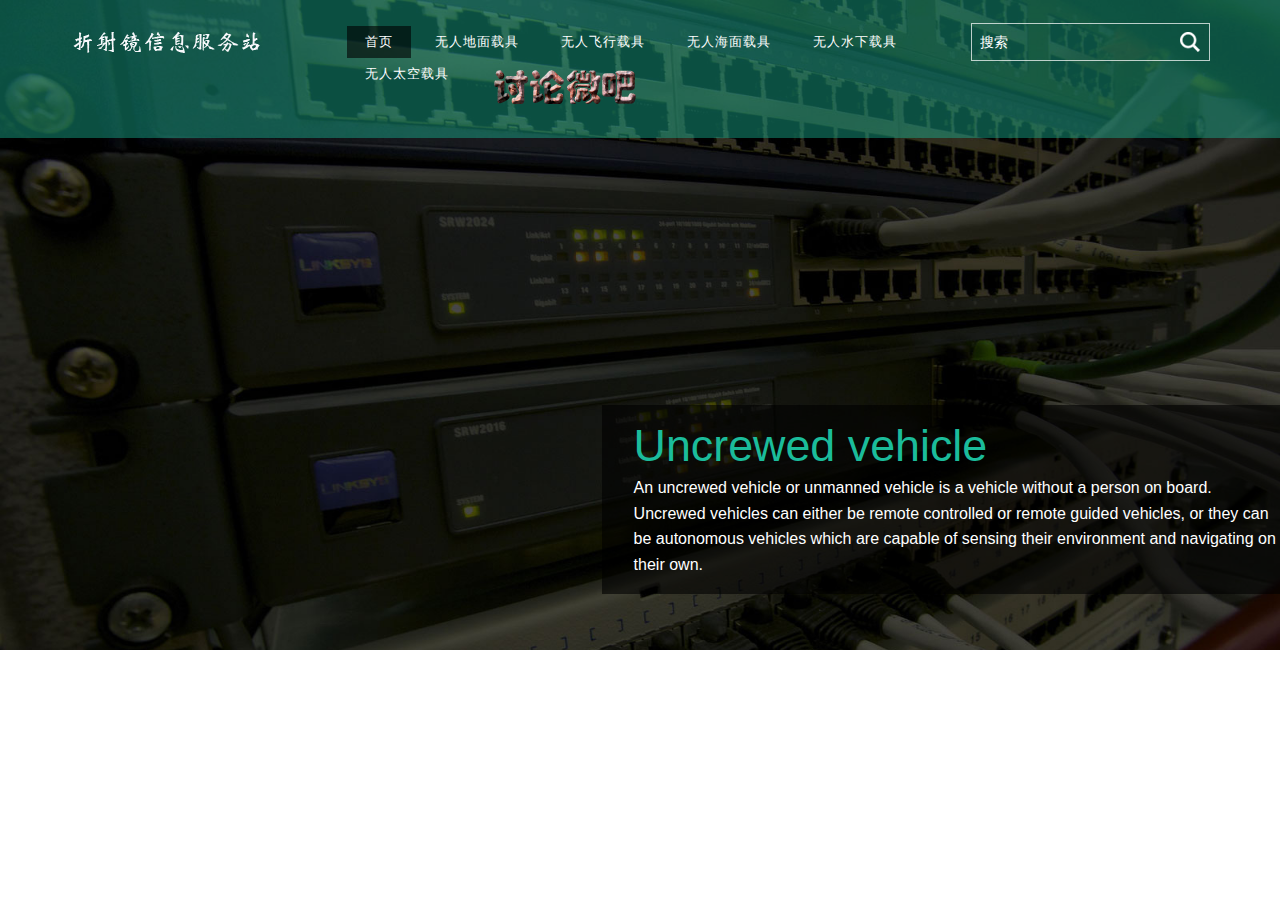
<file: gim/templates/index.html>
<!DOCTYPE HTML>
<html>
<head>
<title>Home</title>
<meta name="viewport" content="width=device-width, initial-scale=1">
<meta http-equiv="Content-Type" content="text/html; charset=utf-8" />
<meta name="keywords" content="Hosting Store Responsive web template, Bootstrap Web Templates, Flat Web Templates, Andriod Compatible web template,
Smartphone Compatible web template, free webdesigns for Nokia, Samsung, LG, SonyErricsson, Motorola web design" />
<script type="application/x-javascript"> addEventListener("load", function() { setTimeout(hideURLbar, 0); }, false); function hideURLbar(){ window.scrollTo(0,1); } </script>
<link href="/static/css/bootstrap.css" rel='stylesheet' type='text/css' />
<!-- jQuery (necessary for Bootstrap's JavaScript plugins) -->
<script src="/static/js/jquery-1.11.1.min.js"></script>
<!-- Custom Theme files -->
<link href="/static/css/style.css" rel='stylesheet' type='text/css' />
<!-- Custom Theme files -->
<!-- webfonts -->
<link href='/static/css/fonts.css' rel='stylesheet' type='text/css'>
<!-- webfonts -->
<!-- dropdown -->
<script src="/static/js/jquery.easydropdown.js"></script>
<link href="/static/css/nav.css" rel="stylesheet" type="text/css" media="all"/>
<!-- start-smoth-scrolling -->
<script type="text/javascript" src="/static/js/move-top.js"></script>
		<script type="text/javascript" src="/static/js/easing.js"></script>
		<script type="text/javascript">
			jQuery(document).ready(function($) {
				$(".scroll").click(function(event){
					event.preventDefault();
					$('html,body').animate({scrollTop:$(this.hash).offset().top},1000);
				});
				$("#submit").click(function(){
					kw = $('#sb').val();
            		window.location.href="/search?s="+kw;
            		alert("查询时间视内容的大小与网速影响不等,请耐心等待");
				});
				$('#sb').bind('keypress',function(event){
            		if(event.keyCode == "13")
            		{
            			kw = $('#sb').val();
            			window.location.href="/search?s="+kw;
            			alert("查询时间视内容的大小与网速影响不等,请耐心等待");
            		}
        		});
			});
		</script>
<!-- end-smoth-scrolling -->
</head>
<body>
<!-- Header Starts Here -->
<div class="banner" >
		<div class="header">
	<div class="container">
		<div class="logo">
			<a href="/"><img src="/static/images/logo.png" alt=""></a>
		</div>
		<div class="search-bar">
			<input type="text"  id="sb" value="搜索" onFocus="this.value = '';" onBlur="if (this.value == '') {this.value = '搜索';}">
			<input type="submit" id="submit" value="" />
	   </div>
		<span class="menu"> Menu</span>

		<div class="banner-top">
								<ul class="nav banner-nav">
										<li><a class="active" href="/">首页</a></li>
										<li class="dropdown1"><a class="down-scroll" href="/ugv">无人地面载具</a>

										</li>
										<li class="dropdown1"><a href="/uav">无人飞行载具</a>
											<ul class="dropdown2">
												<li><a href="/ucav">无人战斗航空载具</a></li>
											</ul>
										</li>

										<li class="dropdown1"><a href="/usv">无人海面载具</a></li>
										<li class="dropdown1"><a class="down-scroll" href="/uuv">无人水下载具</a>
											<ul class="dropdown2">
												<li><a href="/rov">遥控潜水器</a></li>
												<li><a href="/auv">自主水下载具</a></li>
											</ul>
										</li>
										<li class="dropdown1"><a href="/us">无人太空载具</a></li>
										<li class="dropdown1"><a href="http://111.204.232.155/ts/"><img src="/static/images/sns.png" alt=""></a></li>
								</ul>
								<script>
									$("span.menu").click(function(){
										$(" ul.nav").slideToggle("slow" , function(){
										});
									});
								</script>
							</div>
		<div class="clearfix"> </div>

	</div>
	</div>
	<div class="banner-info">
	<h1>Uncrewed vehicle</h1>
	<p>An uncrewed vehicle or unmanned vehicle is a vehicle without a person on board. Uncrewed vehicles can either be remote controlled or remote guided vehicles, or they can be autonomous vehicles which are capable of sensing their environment and navigating on their own.</p>
</div>
</div>







<!-- #Footer -->

		<!-- /#Footer -->
		<!-- here stars scrolling icon -->
	<script type="text/javascript">
									$(document).ready(function() {
										/*
										var defaults = {
								  			containerID: 'toTop', // fading element id
											containerHoverID: 'toTopHover', // fading element hover id
											scrollSpeed: 1200,
											easingType: 'linear'
								 		};
										*/

										$().UItoTop({ easingType: 'easeOutQuart' });

									});
	</script>
	<!-- //here ends scrolling icon -->
</body>
</html>
</file>
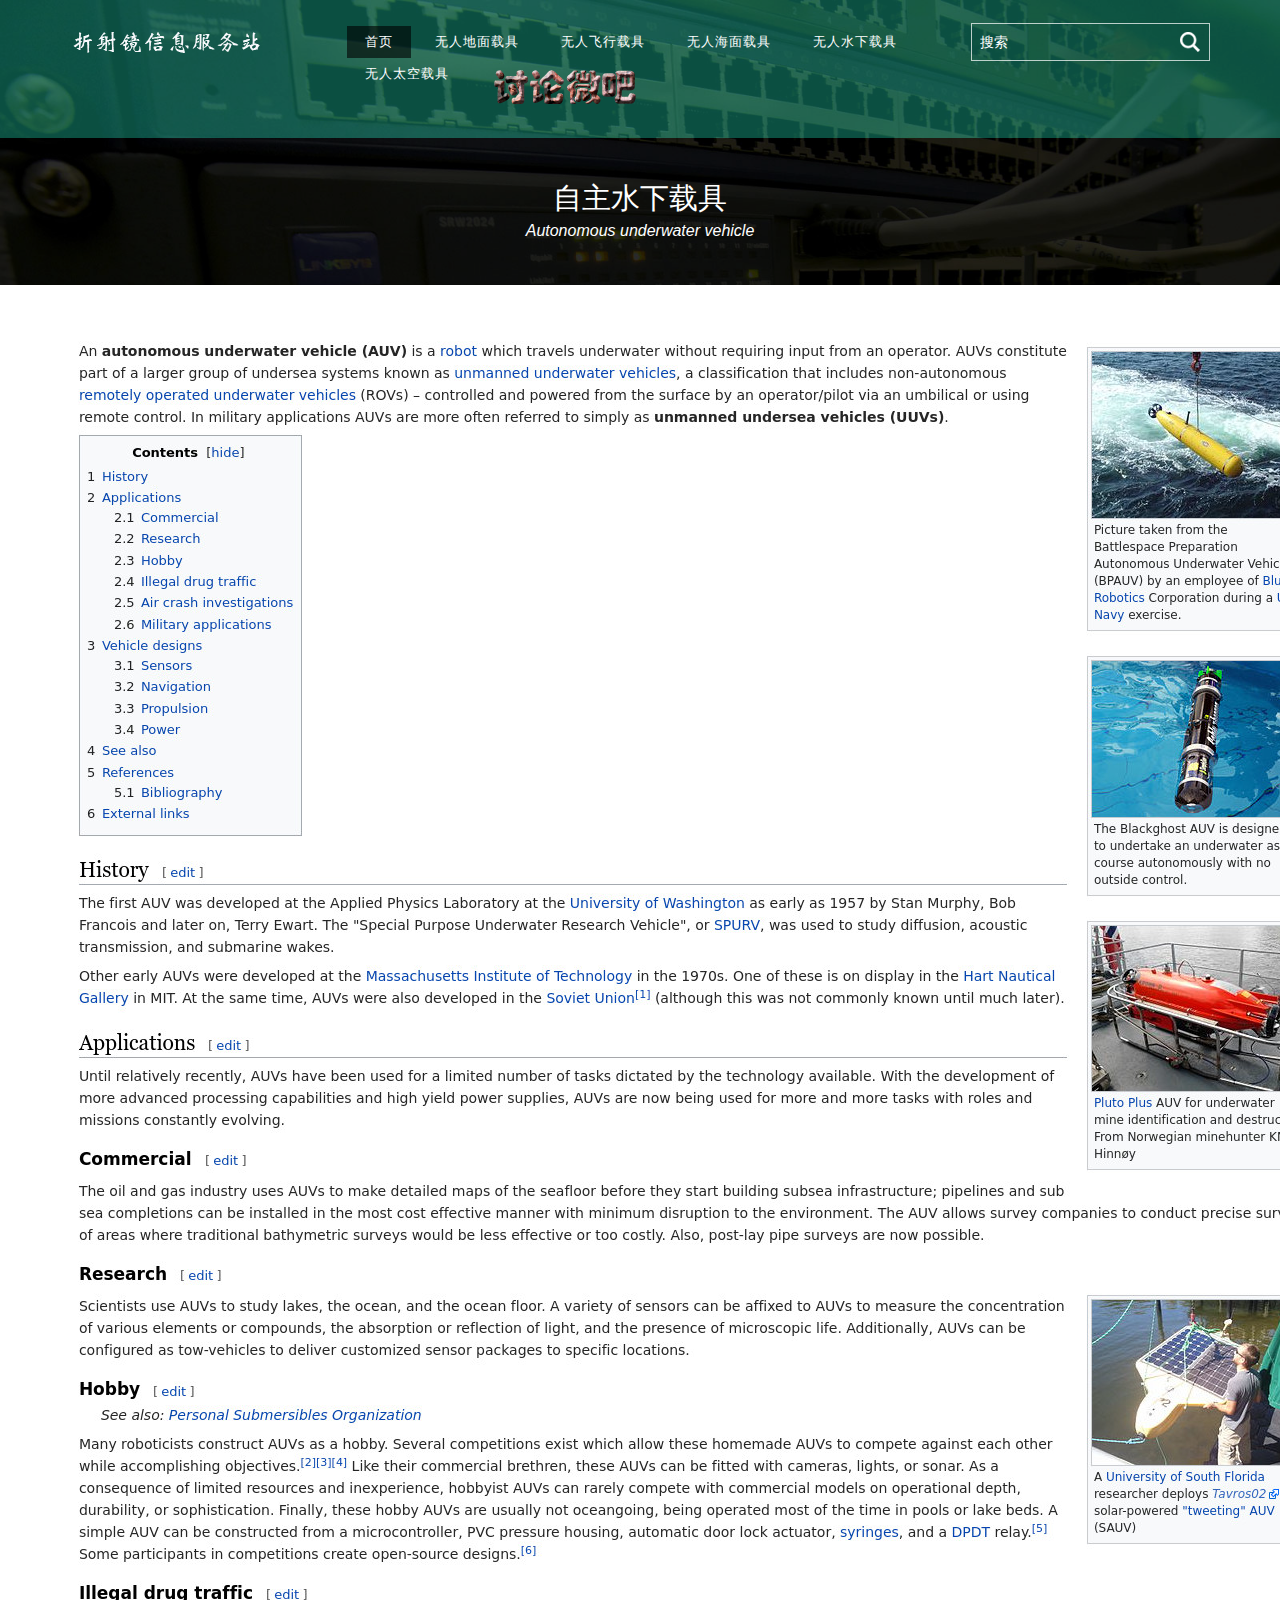
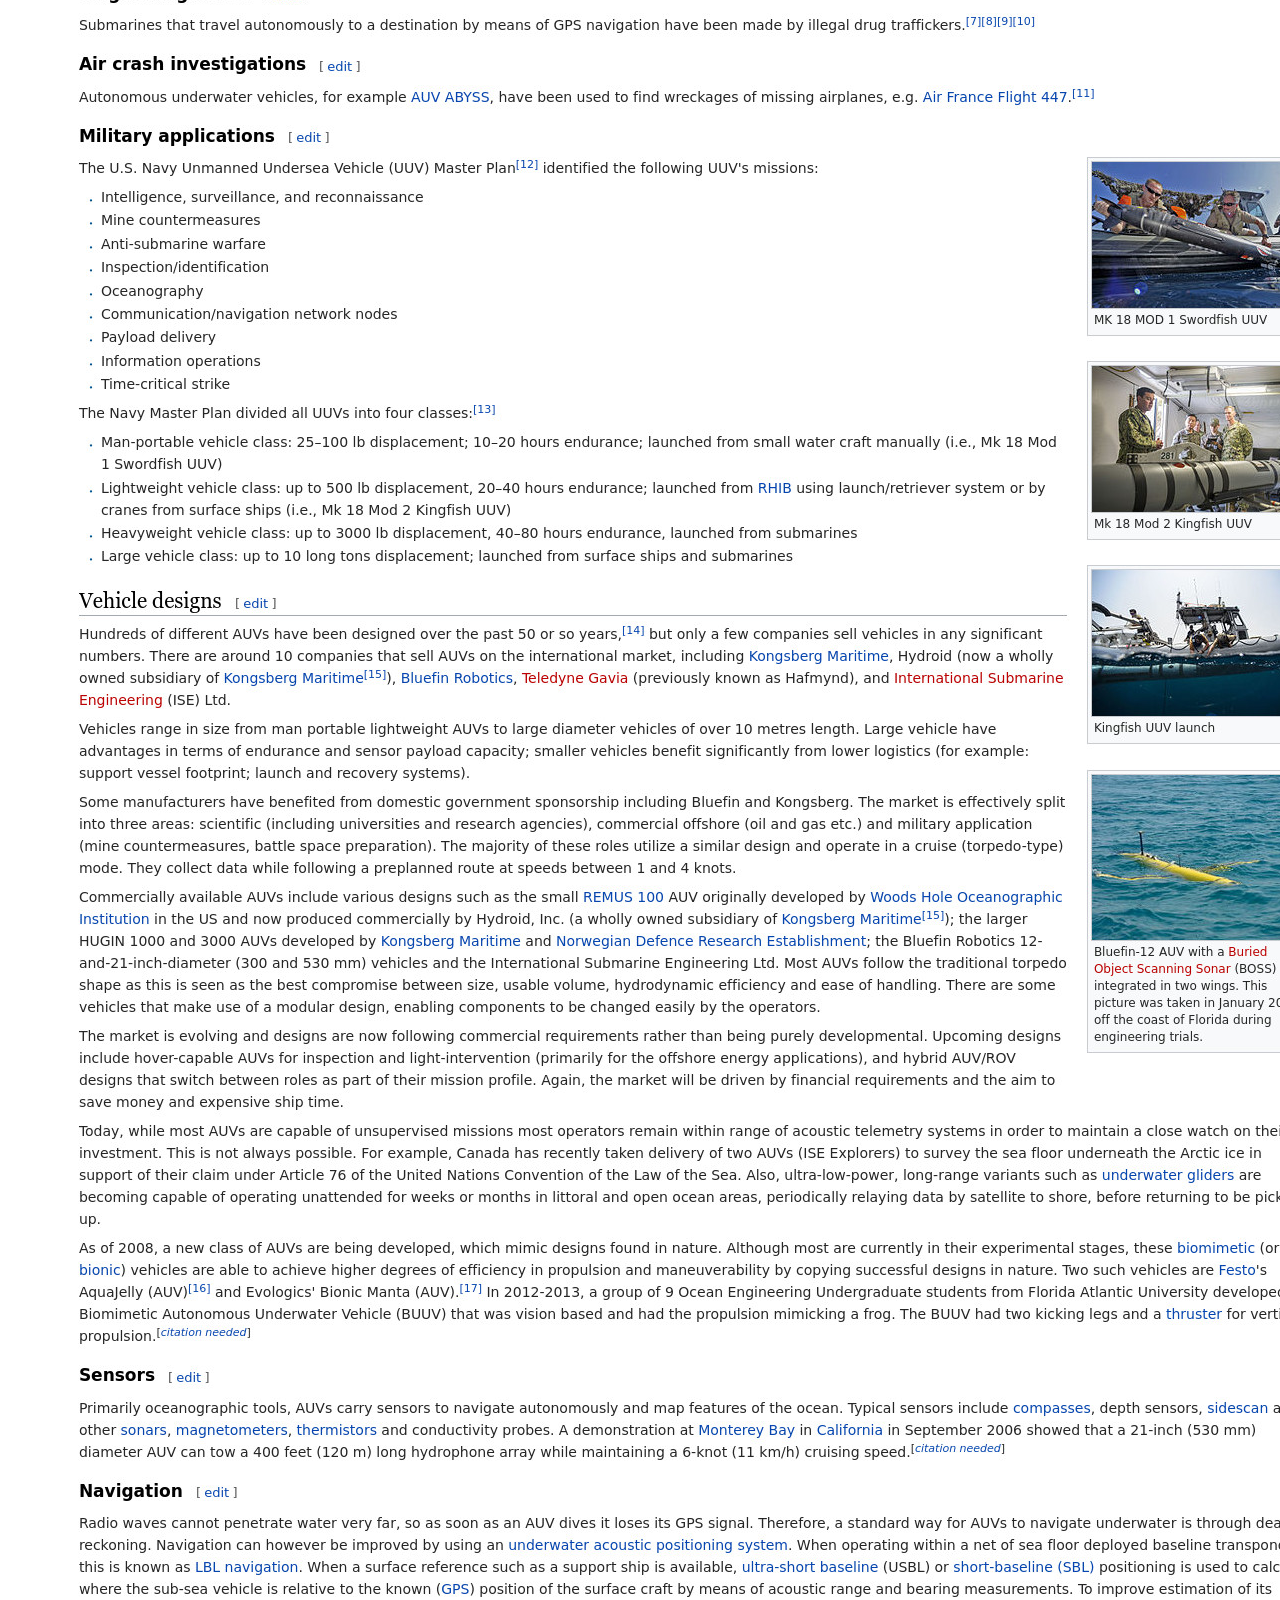
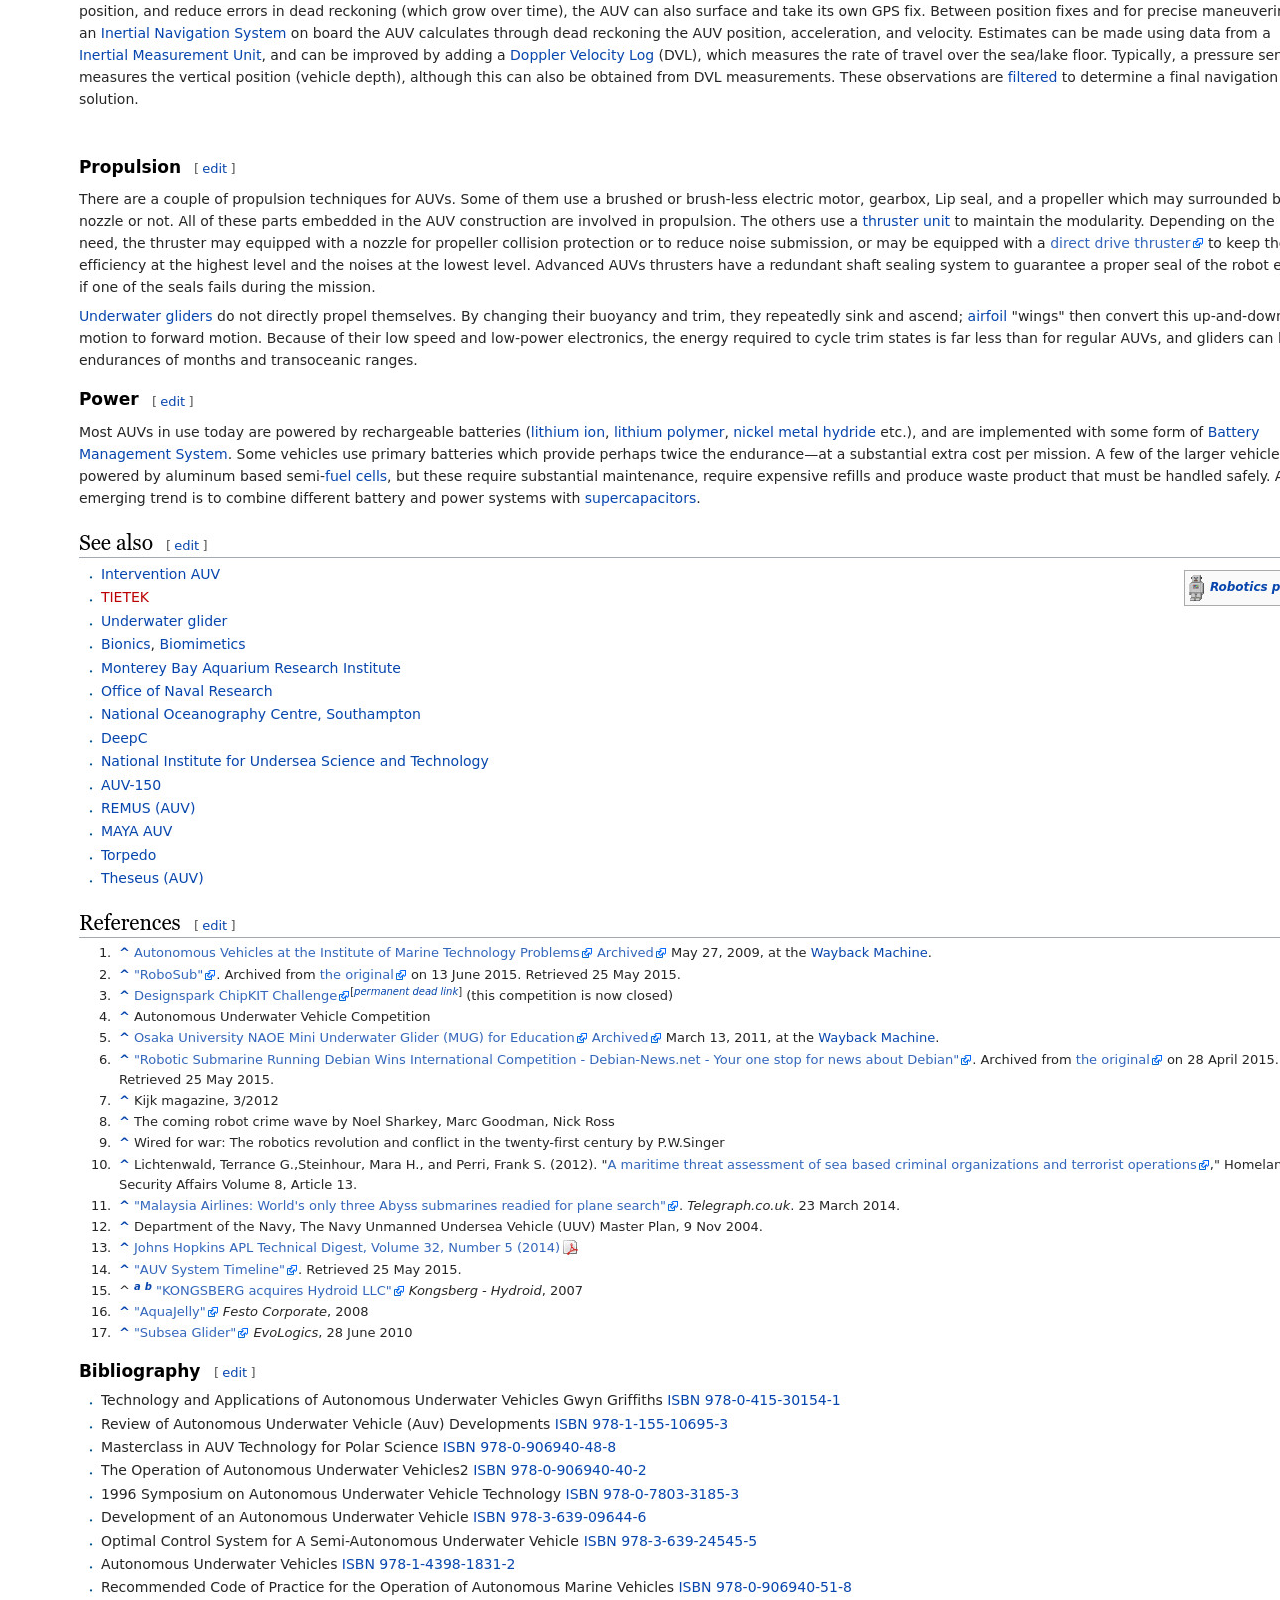
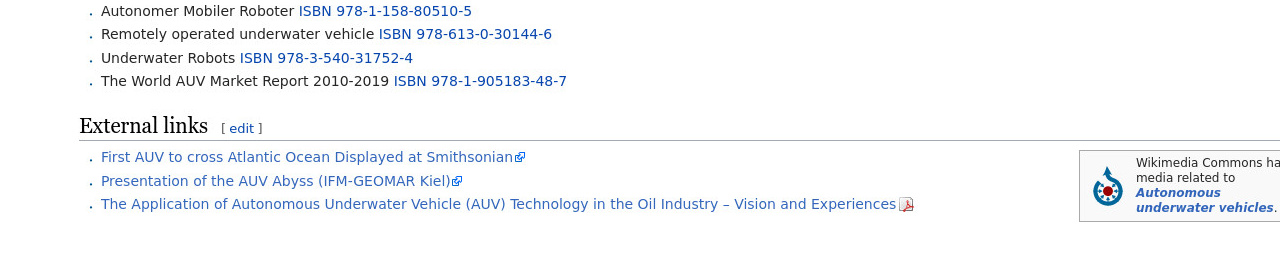
<file: gim/templates/auv.html>
<!DOCTYPE HTML>
<html>
<head>
<title>自主水下载具</title>
<meta name="viewport" content="width=device-width, initial-scale=1">
<meta http-equiv="Content-Type" content="text/html; charset=utf-8" />
<meta name="keywords" content="Hosting Store Responsive web template, Bootstrap Web Templates, Flat Web Templates, Andriod Compatible web template,
Smartphone Compatible web template, free webdesigns for Nokia, Samsung, LG, SonyErricsson, Motorola web design" />
<script type="application/x-javascript"> addEventListener("load", function() { setTimeout(hideURLbar, 0); }, false); function hideURLbar(){ window.scrollTo(0,1); } </script>
<link href="/static/css/bootstrap.css" rel='stylesheet' type='text/css' />
<!-- jQuery (necessary for Bootstrap's JavaScript plugins) -->
<script src="/static/js/jquery-1.11.1.min.js"></script>
<!-- Custom Theme files -->
<link href="/static/css/style.css" rel='stylesheet' type='text/css' />
<!-- Custom Theme files -->
<!-- webfonts -->
<link href='/static/css/fonts.css' rel='stylesheet' type='text/css'>
<!-- webfonts -->
<!-- dropdown -->
<script src="/static/js/jquery.easydropdown.js"></script>
<link href="/static/css/nav.css" rel="stylesheet" type="text/css" media="all"/>
<!-- start-smoth-scrolling -->
<script type="text/javascript" src="/static/js/move-top.js"></script>
		<script type="text/javascript" src="/static/js/easing.js"></script>
		<script type="text/javascript">
			jQuery(document).ready(function($) {
				$(".scroll").click(function(event){
					event.preventDefault();
					$('html,body').animate({scrollTop:$(this.hash).offset().top},1000);
				});
				$("#submit").click(function(){
					kw = $('#sb').val();
            		window.location.href="/search?s="+kw;
            		alert("查询时间视内容的大小与网速影响不等,请耐心等待");
				});
				$('#sb').bind('keypress',function(event){
            		if(event.keyCode == "13")
            		{
            			kw = $('#sb').val();
            			window.location.href="/search?s="+kw;
            			alert("查询时间视内容的大小与网速影响不等,请耐心等待");
            		}
        		});
			});
		</script>
<!-- end-smoth-scrolling -->
</head>
<body>
<!-- Header Starts Here -->
<div class="banner inner-banner" >
		<div class="header">
	<div class="container">
		<div class="logo">
			<a href="/"><img src="/static/images/logo.png" alt=""></a>
		</div>
		<div class="search-bar">
			<input type="text"  id="sb" value="搜索" onFocus="this.value = '';" onBlur="if (this.value == '') {this.value = '搜索';}">
			<input type="submit" id="submit" value="" />
	   </div>
		<span class="menu"> Menu</span>

		<div class="banner-top">
								<ul class="nav banner-nav">
									<li><a class="active" href="/">首页</a></li>
										<li class="dropdown1"><a class="down-scroll" href="/ugv">无人地面载具</a>

										</li>
										<li class="dropdown1"><a href="/uav">无人飞行载具</a>
											<ul class="dropdown2">
												<li><a href="/ucav">无人战斗航空载具</a></li>
											</ul>
										</li>

										<li class="dropdown1"><a href="/usv">无人海面载具</a></li>
										<li class="dropdown1"><a class="down-scroll" href="/uuv">无人水下载具</a>
											<ul class="dropdown2">
												<li><a href="/rov">遥控潜水器</a></li>
												<li><a href="/auv">自主水下载具</a></li>
											</ul>
										</li>
										<li class="dropdown1"><a href="/us">无人太空载具</a></li>
									<li class="dropdown1"><a href="http://111.204.232.155/ts/"><img src="/static/images/sns.png" alt=""></a></li>
								</ul>
								<script>
									$("span.menu").click(function(){
										$(" ul.nav").slideToggle("slow" , function(){
										});
									});
								</script>
							</div>
		<div class="clearfix"> </div>

	</div>
	</div>
<!-- page heading -->
	<div id="breadcrumb_wrapper">
		<div class="container">

			<h3>自主水下载具</h3>
			<h6>Autonomous underwater vehicle</h6>

			<div class="clearfix"></div>
		</div>
	</div>
</div>
<div class="clearfix"> </div>
<!-- Header Ends Here -->
		<div class="container">
			<div class="shared-hosting">

				<figure class="float-center"><img src="/static/images/auv.jpg" alt="Placeholder"></figure>

			</div>
		</div>



<!-- #Footer -->

		<!-- /#Footer -->
		<!-- here stars scrolling icon -->
	<script type="text/javascript">
									$(document).ready(function() {
										/*
										var defaults = {
								  			containerID: 'toTop', // fading element id
											containerHoverID: 'toTopHover', // fading element hover id
											scrollSpeed: 1200,
											easingType: 'linear'
								 		};
										*/

										$().UItoTop({ easingType: 'easeOutQuart' });

									});
	</script>
	<!-- //here ends scrolling icon -->
</body>
</html>
</file>
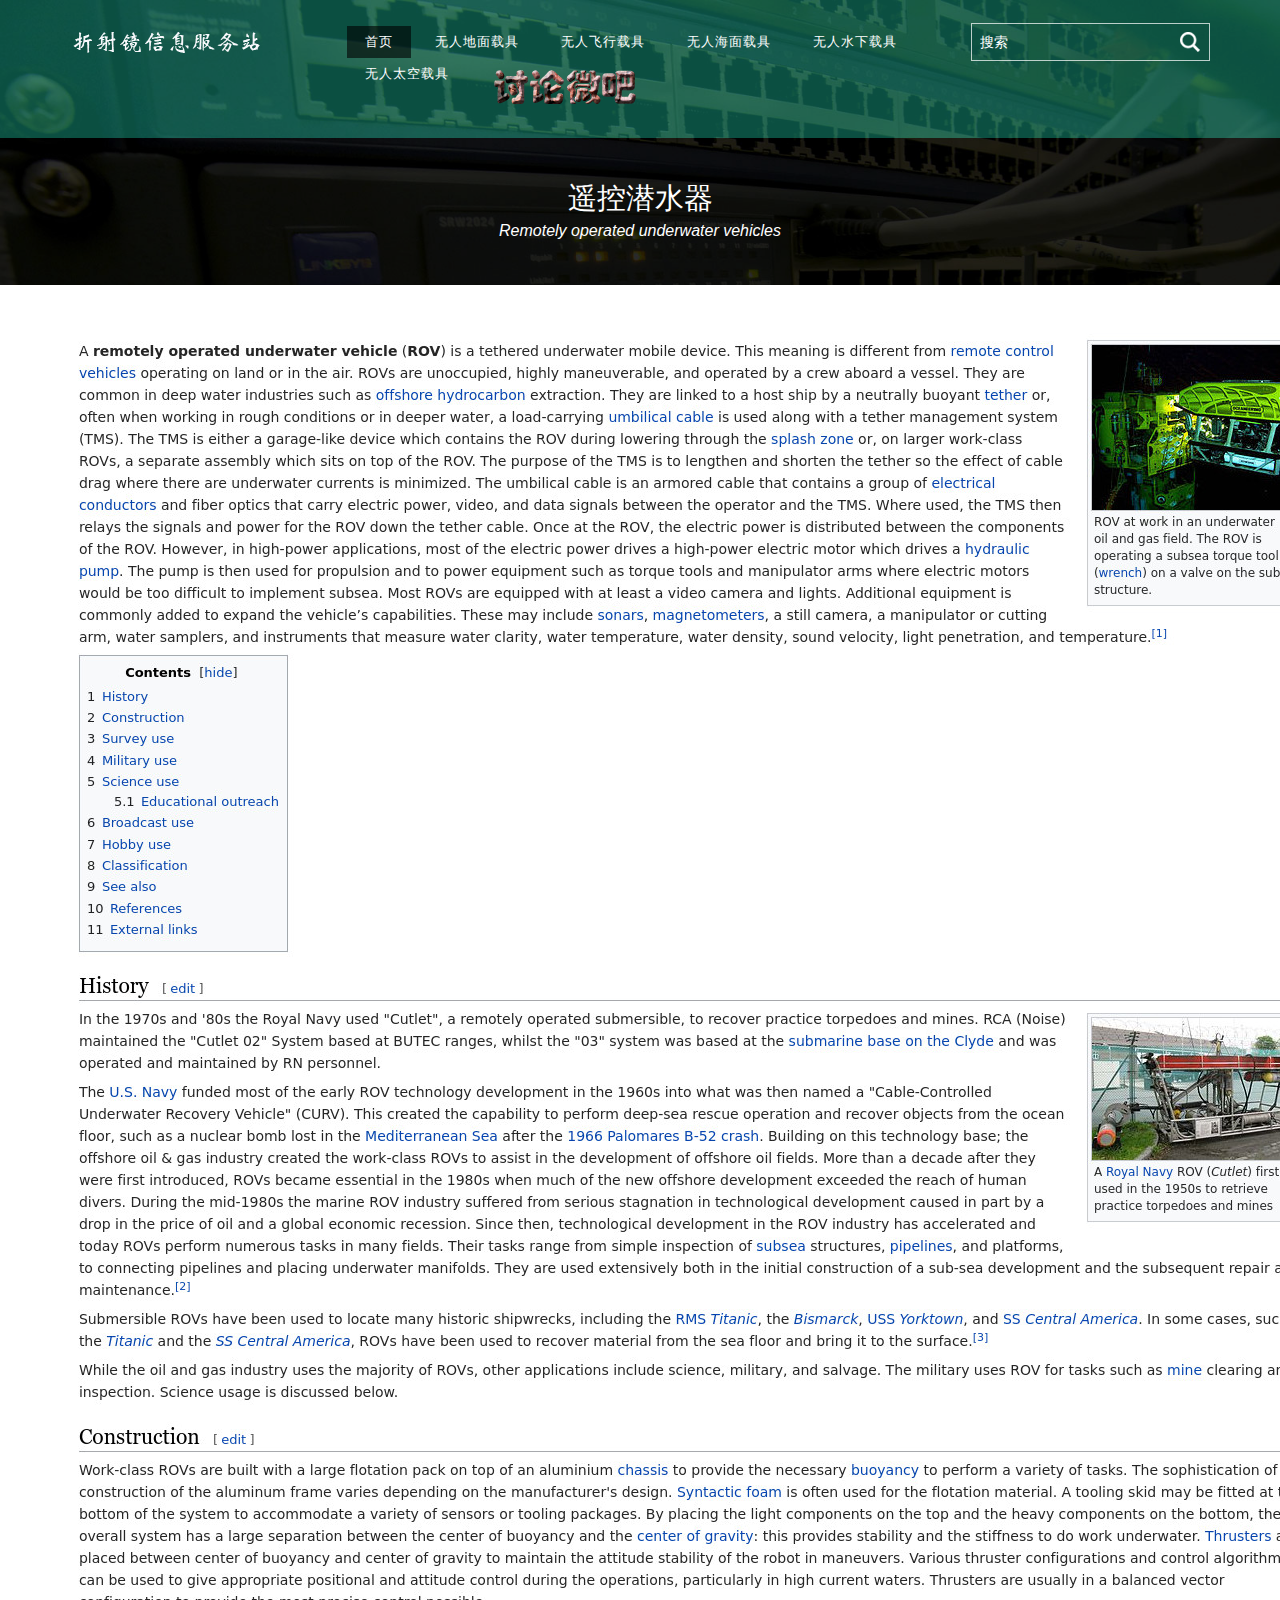
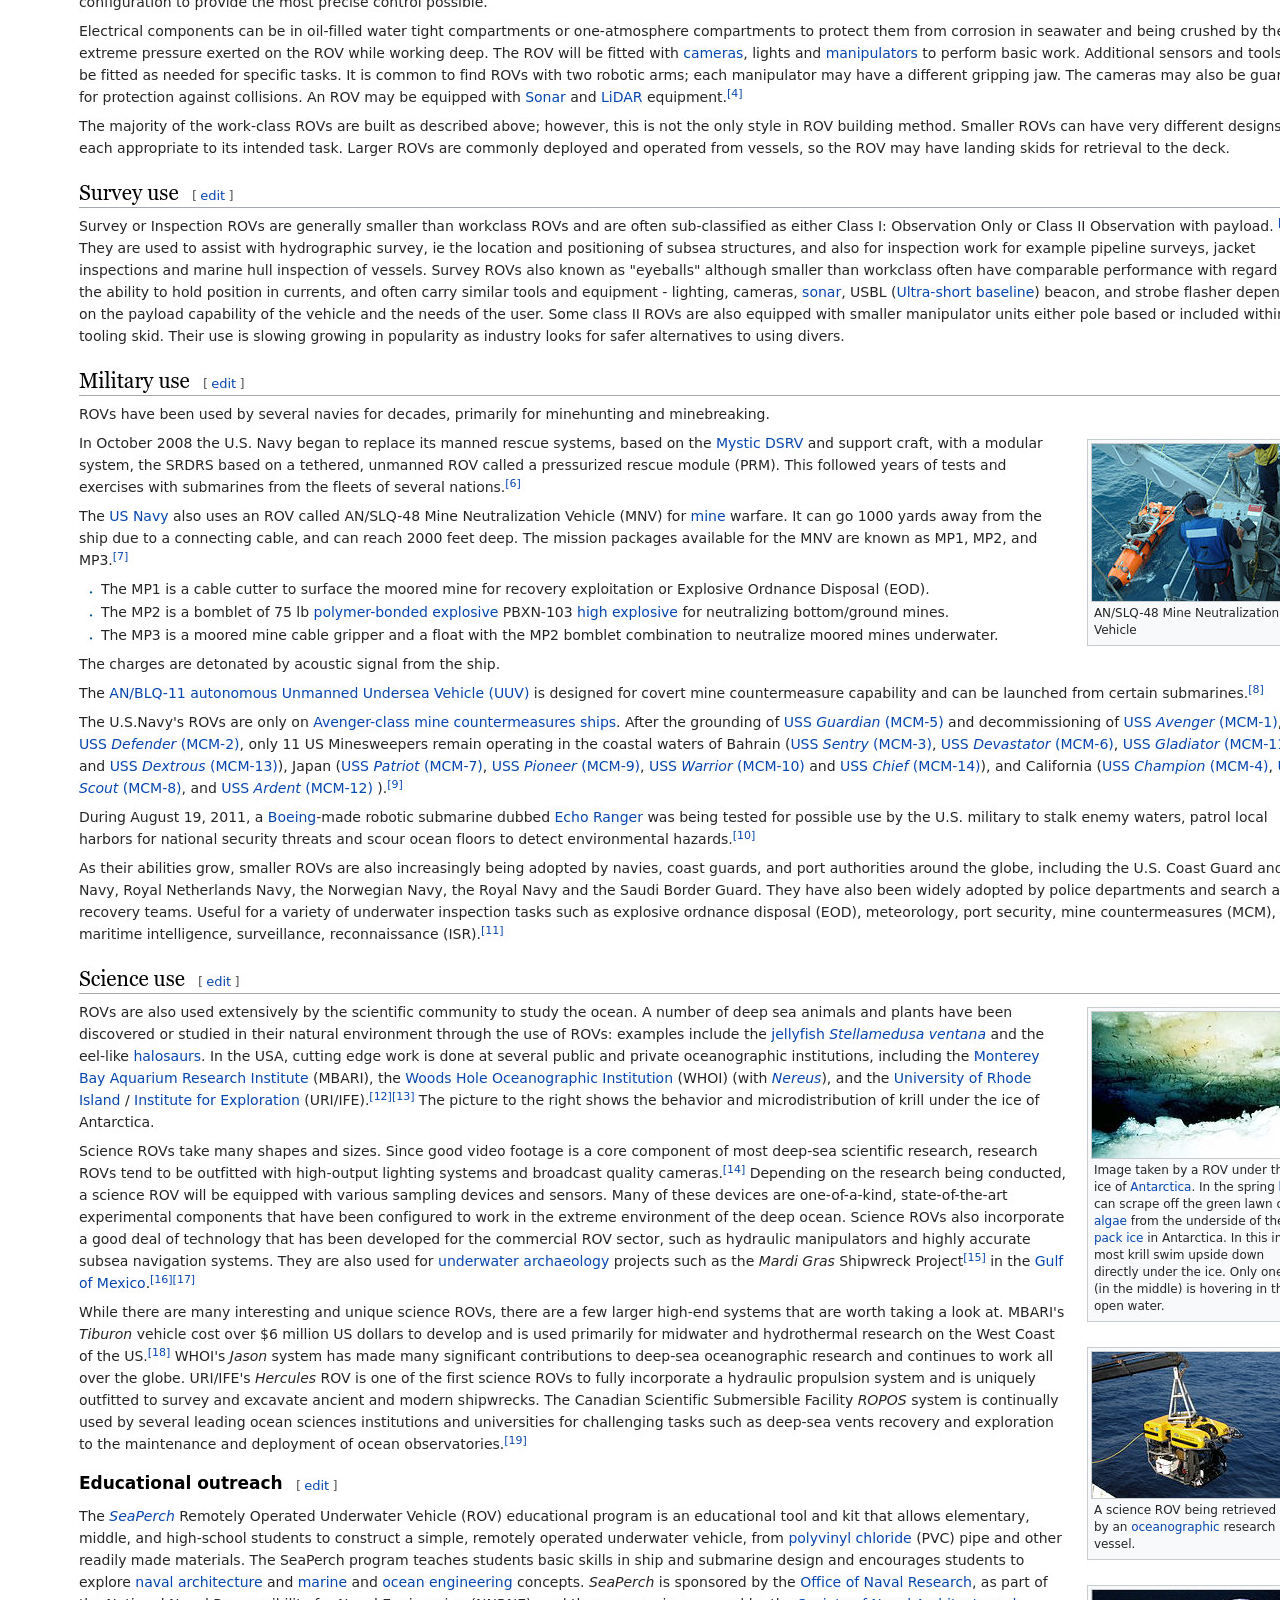
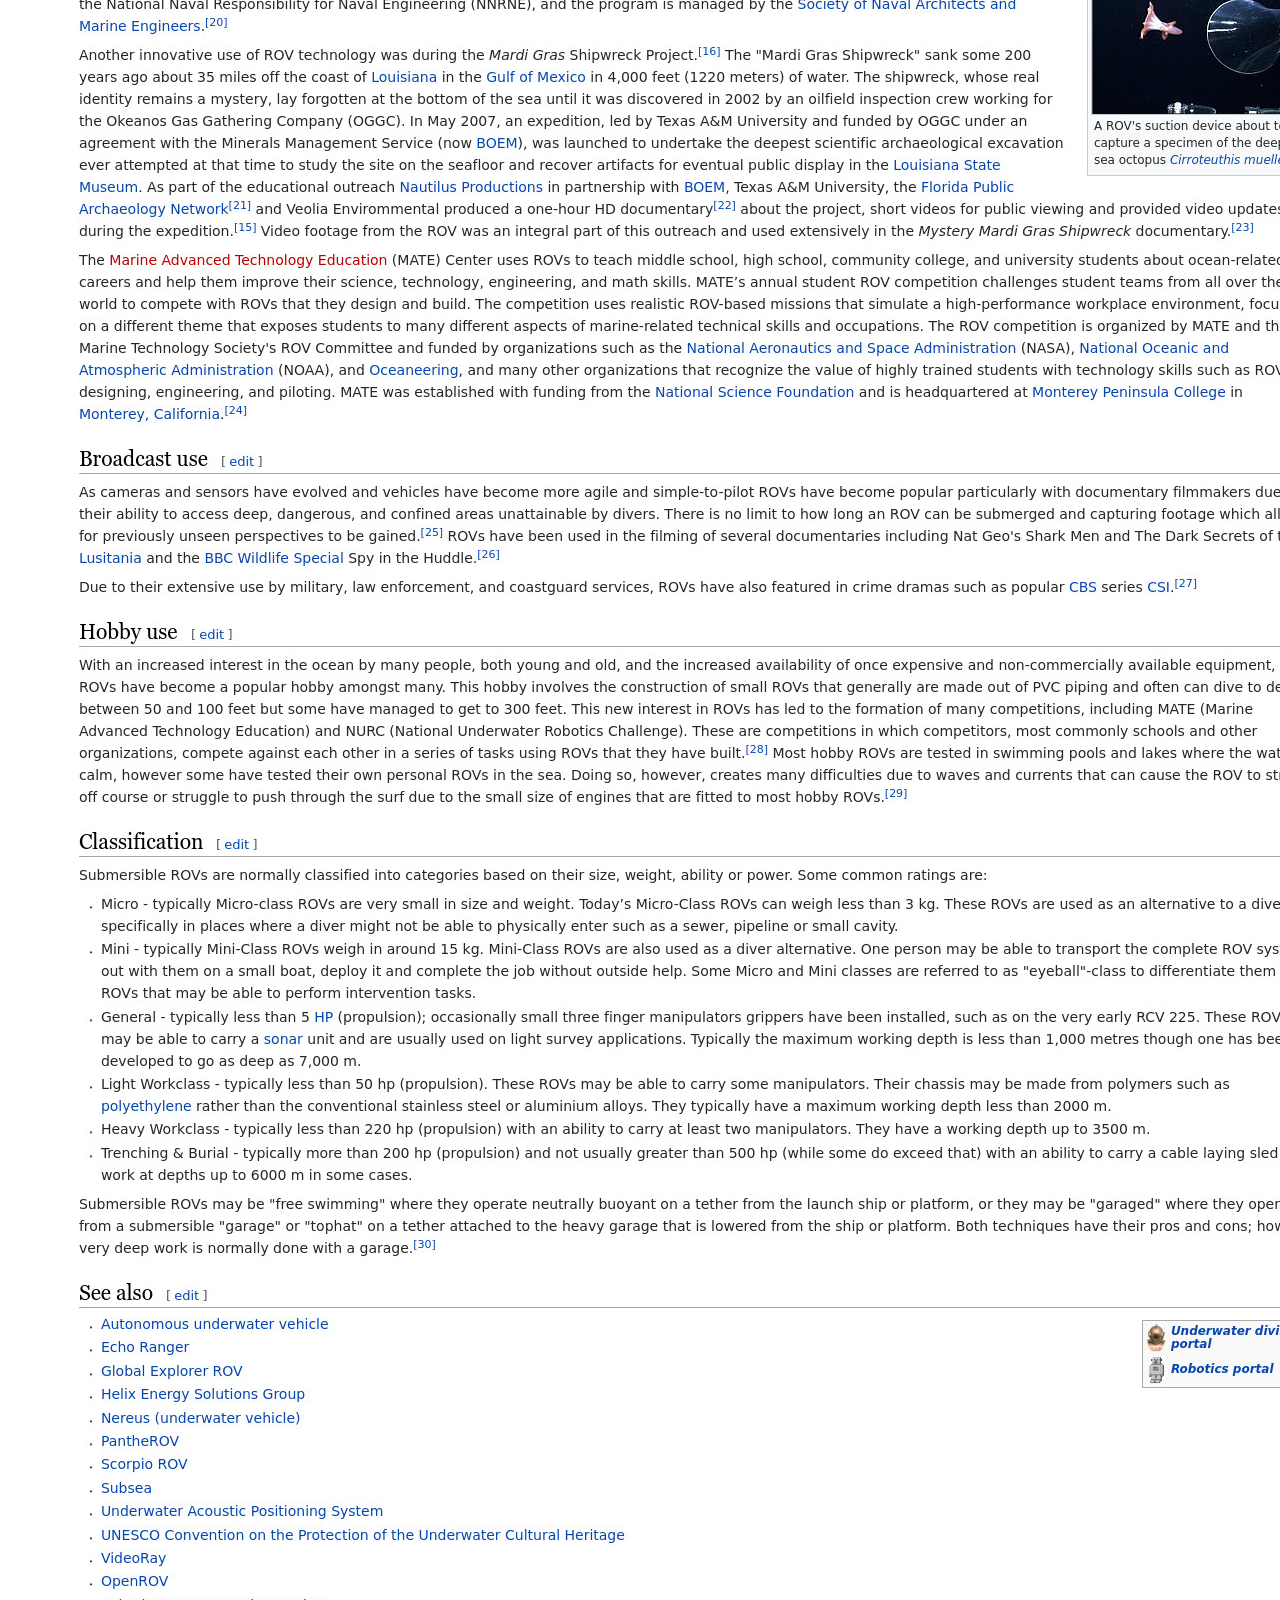
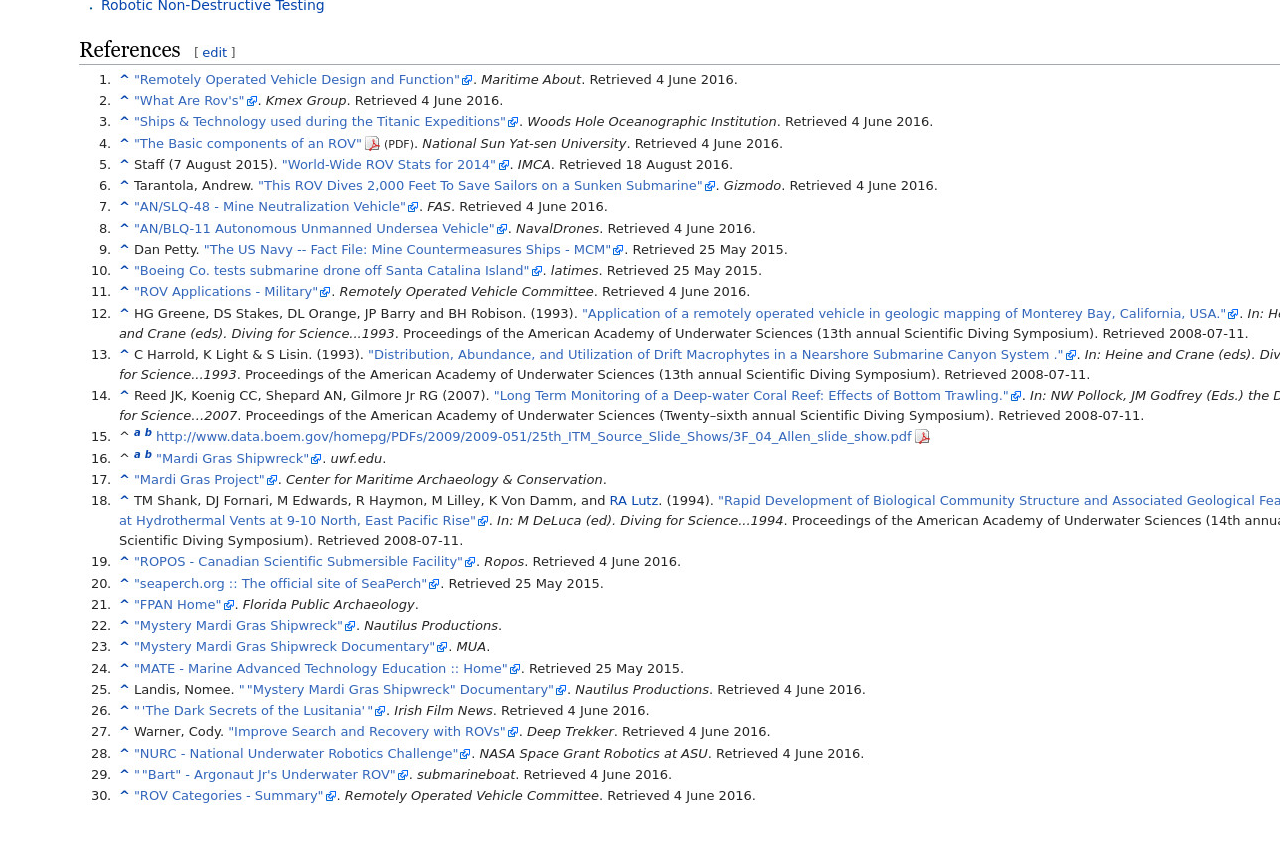
<file: gim/templates/rov.html>
<!DOCTYPE HTML>
<html>
<head>
<title>遥控潜水器</title>
<meta name="viewport" content="width=device-width, initial-scale=1">
<meta http-equiv="Content-Type" content="text/html; charset=utf-8" />
<meta name="keywords" content="Hosting Store Responsive web template, Bootstrap Web Templates, Flat Web Templates, Andriod Compatible web template,
Smartphone Compatible web template, free webdesigns for Nokia, Samsung, LG, SonyErricsson, Motorola web design" />
<script type="application/x-javascript"> addEventListener("load", function() { setTimeout(hideURLbar, 0); }, false); function hideURLbar(){ window.scrollTo(0,1); } </script>
<link href="/static/css/bootstrap.css" rel='stylesheet' type='text/css' />
<!-- jQuery (necessary for Bootstrap's JavaScript plugins) -->
<script src="/static/js/jquery-1.11.1.min.js"></script>
<!-- Custom Theme files -->
<link href="/static/css/style.css" rel='stylesheet' type='text/css' />
<!-- Custom Theme files -->
<!-- webfonts -->
<link href='/static/css/fonts.css' rel='stylesheet' type='text/css'>
<!-- webfonts -->
<!-- dropdown -->
<script src="/static/js/jquery.easydropdown.js"></script>
<link href="/static/css/nav.css" rel="stylesheet" type="text/css" media="all"/>
<!-- start-smoth-scrolling -->
<script type="text/javascript" src="/static/js/move-top.js"></script>
		<script type="text/javascript" src="/static/js/easing.js"></script>
		<script type="text/javascript">
			jQuery(document).ready(function($) {
				$(".scroll").click(function(event){
					event.preventDefault();
					$('html,body').animate({scrollTop:$(this.hash).offset().top},1000);
				});
				$("#submit").click(function(){
					kw = $('#sb').val();
            		window.location.href="/search?s="+kw;
            		alert("查询时间视内容的大小与网速影响不等,请耐心等待");
				});
				$('#sb').bind('keypress',function(event){
            		if(event.keyCode == "13")
            		{
            			kw = $('#sb').val();
            			window.location.href="/search?s="+kw;
            			alert("查询时间视内容的大小与网速影响不等,请耐心等待");
            		}
        		});
			});
		</script>
<!-- end-smoth-scrolling -->
</head>
<body>
<!-- Header Starts Here -->
<div class="banner inner-banner" >
		<div class="header">
	<div class="container">
		<div class="logo">
			<a href="/"><img src="/static/images/logo.png" alt=""></a>
		</div>
		<div class="search-bar">
			<input type="text"  id="sb" value="搜索" onFocus="this.value = '';" onBlur="if (this.value == '') {this.value = '搜索';}">
			<input type="submit" id="submit" value="" />
	   </div>
		<span class="menu"> Menu</span>

		<div class="banner-top">
								<ul class="nav banner-nav">
										<li><a class="active" href="/">首页</a></li>
										<li class="dropdown1"><a class="down-scroll" href="/ugv">无人地面载具</a>

										</li>
										<li class="dropdown1"><a href="/uav">无人飞行载具</a>
											<ul class="dropdown2">
												<li><a href="/ucav">无人战斗航空载具</a></li>
											</ul>
										</li>

										<li class="dropdown1"><a href="/usv">无人海面载具</a></li>
										<li class="dropdown1"><a class="down-scroll" href="/uuv">无人水下载具</a>
											<ul class="dropdown2">
												<li><a href="/rov">遥控潜水器</a></li>
												<li><a href="/auv">自主水下载具</a></li>
											</ul>
										</li>
										<li class="dropdown1"><a href="/us">无人太空载具</a></li>
									<li class="dropdown1"><a href="http://111.204.232.155/ts/"><img src="/static/images/sns.png" alt=""></a></li>
								</ul>
								<script>
									$("span.menu").click(function(){
										$(" ul.nav").slideToggle("slow" , function(){
										});
									});
								</script>
							</div>
		<div class="clearfix"> </div>

	</div>
	</div>
<!-- page heading -->
	<div id="breadcrumb_wrapper">
		<div class="container">

			<h3>遥控潜水器</h3>
			<h6>Remotely operated underwater vehicles</h6>

			<div class="clearfix"></div>
		</div>
	</div>
</div>
<div class="clearfix"> </div>
<!-- Header Ends Here -->
		<div class="container">
			<div class="shared-hosting">

				<figure class="float-center"><img src="/static/images/rov.jpg" alt="Placeholder"></figure>

			</div>
		</div>



<!-- #Footer -->

		<!-- /#Footer -->
		<!-- here stars scrolling icon -->
	<script type="text/javascript">
									$(document).ready(function() {
										/*
										var defaults = {
								  			containerID: 'toTop', // fading element id
											containerHoverID: 'toTopHover', // fading element hover id
											scrollSpeed: 1200,
											easingType: 'linear'
								 		};
										*/

										$().UItoTop({ easingType: 'easeOutQuart' });

									});
	</script>
	<!-- //here ends scrolling icon -->
</body>
</html>
</file>
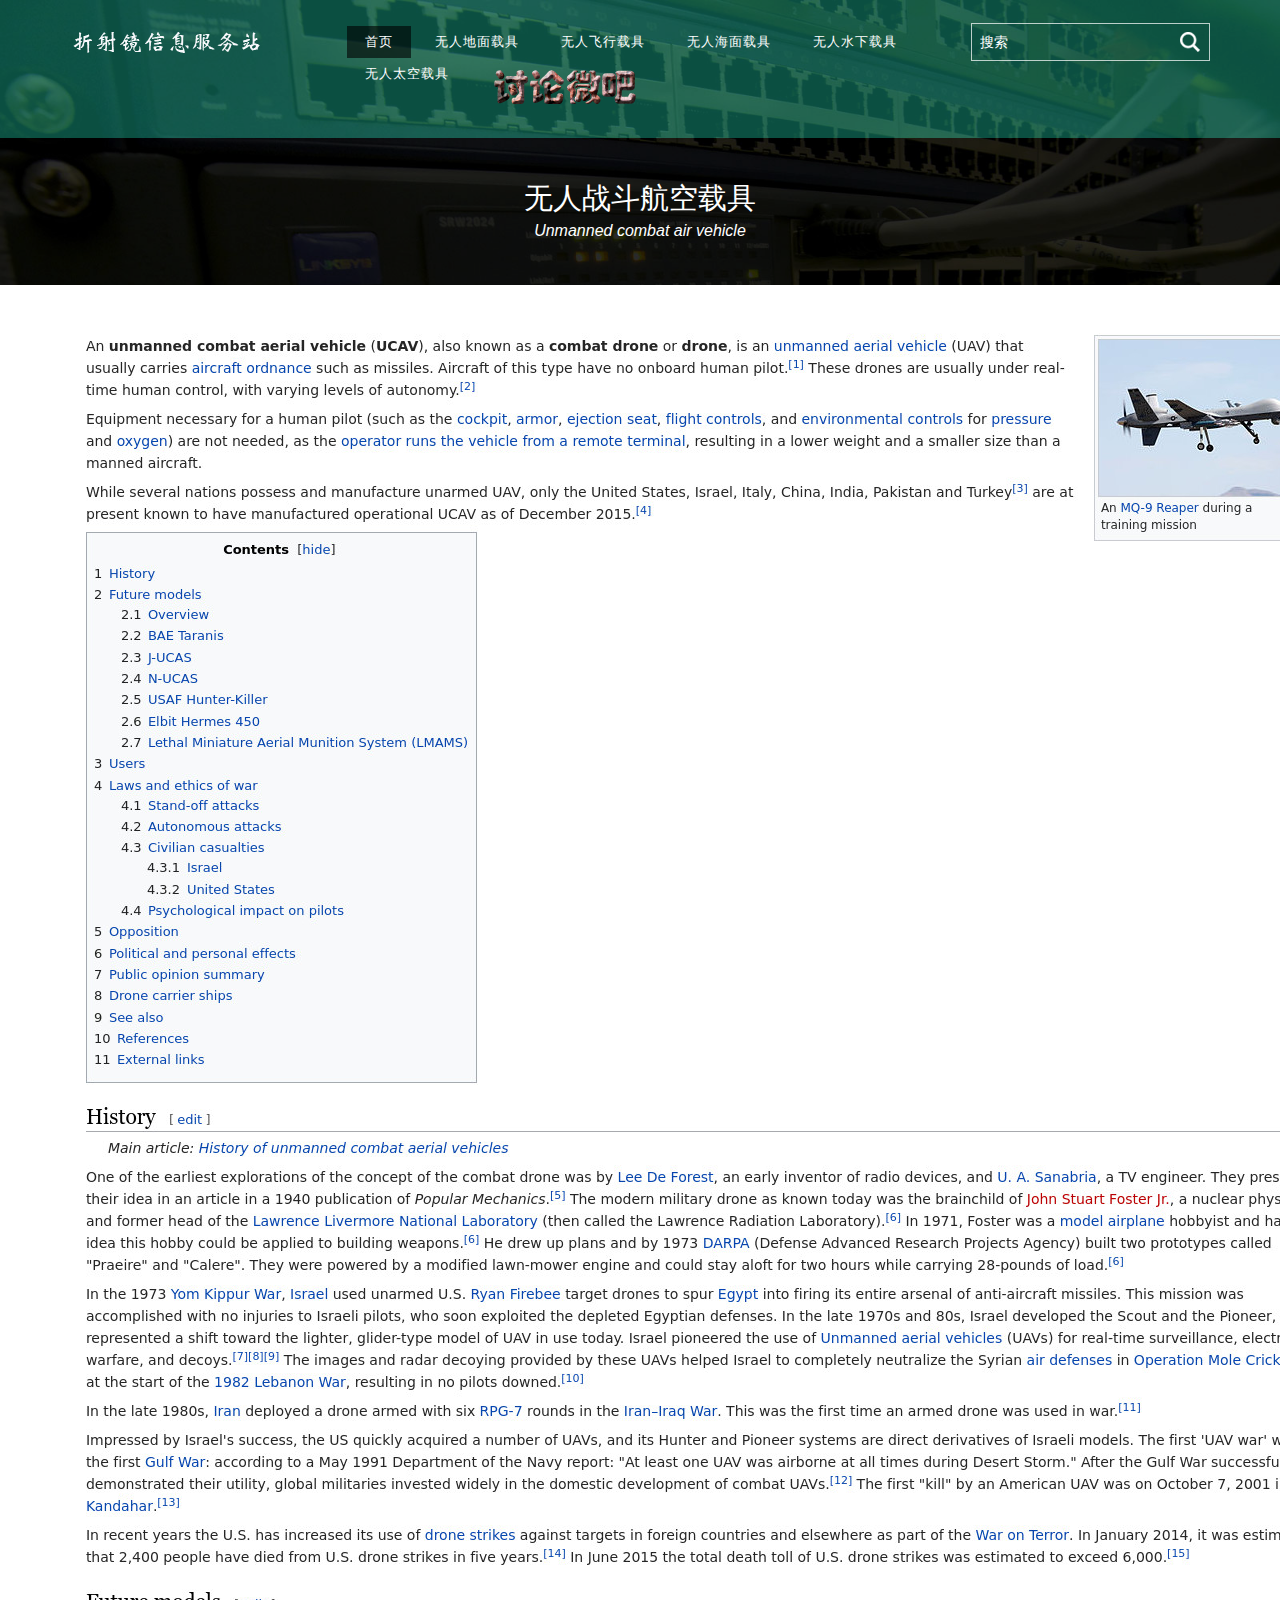
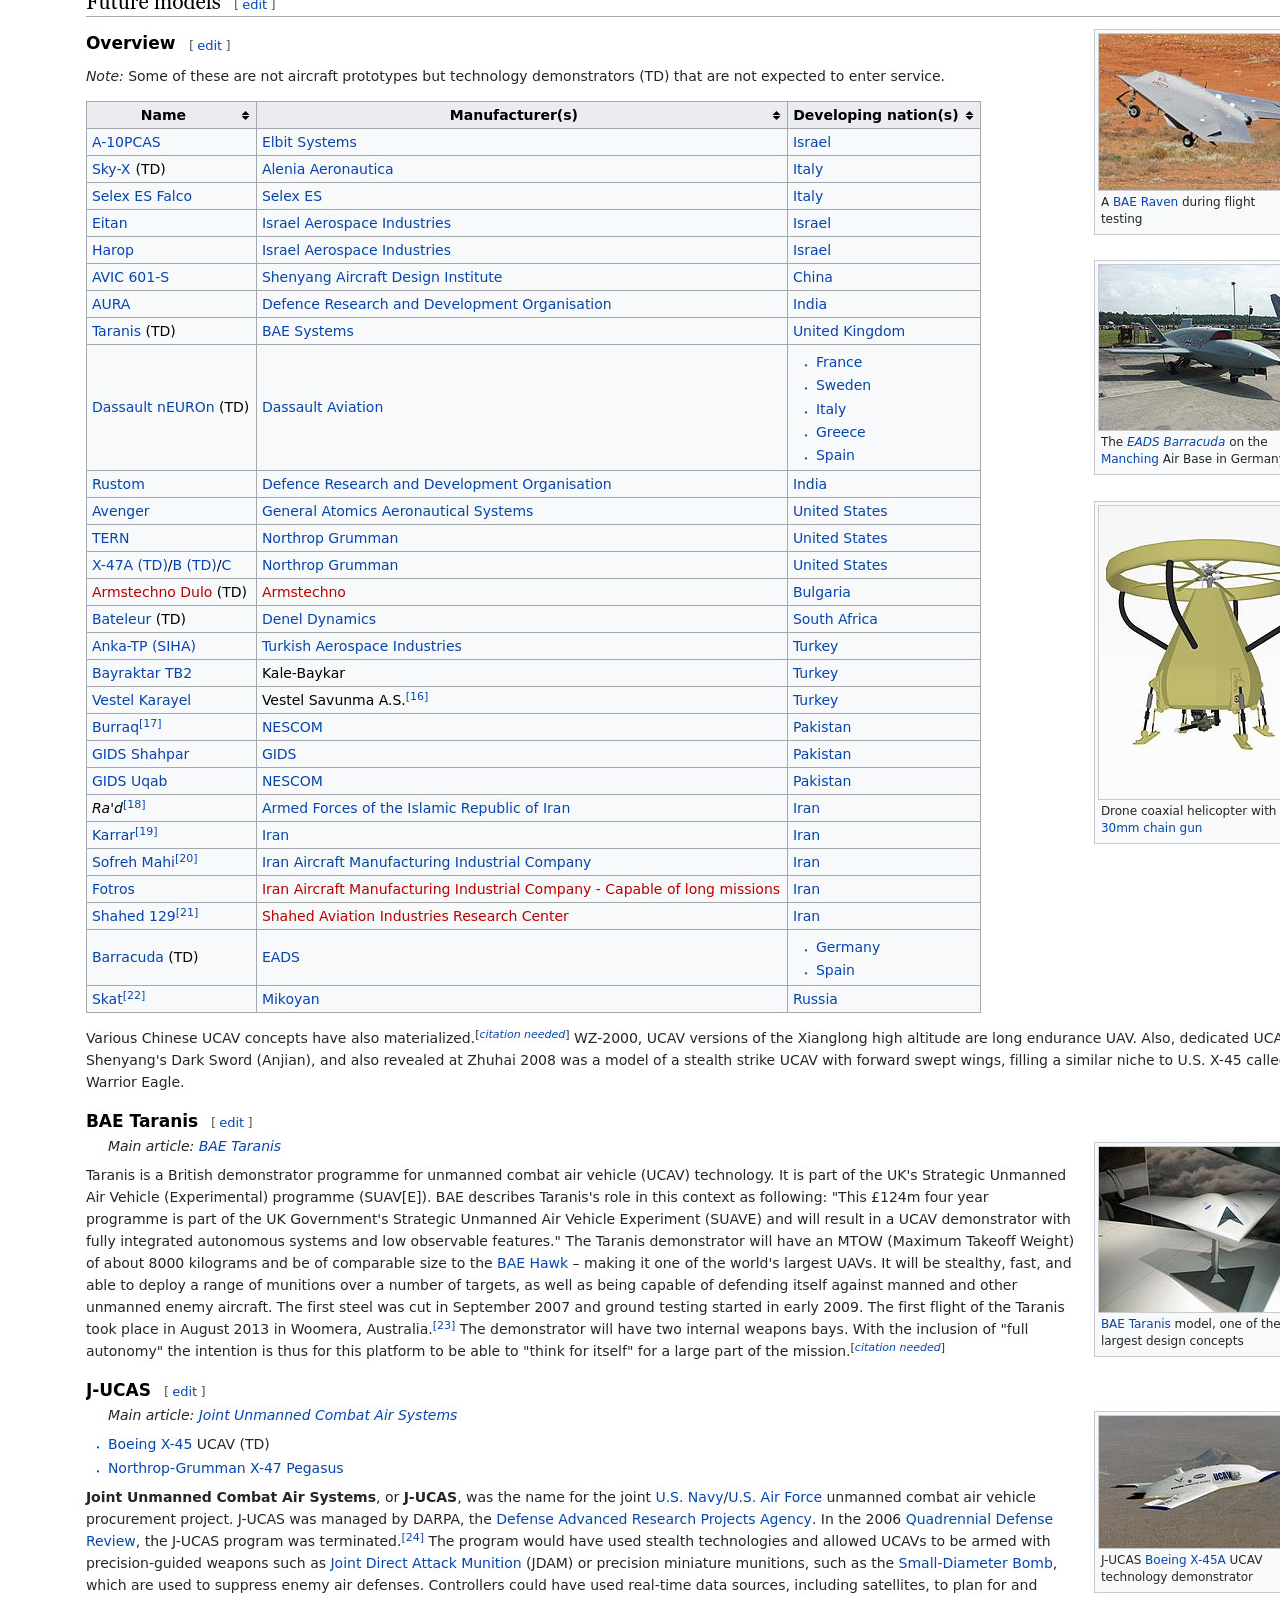
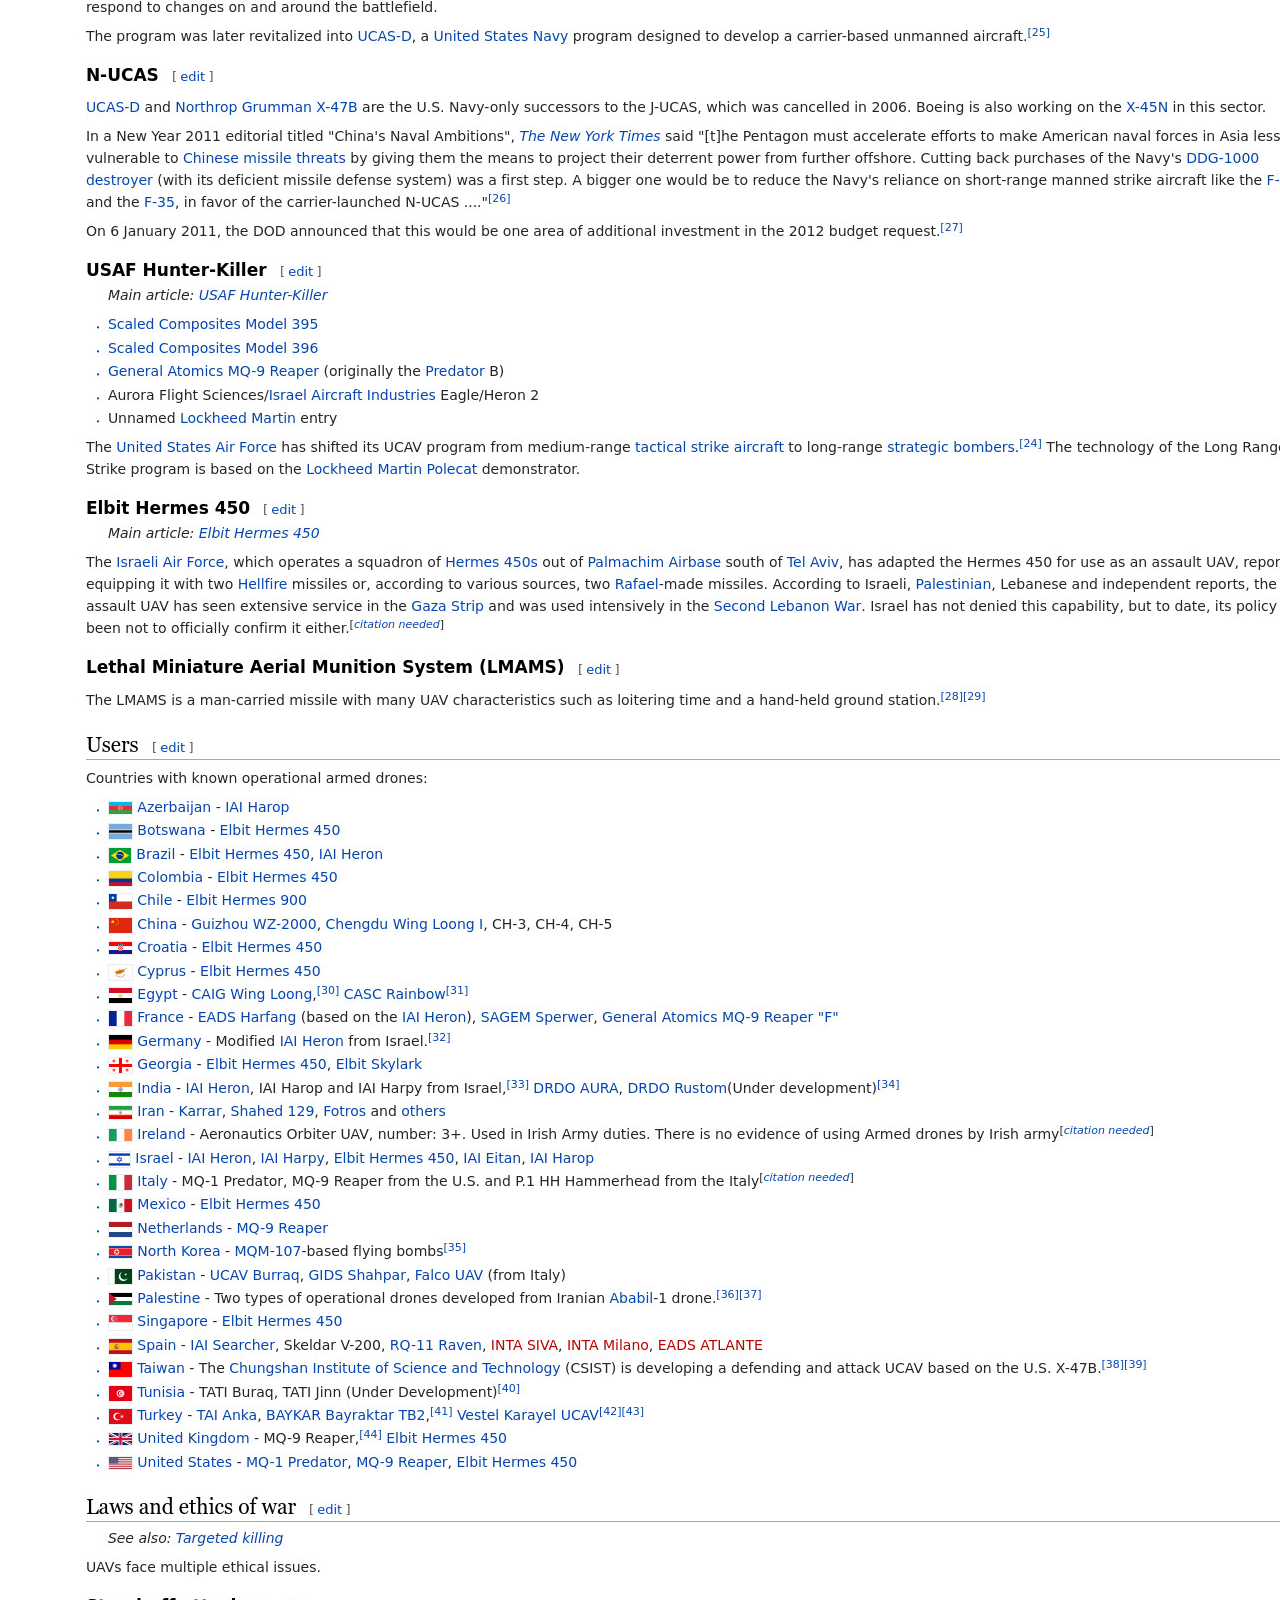
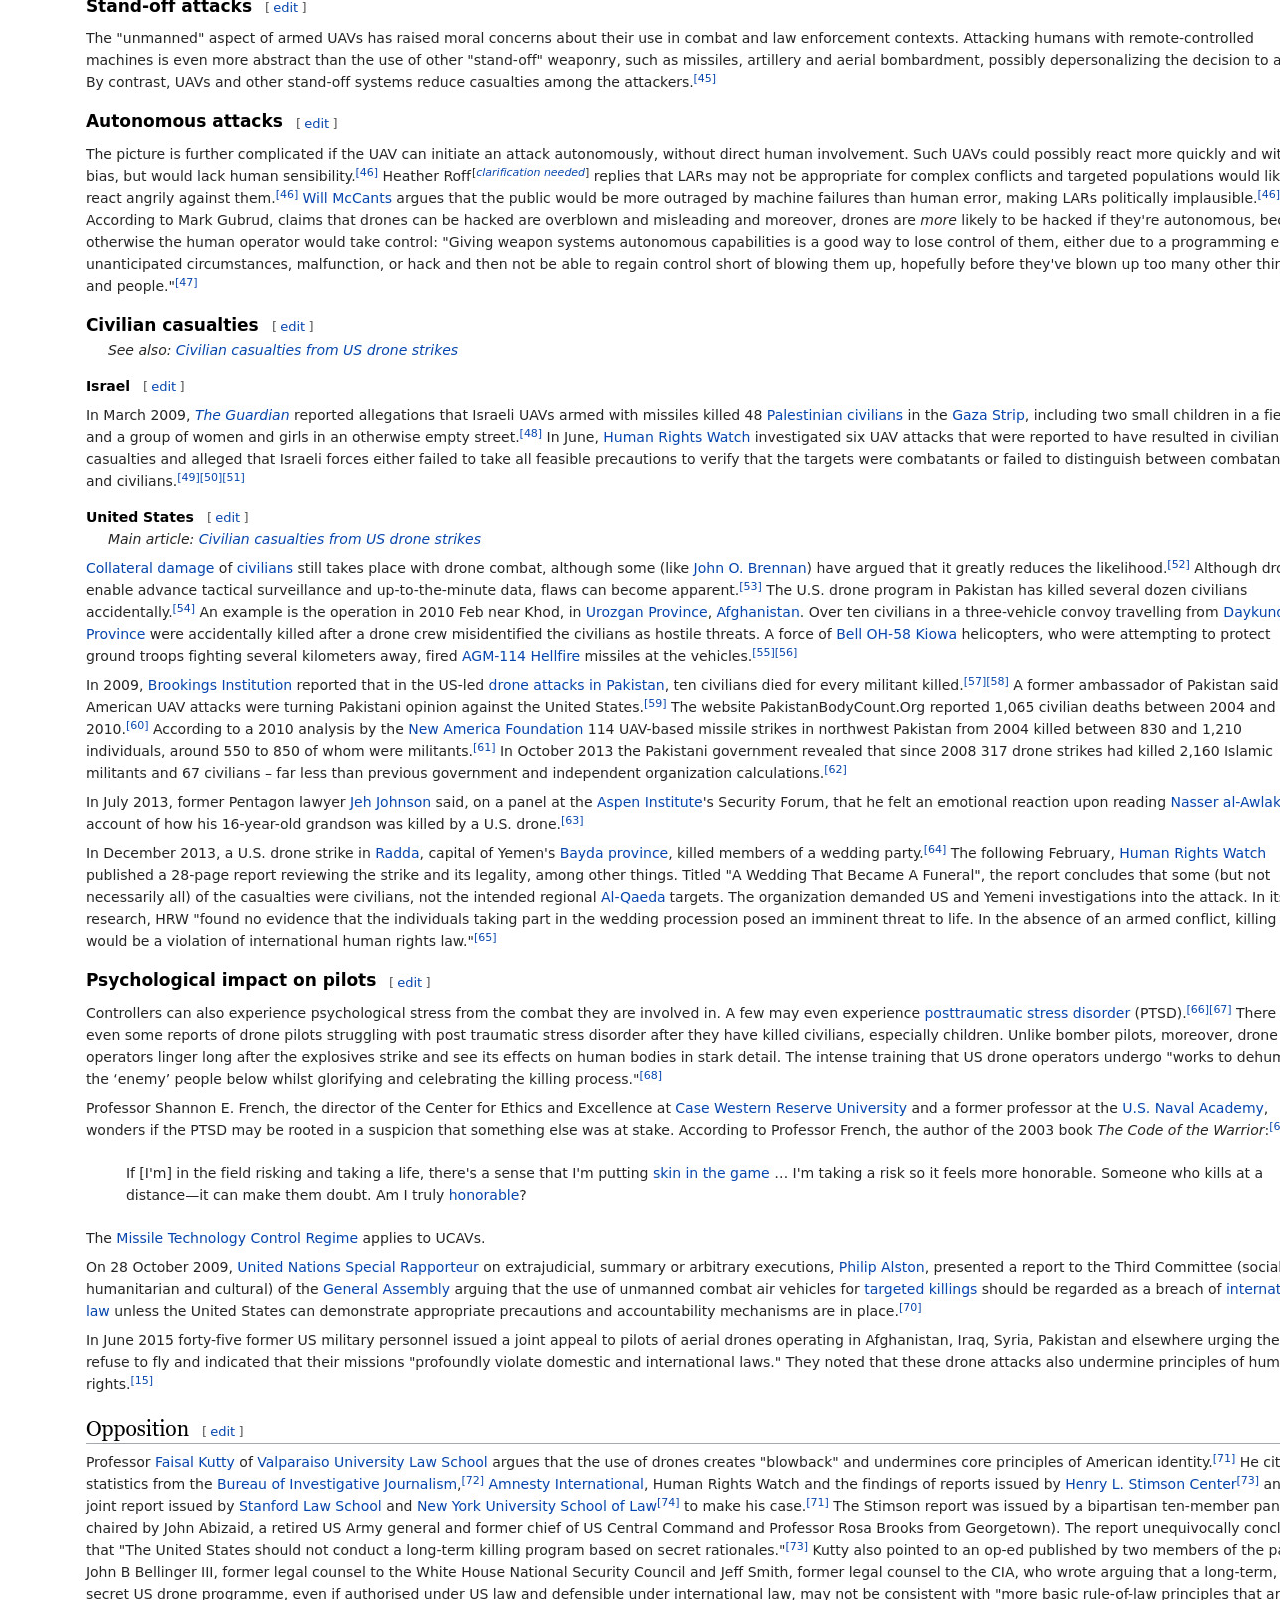
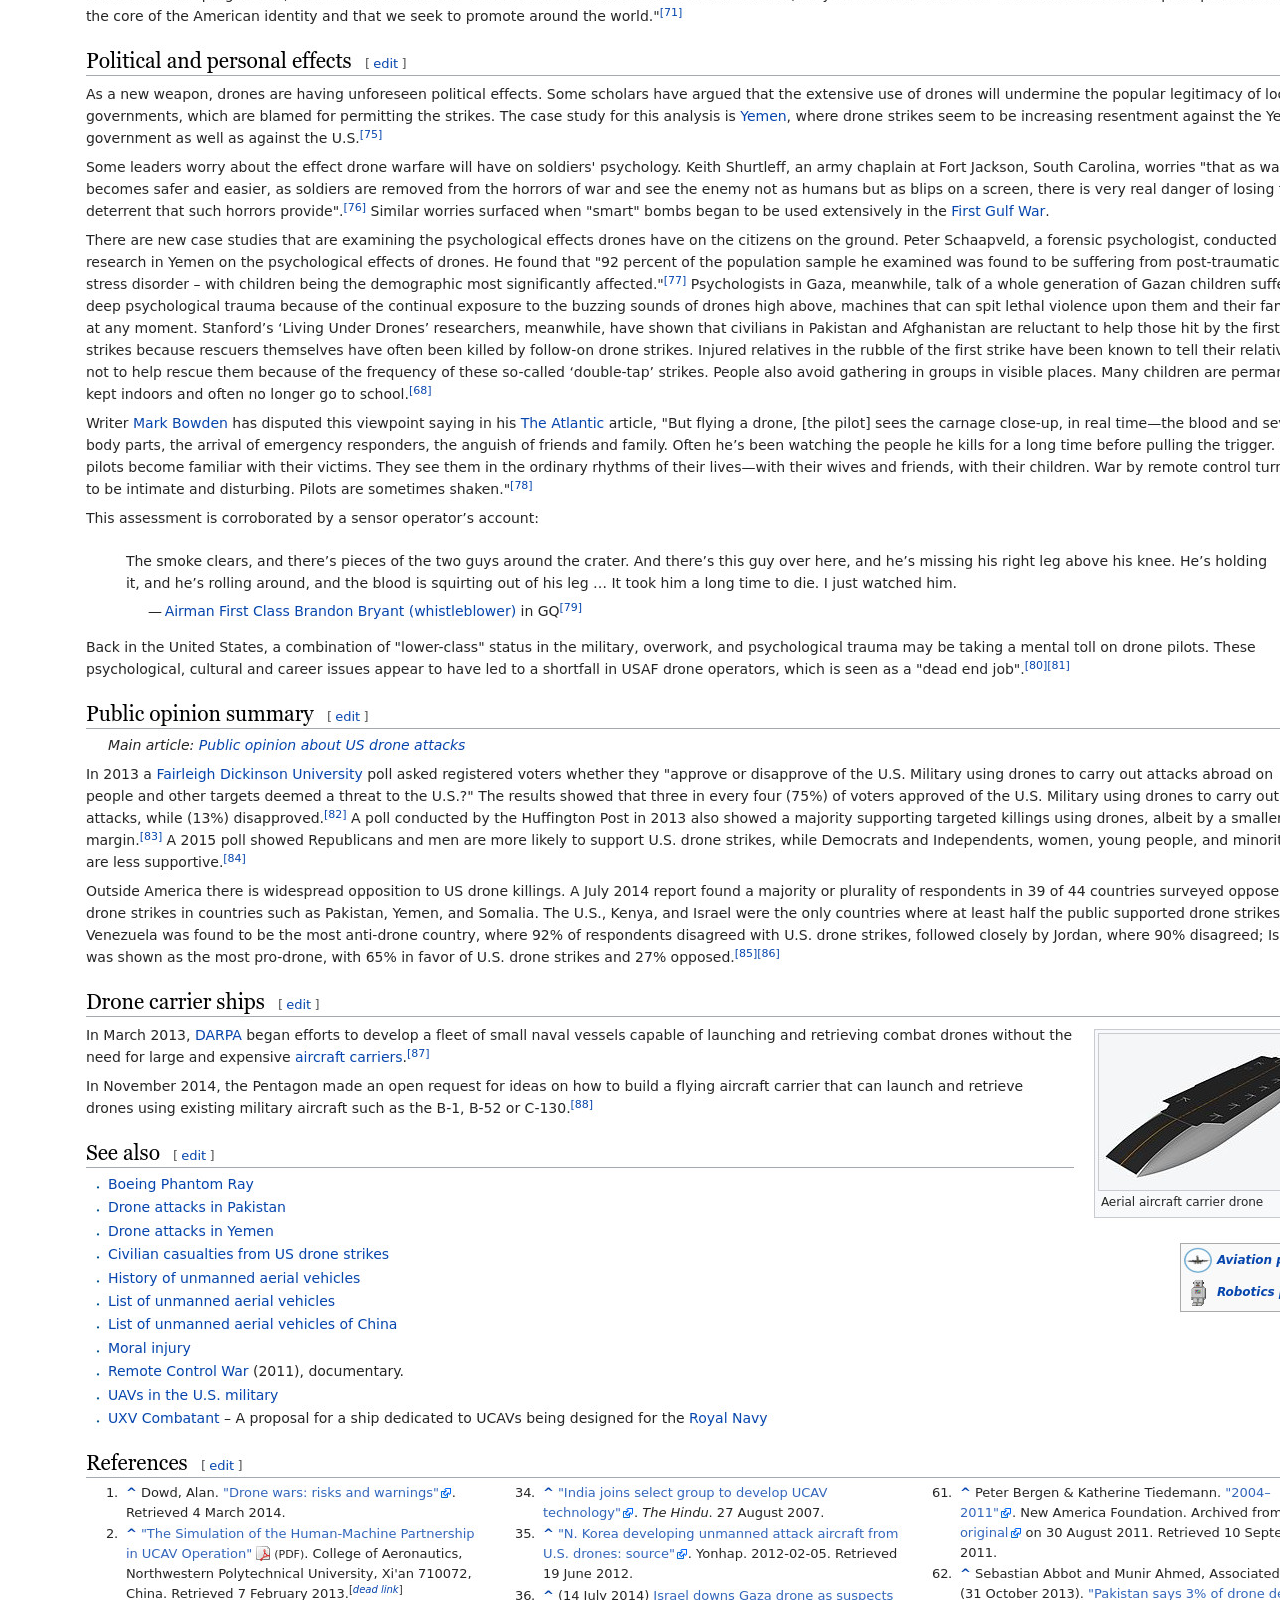
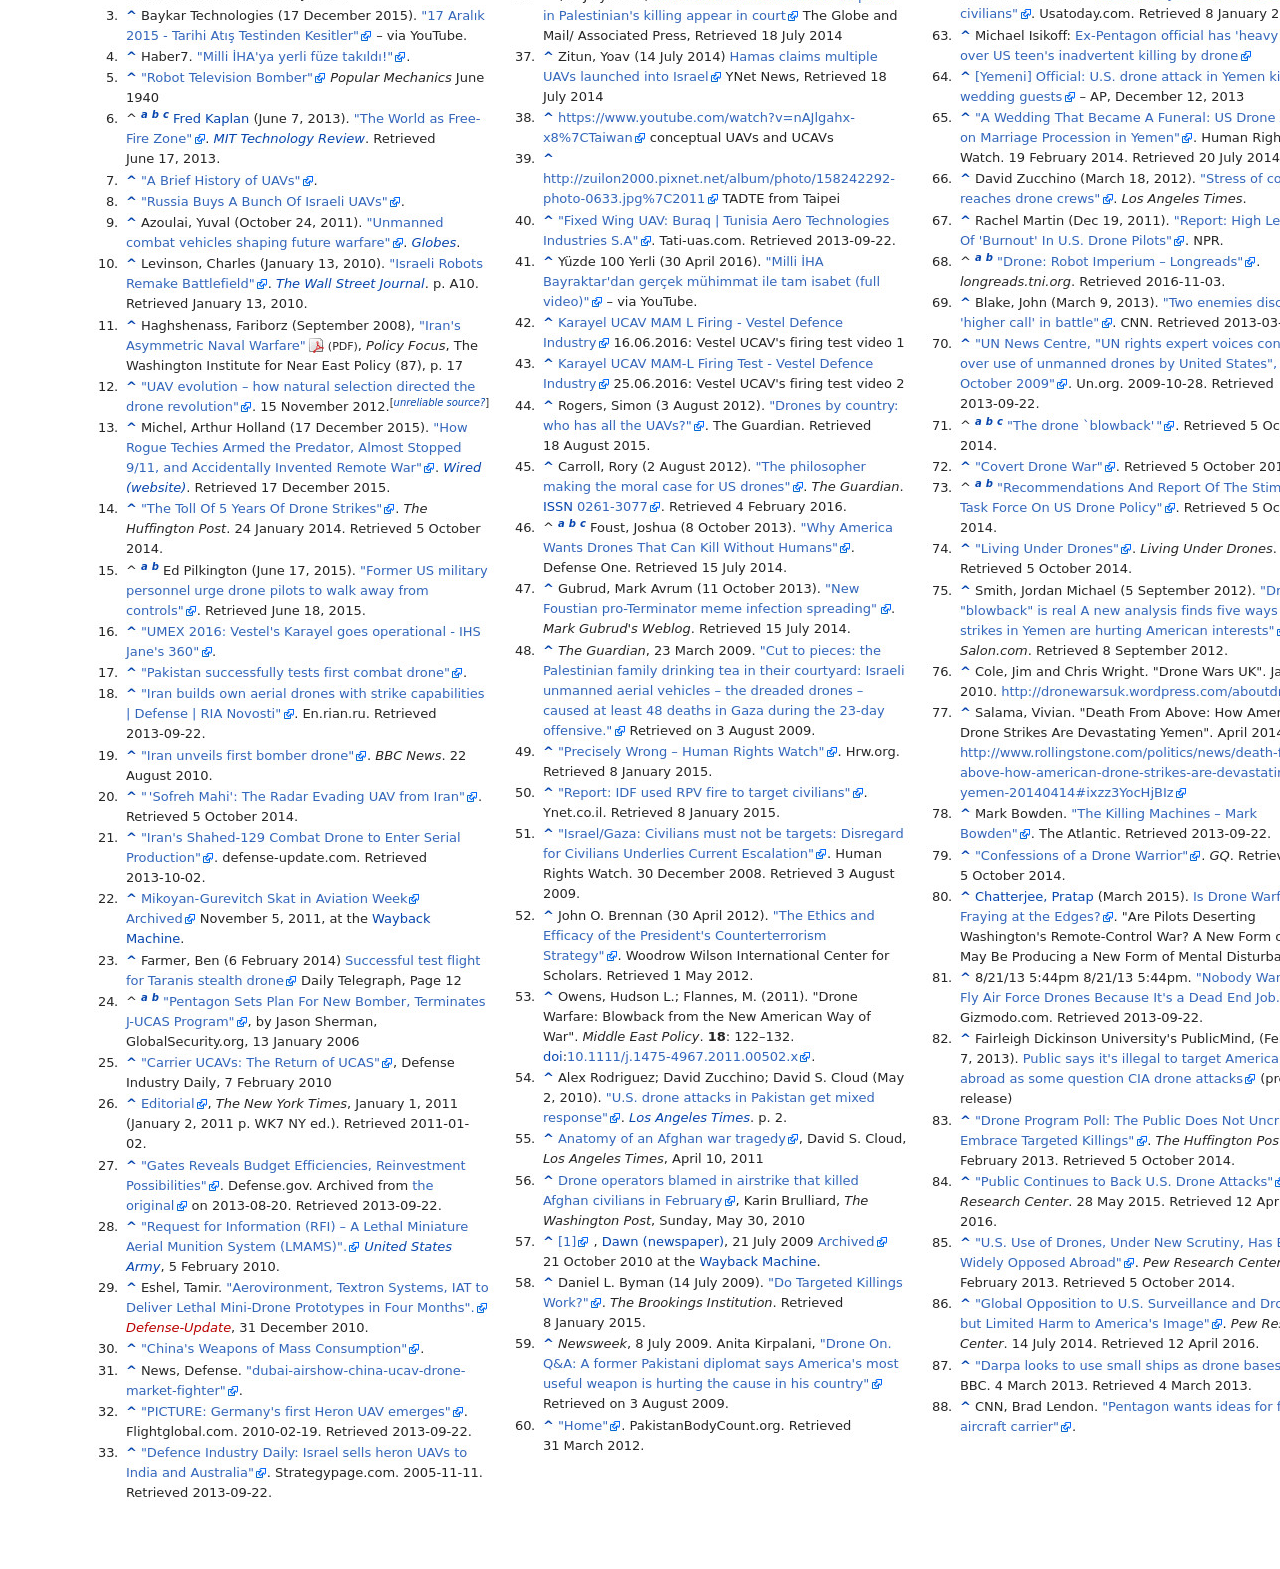
<file: gim/templates/ucav.html>
<!DOCTYPE HTML>
<html>
<head>
<title>无人战斗航空载具</title>
<meta name="viewport" content="width=device-width, initial-scale=1">
<meta http-equiv="Content-Type" content="text/html; charset=utf-8" />
<meta name="keywords" content="Hosting Store Responsive web template, Bootstrap Web Templates, Flat Web Templates, Andriod Compatible web template,
Smartphone Compatible web template, free webdesigns for Nokia, Samsung, LG, SonyErricsson, Motorola web design" />
<script type="application/x-javascript"> addEventListener("load", function() { setTimeout(hideURLbar, 0); }, false); function hideURLbar(){ window.scrollTo(0,1); } </script>
<link href="/static/css/bootstrap.css" rel='stylesheet' type='text/css' />
<!-- jQuery (necessary for Bootstrap's JavaScript plugins) -->
<script src="/static/js/jquery-1.11.1.min.js"></script>
<!-- Custom Theme files -->
<link href="/static/css/style.css" rel='stylesheet' type='text/css' />
<!-- Custom Theme files -->
<!-- webfonts -->
<link href='/static/css/fonts.css' rel='stylesheet' type='text/css'>
<!-- webfonts -->
<!-- dropdown -->
<script src="/static/js/jquery.easydropdown.js"></script>
<link href="/static/css/nav.css" rel="stylesheet" type="text/css" media="all"/>
<!-- start-smoth-scrolling -->
<script type="text/javascript" src="/static/js/move-top.js"></script>
		<script type="text/javascript" src="/static/js/easing.js"></script>
		<script type="text/javascript">
			jQuery(document).ready(function($) {
				$(".scroll").click(function(event){
					event.preventDefault();
					$('html,body').animate({scrollTop:$(this.hash).offset().top},1000);
				});
				$("#submit").click(function(){
					kw = $('#sb').val();
            		window.location.href="/search?s="+kw;
            		alert("查询时间视内容的大小与网速影响不等,请耐心等待");
				});
				$('#sb').bind('keypress',function(event){
            		if(event.keyCode == "13")
            		{
            			kw = $('#sb').val();
            			window.location.href="/search?s="+kw;
            			alert("查询时间视内容的大小与网速影响不等,请耐心等待");
            		}
        		});
			});
		</script>
<!-- end-smoth-scrolling -->
</head>
<body>
<!-- Header Starts Here -->
<div class="banner inner-banner" >
		<div class="header">
	<div class="container">
		<div class="logo">
			<a href="/"><img src="/static/images/logo.png" alt=""></a>
		</div>
		<div class="search-bar">
			<input type="text"  id="sb" value="搜索" onFocus="this.value = '';" onBlur="if (this.value == '') {this.value = '搜索';}">
			<input type="submit" id="submit" value="" />
	   </div>
		<span class="menu"> Menu</span>

		<div class="banner-top">
								<ul class="nav banner-nav">
										<li><a class="active" href="/">首页</a></li>
										<li class="dropdown1"><a class="down-scroll" href="/ugv">无人地面载具</a>

										</li>
										<li class="dropdown1"><a href="/uav">无人飞行载具</a>
											<ul class="dropdown2">
												<li><a href="/ucav">无人战斗航空载具</a></li>
											</ul>
										</li>

										<li class="dropdown1"><a href="/usv">无人海面载具</a></li>
										<li class="dropdown1"><a class="down-scroll" href="/uuv">无人水下载具</a>
											<ul class="dropdown2">
												<li><a href="/rov">遥控潜水器</a></li>
												<li><a href="/auv">自主水下载具</a></li>
											</ul>
										</li>
										<li class="dropdown1"><a href="/us">无人太空载具</a></li>
									<li class="dropdown1"><a href="http://111.204.232.155/ts/"><img src="/static/images/sns.png" alt=""></a></li>
								</ul>
								<script>
									$("span.menu").click(function(){
										$(" ul.nav").slideToggle("slow" , function(){
										});
									});
								</script>
							</div>
		<div class="clearfix"> </div>

	</div>
	</div>
<!-- page heading -->
	<div id="breadcrumb_wrapper">
		<div class="container">

			<h3>无人战斗航空载具</h3>
			<h6>Unmanned combat air vehicle</h6>

			<div class="clearfix"></div>
		</div>
	</div>
</div>
<div class="clearfix"> </div>
<!-- Header Ends Here -->
		<div class="container">
			<div class="shared-hosting">

				<figure class="float-center"><img src="/static/images/ucav.jpg" alt="Placeholder"></figure>

			</div>
		</div>



<!-- #Footer -->

		<!-- /#Footer -->
		<!-- here stars scrolling icon -->
	<script type="text/javascript">
									$(document).ready(function() {
										/*
										var defaults = {
								  			containerID: 'toTop', // fading element id
											containerHoverID: 'toTopHover', // fading element hover id
											scrollSpeed: 1200,
											easingType: 'linear'
								 		};
										*/

										$().UItoTop({ easingType: 'easeOutQuart' });

									});
	</script>
	<!-- //here ends scrolling icon -->
</body>
</html>
</file>
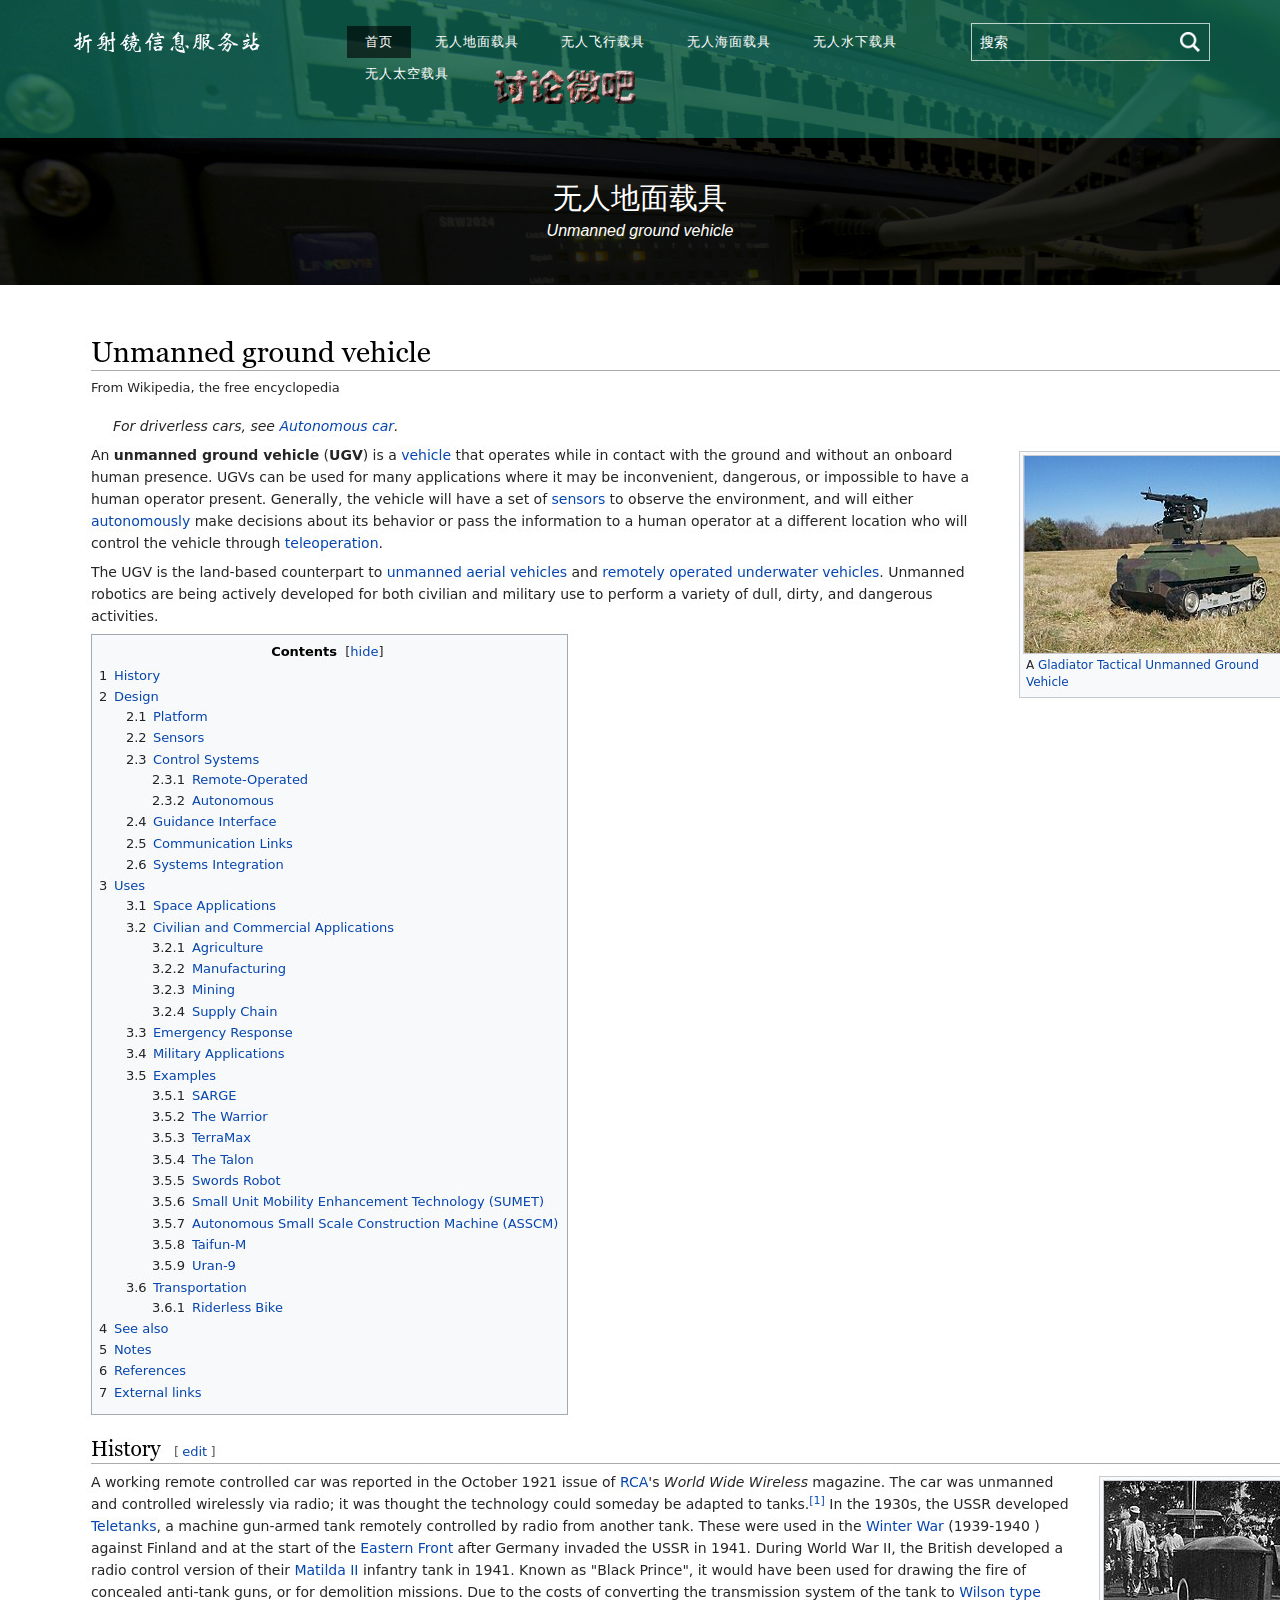
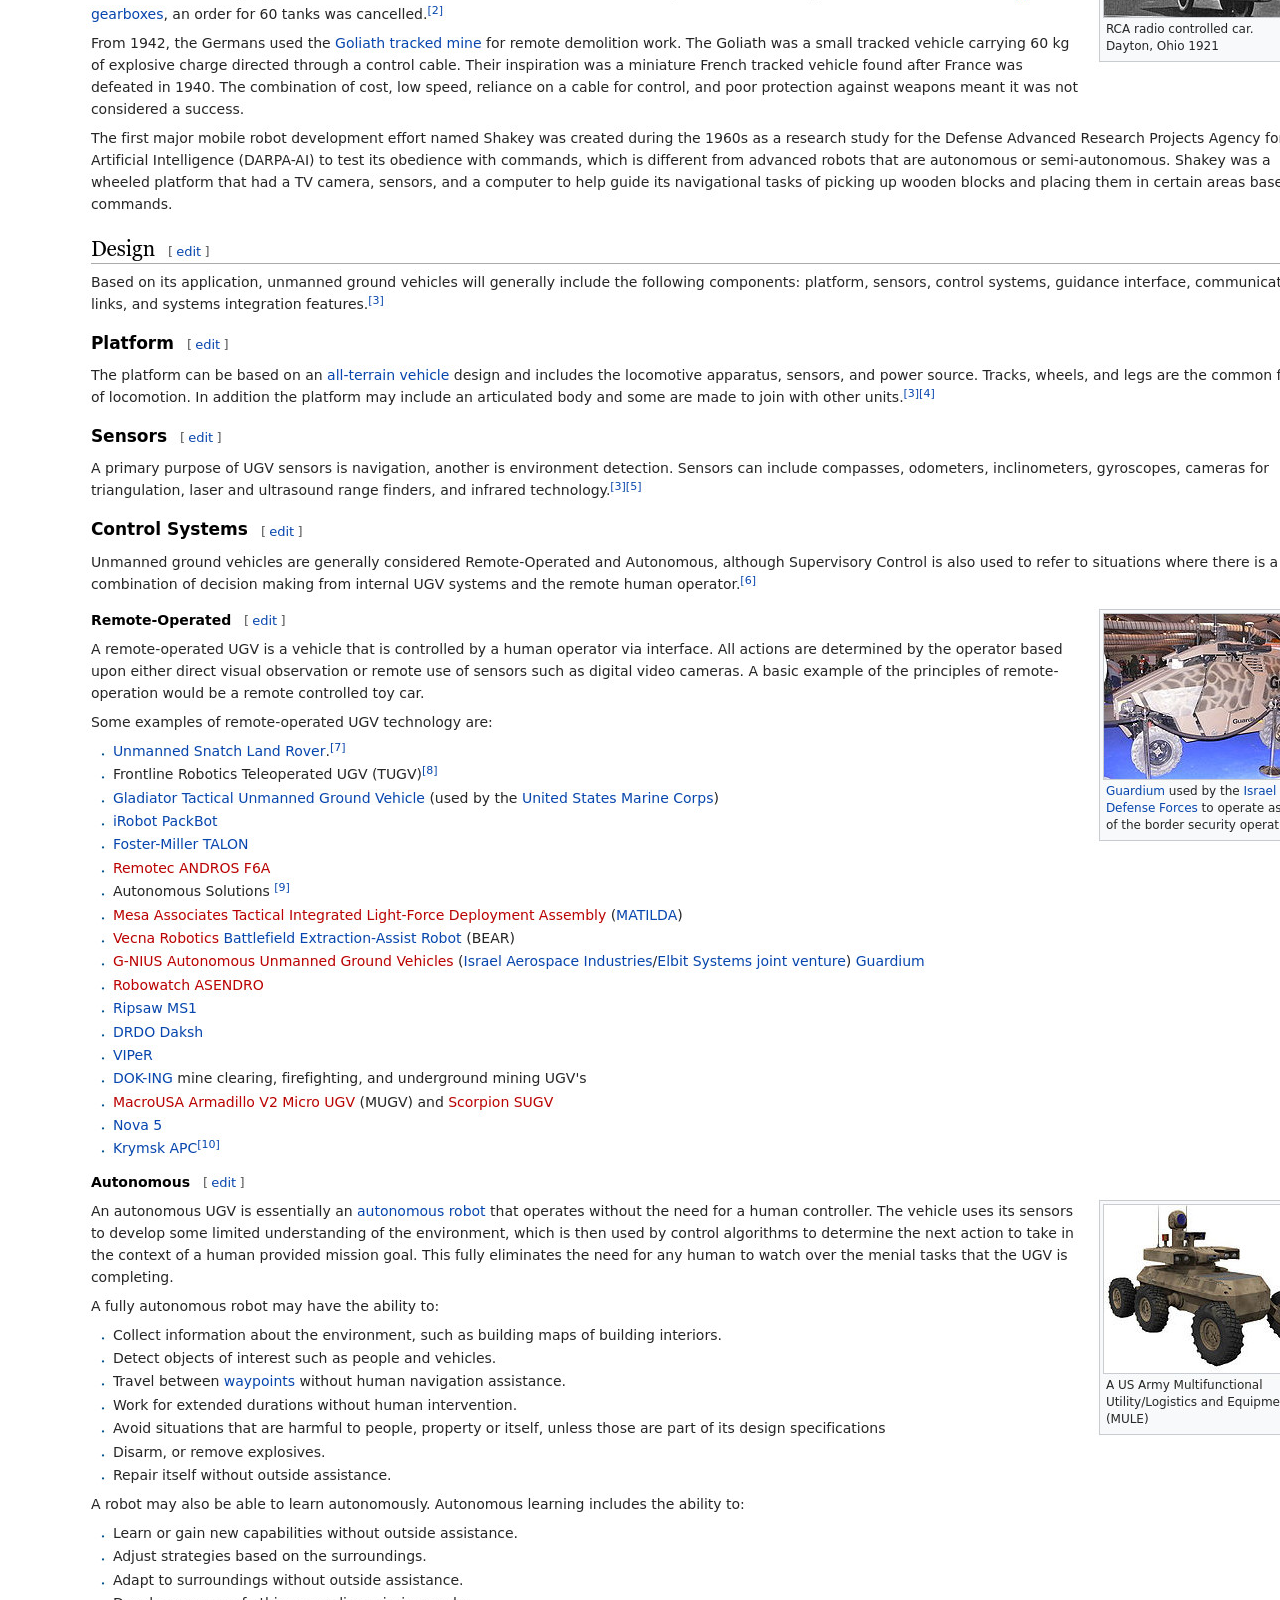
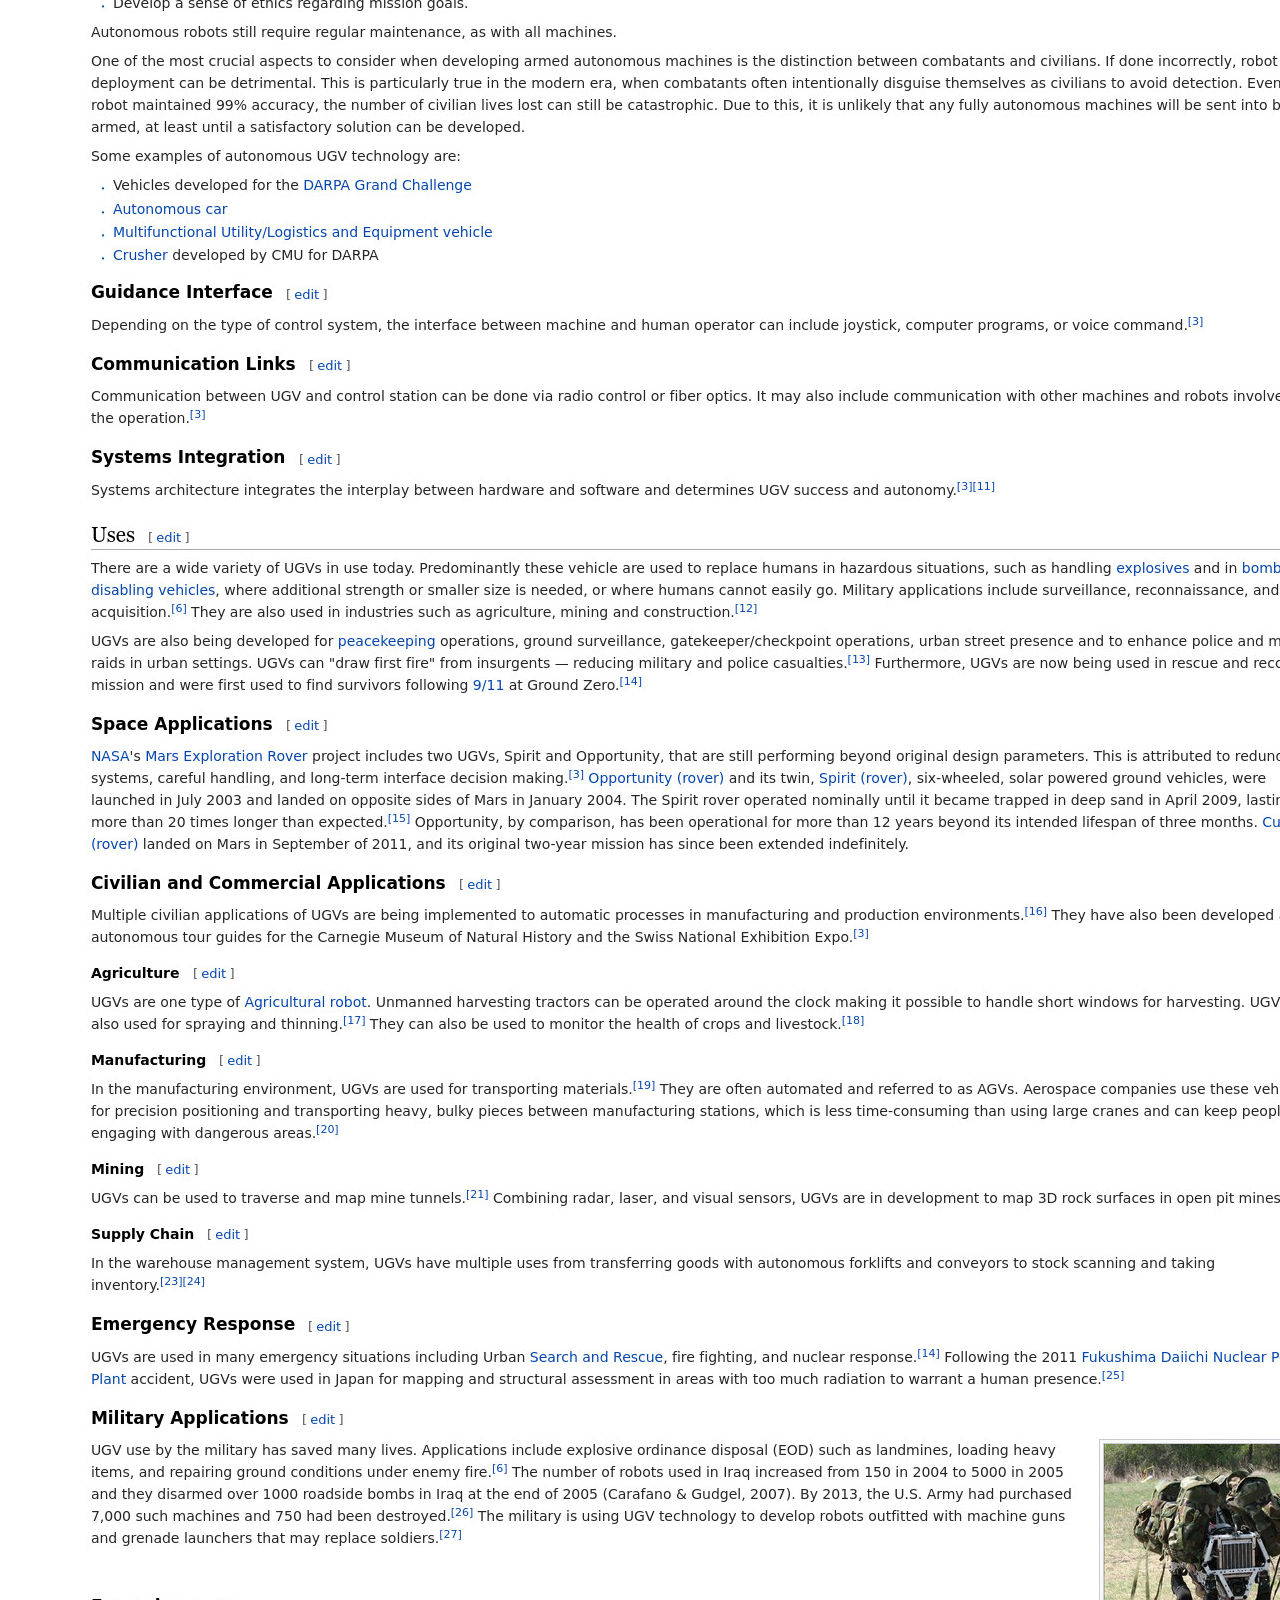
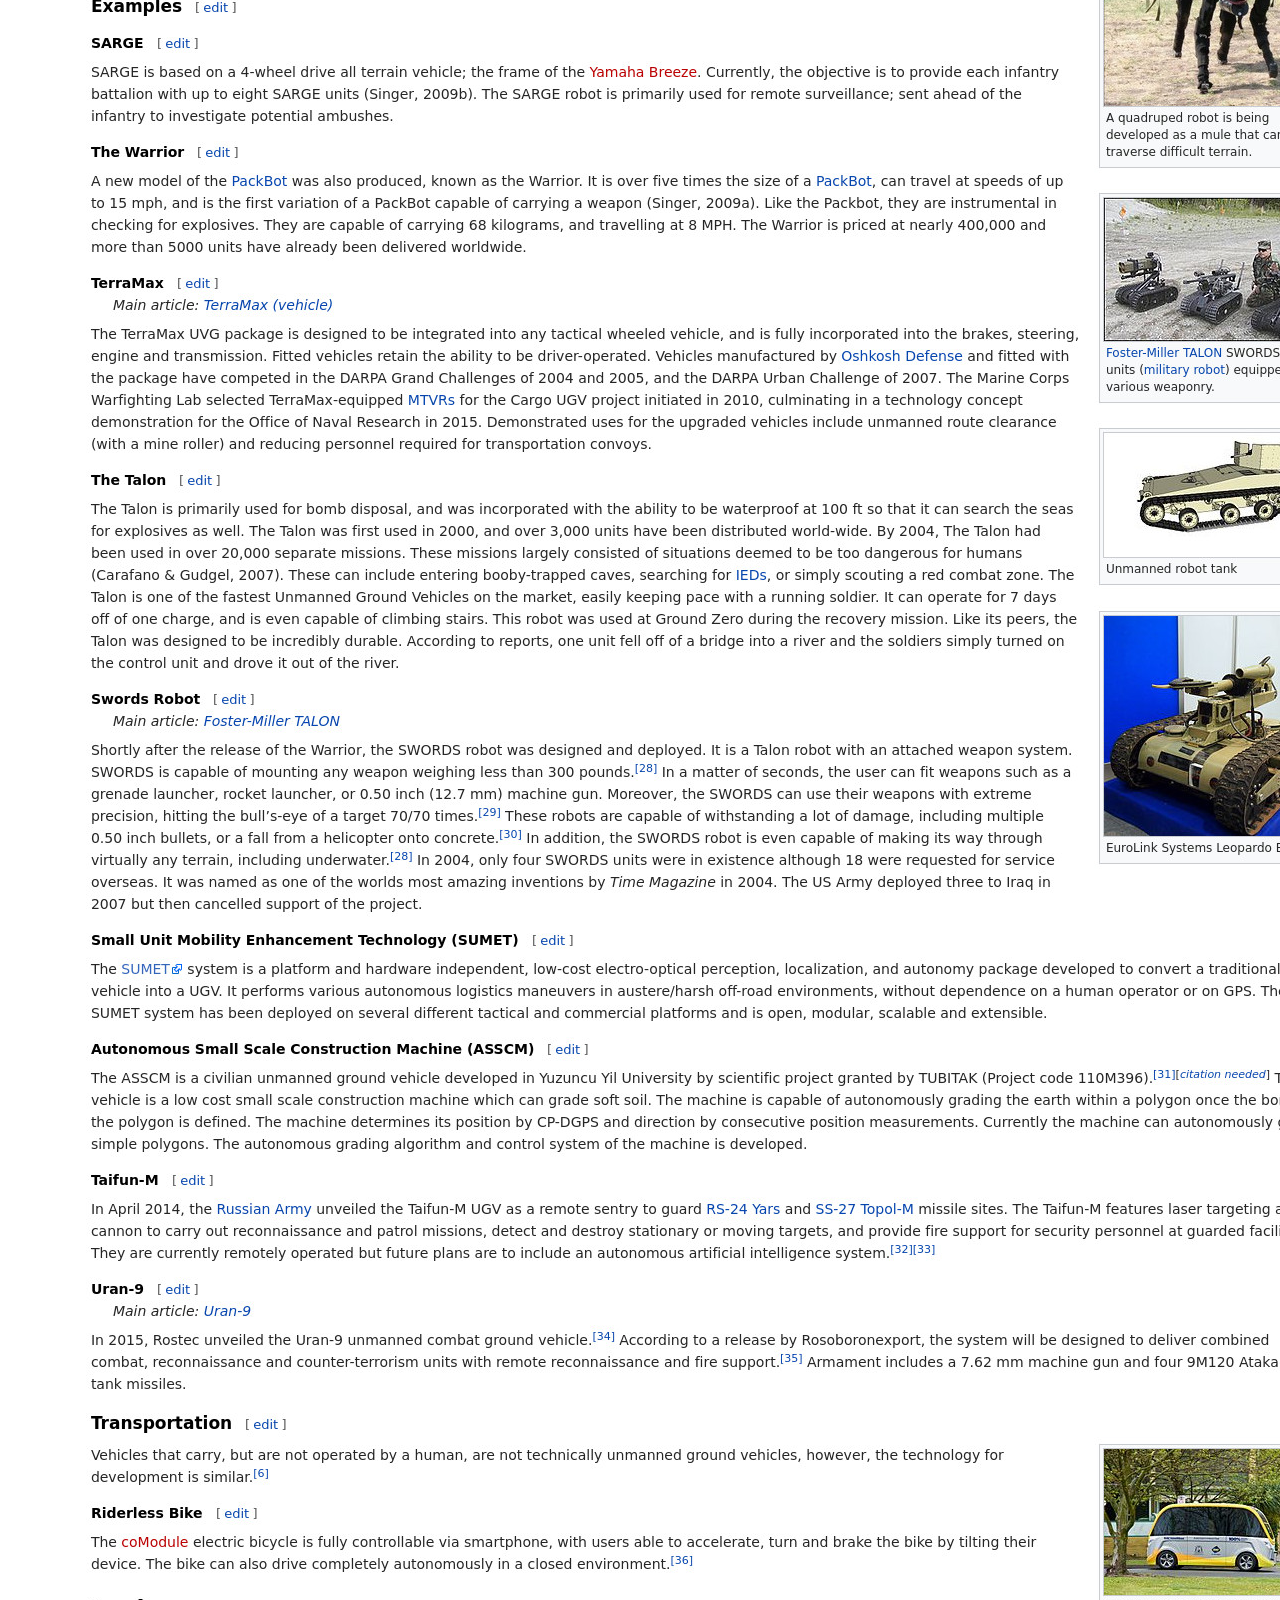
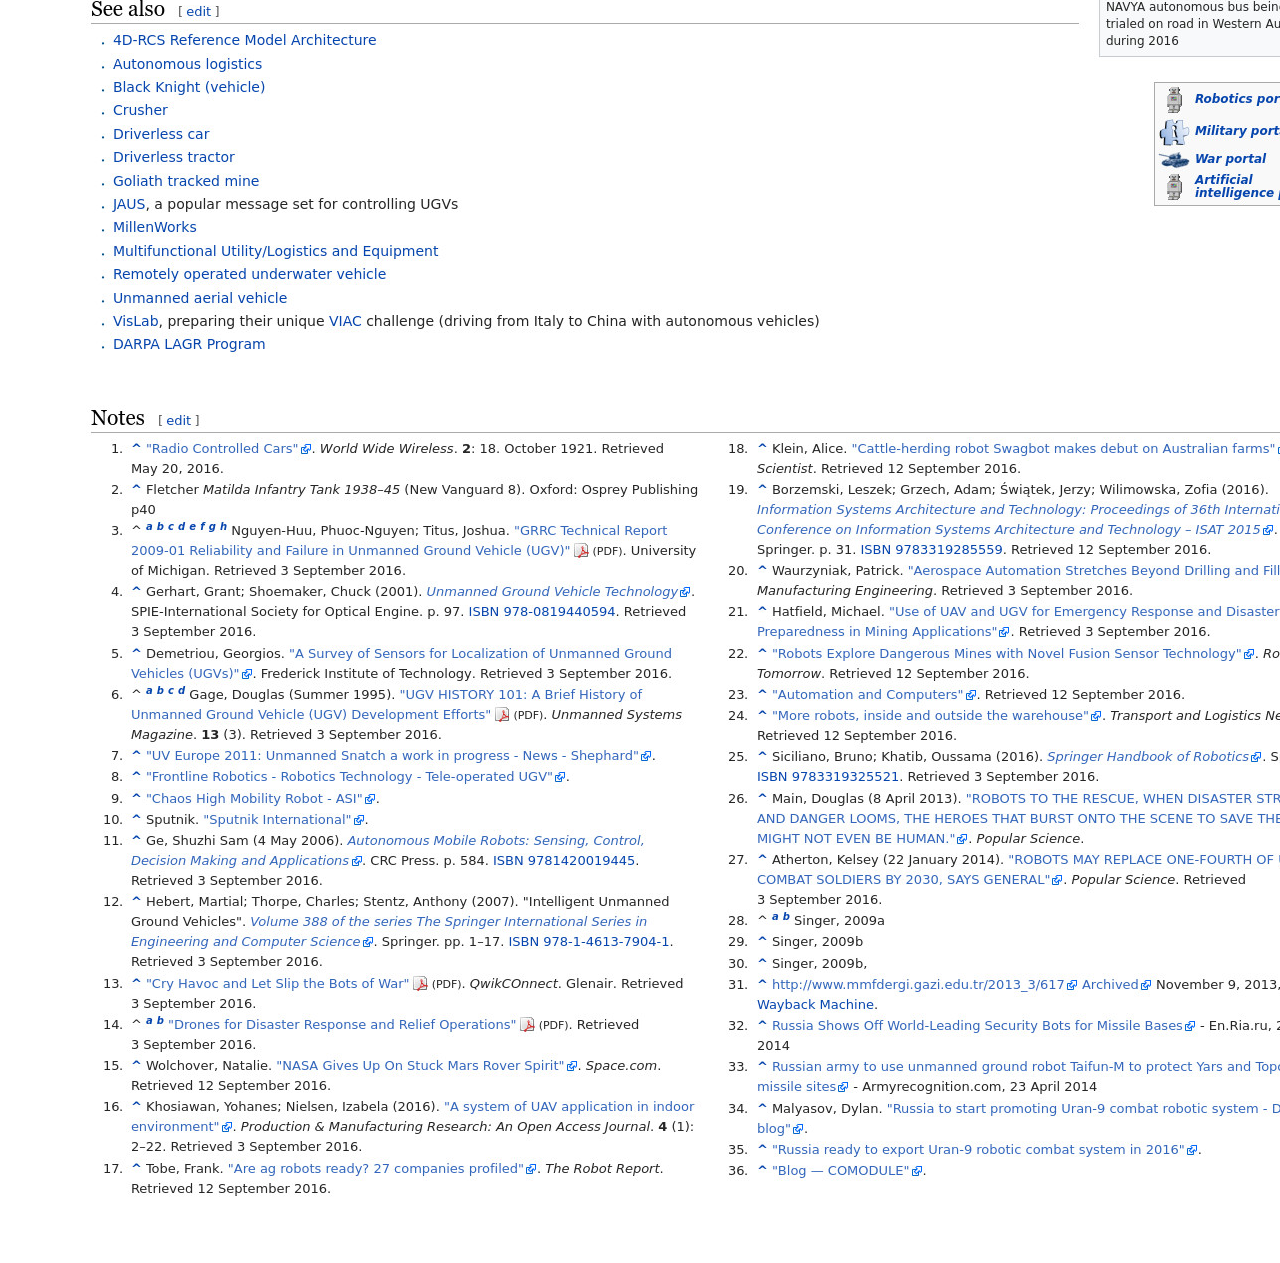
<file: gim/templates/ugv.html>
<!DOCTYPE HTML>
<html>
<head>
<title>无人地面载具</title>
<meta name="viewport" content="width=device-width, initial-scale=1">
<meta http-equiv="Content-Type" content="text/html; charset=utf-8" />
<meta name="keywords" content="Hosting Store Responsive web template, Bootstrap Web Templates, Flat Web Templates, Andriod Compatible web template,
Smartphone Compatible web template, free webdesigns for Nokia, Samsung, LG, SonyErricsson, Motorola web design" />
<script type="application/x-javascript"> addEventListener("load", function() { setTimeout(hideURLbar, 0); }, false); function hideURLbar(){ window.scrollTo(0,1); } </script>
<link href="/static/css/bootstrap.css" rel='stylesheet' type='text/css' />
<!-- jQuery (necessary for Bootstrap's JavaScript plugins) -->
<script src="/static/js/jquery-1.11.1.min.js"></script>
<!-- Custom Theme files -->
<link href="/static/css/style.css" rel='stylesheet' type='text/css' />
<!-- Custom Theme files -->
<!-- webfonts -->
<link href='/static/css/fonts.css' rel='stylesheet' type='text/css'>
<!-- webfonts -->
<!-- dropdown -->
<script src="/static/js/jquery.easydropdown.js"></script>
<link href="/static/css/nav.css" rel="stylesheet" type="text/css" media="all"/>
<!-- start-smoth-scrolling -->
<script type="text/javascript" src="/static/js/move-top.js"></script>
		<script type="text/javascript" src="/static/js/easing.js"></script>
		<script type="text/javascript">
			jQuery(document).ready(function($) {
				$(".scroll").click(function(event){
					event.preventDefault();
					$('html,body').animate({scrollTop:$(this.hash).offset().top},1000);
				});
				$("#submit").click(function(){
					kw = $('#sb').val();
            		window.location.href="/search?s="+kw;
            		alert("查询时间视内容的大小与网速影响不等,请耐心等待");
				});
				$('#sb').bind('keypress',function(event){
            		if(event.keyCode == "13")
            		{
            			kw = $('#sb').val();
            			window.location.href="/search?s="+kw;
            			alert("查询时间视内容的大小与网速影响不等,请耐心等待");
            		}
        		});
			});
		</script>
<!-- end-smoth-scrolling -->
</head>
<body>
<!-- Header Starts Here -->
<div class="banner inner-banner" >
		<div class="header">
	<div class="container">
		<div class="logo">
			<a href="/"><img src="/static/images/logo.png" alt=""></a>
		</div>
		<div class="search-bar">
			<input type="text"  id="sb" value="搜索" onFocus="this.value = '';" onBlur="if (this.value == '') {this.value = '搜索';}">
			<input type="submit" id="submit" value="" />
	   </div>
		<span class="menu"> Menu</span>

		<div class="banner-top">
								<ul class="nav banner-nav">
										<li><a class="active" href="/">首页</a></li>
										<li class="dropdown1"><a class="down-scroll" href="/ugv">无人地面载具</a>

										</li>
										<li class="dropdown1"><a href="/uav">无人飞行载具</a>
											<ul class="dropdown2">
												<li><a href="/ucav">无人战斗航空载具</a></li>
											</ul>
										</li>

										<li class="dropdown1"><a href="/usv">无人海面载具</a></li>
										<li class="dropdown1"><a class="down-scroll" href="/uuv">无人水下载具</a>
											<ul class="dropdown2">
												<li><a href="/rov">遥控潜水器</a></li>
												<li><a href="/auv">自主水下载具</a></li>
											</ul>
										</li>
										<li class="dropdown1"><a href="/us">无人太空载具</a></li>
									<li class="dropdown1"><a href="http://111.204.232.155/ts/"><img src="/static/images/sns.png" alt=""></a></li>
								</ul>
								<script>
									$("span.menu").click(function(){
										$(" ul.nav").slideToggle("slow" , function(){
										});
									});
								</script>
							</div>
		<div class="clearfix"> </div>

	</div>
	</div>
<!-- page heading -->
	<div id="breadcrumb_wrapper">
		<div class="container">

			<h3>无人地面载具</h3>
			<h6>Unmanned ground vehicle</h6>

			<div class="clearfix"></div>
		</div>
	</div>
</div>
<div class="clearfix"> </div>
<!-- Header Ends Here -->
		<div class="container">
			<div class="shared-hosting">

				<figure class="float-center"><img src="/static/images/ugv.jpg" alt="Placeholder"></figure>

			</div>
		</div>



<!-- #Footer -->

		<!-- /#Footer -->
		<!-- here stars scrolling icon -->
	<script type="text/javascript">
									$(document).ready(function() {
										/*
										var defaults = {
								  			containerID: 'toTop', // fading element id
											containerHoverID: 'toTopHover', // fading element hover id
											scrollSpeed: 1200,
											easingType: 'linear'
								 		};
										*/

										$().UItoTop({ easingType: 'easeOutQuart' });

									});
	</script>
	<!-- //here ends scrolling icon -->
</body>
</html>
</file>
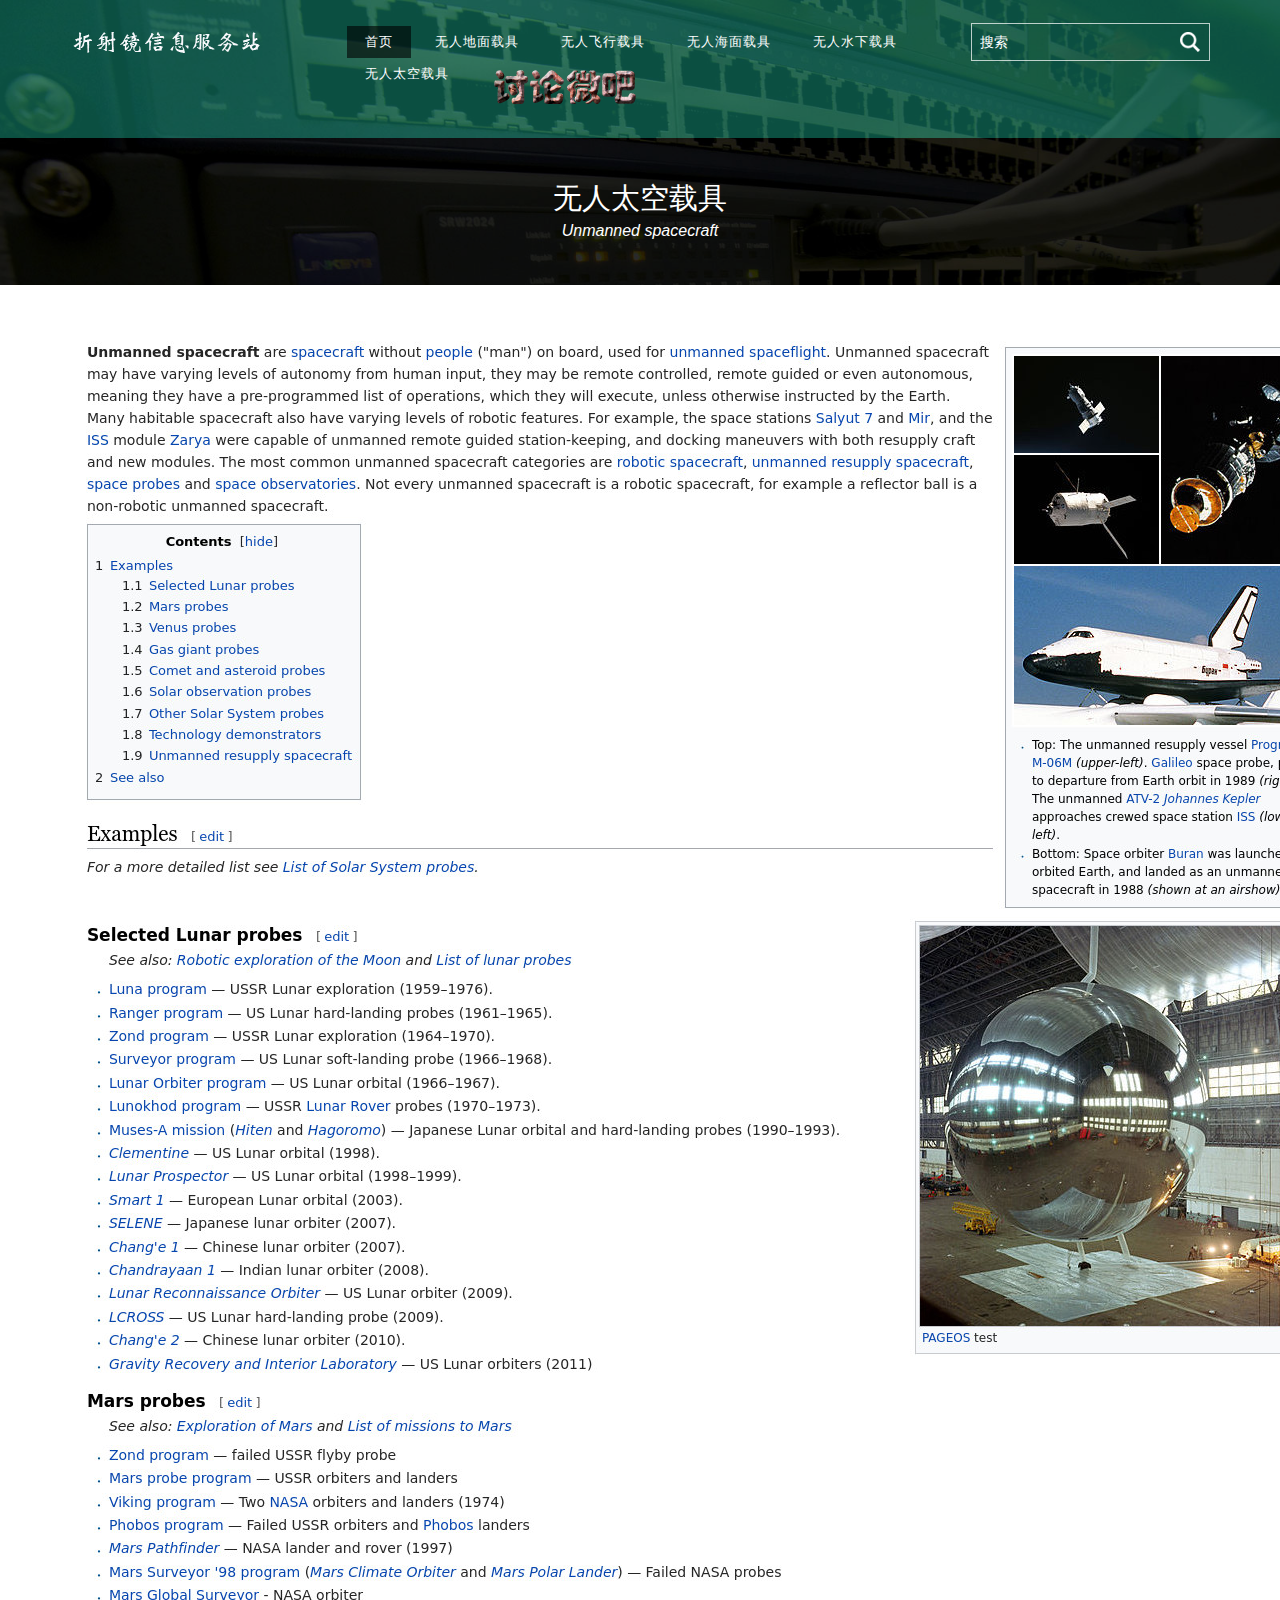
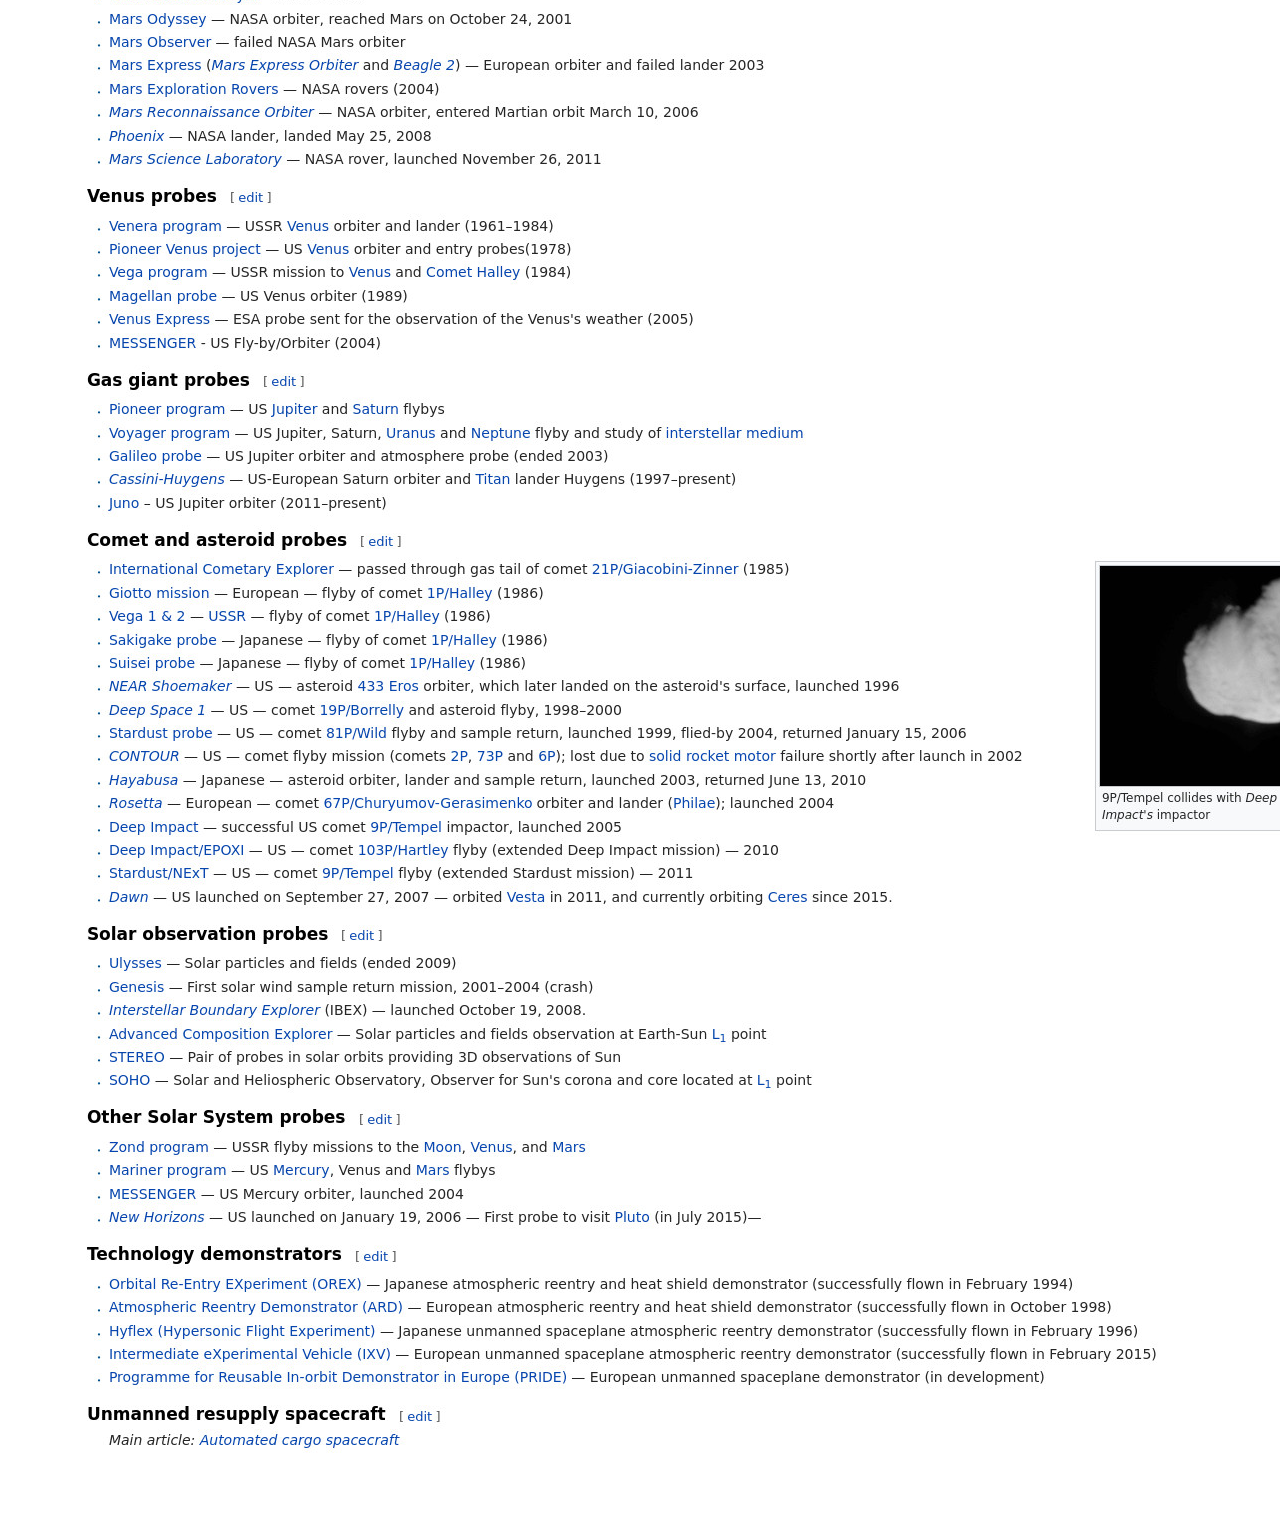
<file: gim/templates/us.html>
<!DOCTYPE HTML>
<html>
<head>
<title>无人太空载具</title>
<meta name="viewport" content="width=device-width, initial-scale=1">
<meta http-equiv="Content-Type" content="text/html; charset=utf-8" />
<meta name="keywords" content="Hosting Store Responsive web template, Bootstrap Web Templates, Flat Web Templates, Andriod Compatible web template,
Smartphone Compatible web template, free webdesigns for Nokia, Samsung, LG, SonyErricsson, Motorola web design" />
<script type="application/x-javascript"> addEventListener("load", function() { setTimeout(hideURLbar, 0); }, false); function hideURLbar(){ window.scrollTo(0,1); } </script>
<link href="/static/css/bootstrap.css" rel='stylesheet' type='text/css' />
<!-- jQuery (necessary for Bootstrap's JavaScript plugins) -->
<script src="/static/js/jquery-1.11.1.min.js"></script>
<!-- Custom Theme files -->
<link href="/static/css/style.css" rel='stylesheet' type='text/css' />
<!-- Custom Theme files -->
<!-- webfonts -->
<link href='/static/css/fonts.css' rel='stylesheet' type='text/css'>
<!-- webfonts -->
<!-- dropdown -->
<script src="/static/js/jquery.easydropdown.js"></script>
<link href="/static/css/nav.css" rel="stylesheet" type="text/css" media="all"/>
<!-- start-smoth-scrolling -->
<script type="text/javascript" src="/static/js/move-top.js"></script>
		<script type="text/javascript" src="/static/js/easing.js"></script>
		<script type="text/javascript">
			jQuery(document).ready(function($) {
				$(".scroll").click(function(event){
					event.preventDefault();
					$('html,body').animate({scrollTop:$(this.hash).offset().top},1000);
				});
				$("#submit").click(function(){
					kw = $('#sb').val();
            		window.location.href="/search?s="+kw;
            		alert("查询时间视内容的大小与网速影响不等,请耐心等待");
				});
				$('#sb').bind('keypress',function(event){
            		if(event.keyCode == "13")
            		{
            			kw = $('#sb').val();
            			window.location.href="/search?s="+kw;
            			alert("查询时间视内容的大小与网速影响不等,请耐心等待");
            		}
        		});
			});
		</script>
<!-- end-smoth-scrolling -->
</head>
<body>
<!-- Header Starts Here -->
<div class="banner inner-banner" >
		<div class="header">
	<div class="container">
		<div class="logo">
			<a href="/"><img src="/static/images/logo.png" alt=""></a>
		</div>
		<div class="search-bar">
			<input type="text"  id="sb" value="搜索" onFocus="this.value = '';" onBlur="if (this.value == '') {this.value = '搜索';}">
			<input type="submit" id="submit" value="" />
	   </div>
		<span class="menu"> Menu</span>

		<div class="banner-top">
								<ul class="nav banner-nav">
										<li><a class="active" href="/">首页</a></li>
										<li class="dropdown1"><a class="down-scroll" href="/ugv">无人地面载具</a>

										</li>
										<li class="dropdown1"><a href="/uav">无人飞行载具</a>
											<ul class="dropdown2">
												<li><a href="/ucav">无人战斗航空载具</a></li>
											</ul>
										</li>

										<li class="dropdown1"><a href="/usv">无人海面载具</a></li>
										<li class="dropdown1"><a class="down-scroll" href="/uuv">无人水下载具</a>
											<ul class="dropdown2">
												<li><a href="/rov">遥控潜水器</a></li>
												<li><a href="/auv">自主水下载具</a></li>
											</ul>
										</li>
										<li class="dropdown1"><a href="/us">无人太空载具</a></li>
									<li class="dropdown1"><a href="http://111.204.232.155/ts/"><img src="/static/images/sns.png" alt=""></a></li>
								</ul>
								<script>
									$("span.menu").click(function(){
										$(" ul.nav").slideToggle("slow" , function(){
										});
									});
								</script>
							</div>
		<div class="clearfix"> </div>

	</div>
	</div>
<!-- page heading -->
	<div id="breadcrumb_wrapper">
		<div class="container">

			<h3>无人太空载具</h3>
			<h6>Unmanned spacecraft</h6>

			<div class="clearfix"></div>
		</div>
	</div>
</div>
<div class="clearfix"> </div>
<!-- Header Ends Here -->
		<div class="container">
			<div class="shared-hosting">

				<figure class="float-center"><img src="/static/images/us.jpg" alt="Placeholder"></figure>

			</div>
		</div>



<!-- #Footer -->

		<!-- /#Footer -->
		<!-- here stars scrolling icon -->
	<script type="text/javascript">
									$(document).ready(function() {
										/*
										var defaults = {
								  			containerID: 'toTop', // fading element id
											containerHoverID: 'toTopHover', // fading element hover id
											scrollSpeed: 1200,
											easingType: 'linear'
								 		};
										*/

										$().UItoTop({ easingType: 'easeOutQuart' });

									});
	</script>
	<!-- //here ends scrolling icon -->
</body>
</html>
</file>
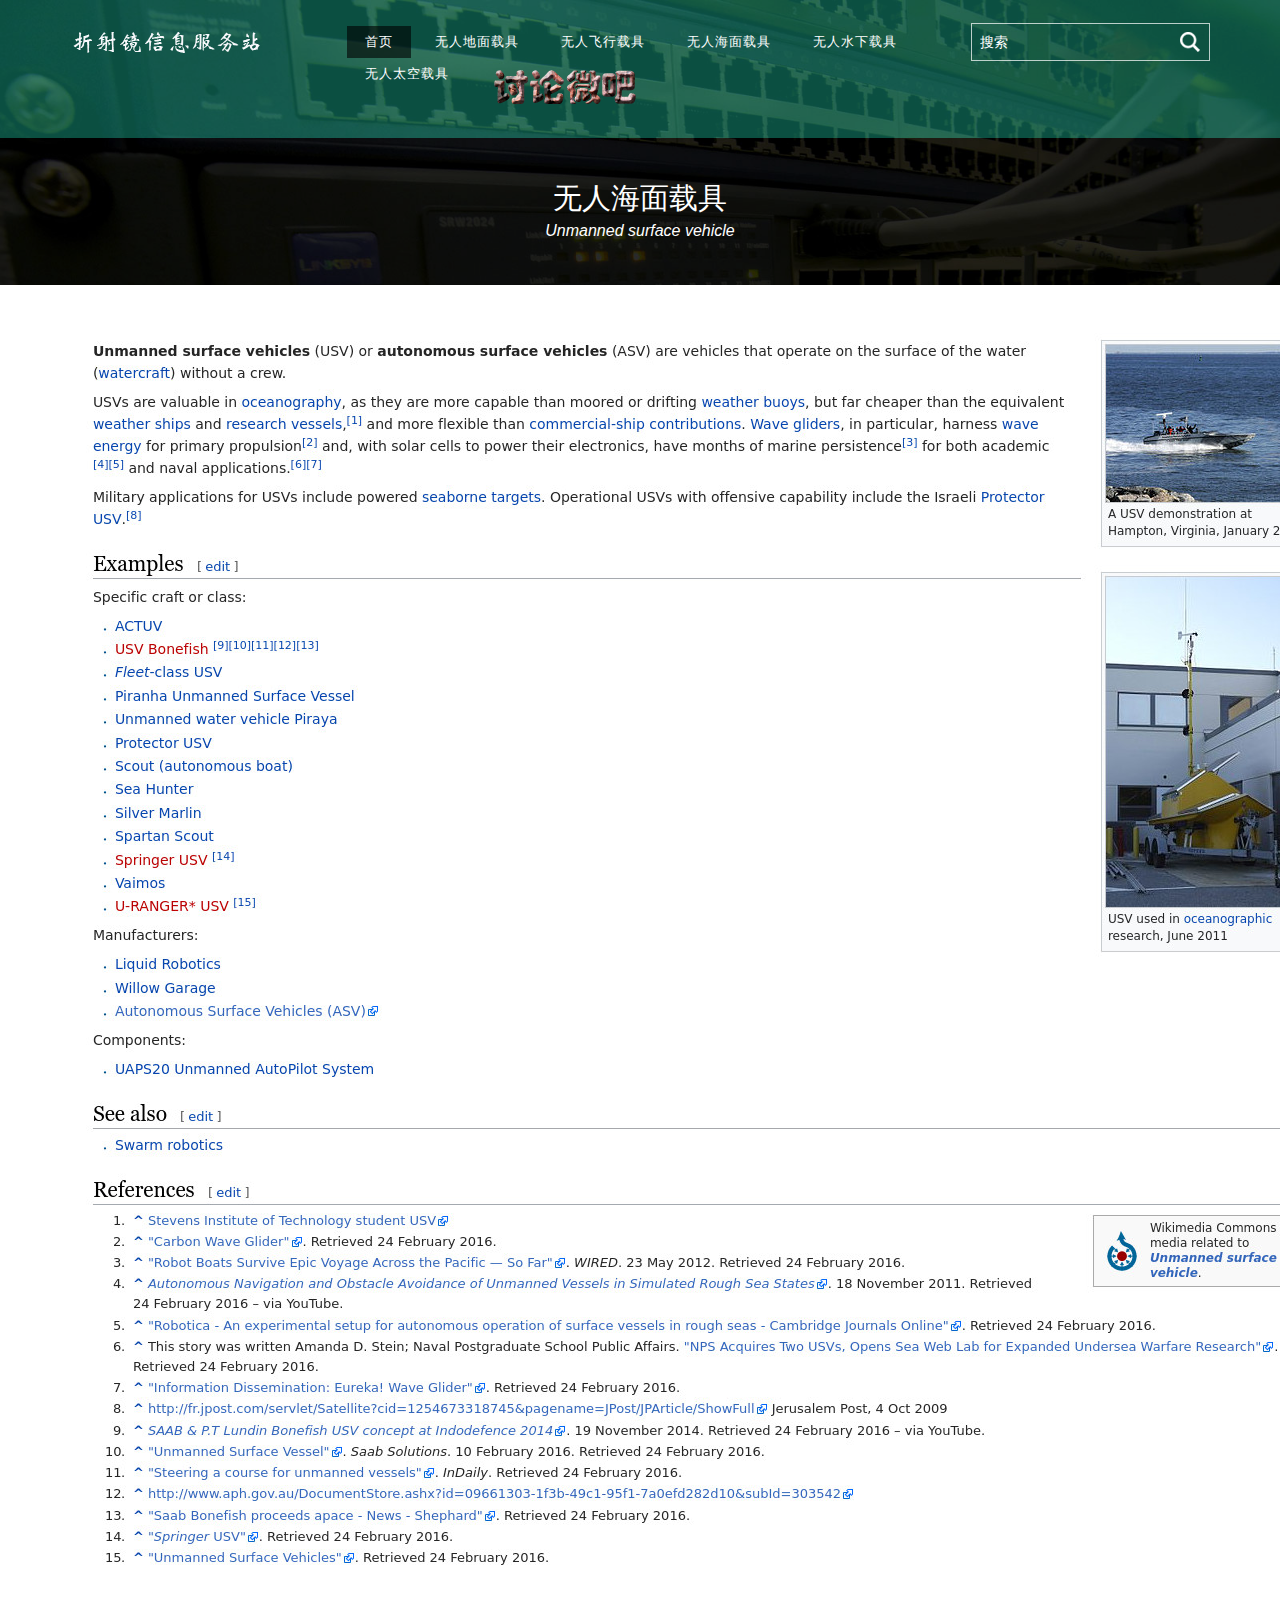
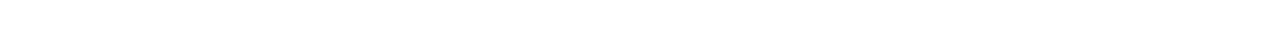
<file: gim/templates/usv.html>
<!DOCTYPE HTML>
<html>
<head>
<title>无人海面载具</title>
<meta name="viewport" content="width=device-width, initial-scale=1">
<meta http-equiv="Content-Type" content="text/html; charset=utf-8" />
<meta name="keywords" content="Hosting Store Responsive web template, Bootstrap Web Templates, Flat Web Templates, Andriod Compatible web template,
Smartphone Compatible web template, free webdesigns for Nokia, Samsung, LG, SonyErricsson, Motorola web design" />
<script type="application/x-javascript"> addEventListener("load", function() { setTimeout(hideURLbar, 0); }, false); function hideURLbar(){ window.scrollTo(0,1); } </script>
<link href="/static/css/bootstrap.css" rel='stylesheet' type='text/css' />
<!-- jQuery (necessary for Bootstrap's JavaScript plugins) -->
<script src="/static/js/jquery-1.11.1.min.js"></script>
<!-- Custom Theme files -->
<link href="/static/css/style.css" rel='stylesheet' type='text/css' />
<!-- Custom Theme files -->
<!-- webfonts -->
<link href='/static/css/fonts.css' rel='stylesheet' type='text/css'>
<!-- webfonts -->
<!-- dropdown -->
<script src="/static/js/jquery.easydropdown.js"></script>
<link href="/static/css/nav.css" rel="stylesheet" type="text/css" media="all"/>
<!-- start-smoth-scrolling -->
<script type="text/javascript" src="/static/js/move-top.js"></script>
		<script type="text/javascript" src="/static/js/easing.js"></script>
		<script type="text/javascript">
			jQuery(document).ready(function($) {
				$(".scroll").click(function(event){
					event.preventDefault();
					$('html,body').animate({scrollTop:$(this.hash).offset().top},1000);
				});
				$("#submit").click(function(){
					kw = $('#sb').val();
            		window.location.href="/search?s="+kw;
            		alert("查询时间视内容的大小与网速影响不等,请耐心等待");
				});
				$('#sb').bind('keypress',function(event){
            		if(event.keyCode == "13")
            		{
            			kw = $('#sb').val();
            			window.location.href="/search?s="+kw;
            			alert("查询时间视内容的大小与网速影响不等,请耐心等待");
            		}
        		});
			});
		</script>
<!-- end-smoth-scrolling -->
</head>
<body>
<!-- Header Starts Here -->
<div class="banner inner-banner" >
		<div class="header">
	<div class="container">
		<div class="logo">
			<a href="/"><img src="/static/images/logo.png" alt=""></a>
		</div>
		<div class="search-bar">
			<input type="text"  id="sb" value="搜索" onFocus="this.value = '';" onBlur="if (this.value == '') {this.value = '搜索';}">
			<input type="submit" id="submit" value="" />
	   </div>
		<span class="menu"> Menu</span>

		<div class="banner-top">
								<ul class="nav banner-nav">
										<li><a class="active" href="/">首页</a></li>
										<li class="dropdown1"><a class="down-scroll" href="/ugv">无人地面载具</a>

										</li>
										<li class="dropdown1"><a href="/uav">无人飞行载具</a>
											<ul class="dropdown2">
												<li><a href="/ucav">无人战斗航空载具</a></li>
											</ul>
										</li>

										<li class="dropdown1"><a href="/usv">无人海面载具</a></li>
										<li class="dropdown1"><a class="down-scroll" href="/uuv">无人水下载具</a>
											<ul class="dropdown2">
												<li><a href="/rov">遥控潜水器</a></li>
												<li><a href="/auv">自主水下载具</a></li>
											</ul>
										</li>
										<li class="dropdown1"><a href="/us">无人太空载具</a></li>
									<li class="dropdown1"><a href="http://111.204.232.155/ts/"><img src="/static/images/sns.png" alt=""></a></li>
								</ul>
								<script>
									$("span.menu").click(function(){
										$(" ul.nav").slideToggle("slow" , function(){
										});
									});
								</script>
							</div>
		<div class="clearfix"> </div>

	</div>
	</div>
<!-- page heading -->
	<div id="breadcrumb_wrapper">
		<div class="container">

			<h3>无人海面载具</h3>
			<h6>Unmanned surface vehicle</h6>

			<div class="clearfix"></div>
		</div>
	</div>
</div>
<div class="clearfix"> </div>
<!-- Header Ends Here -->
		<div class="container">
			<div class="shared-hosting">

				<figure class="float-center"><img src="/static/images/usv.jpg" alt="Placeholder"></figure>

			</div>
		</div>



<!-- #Footer -->

		<!-- /#Footer -->
		<!-- here stars scrolling icon -->
	<script type="text/javascript">
									$(document).ready(function() {
										/*
										var defaults = {
								  			containerID: 'toTop', // fading element id
											containerHoverID: 'toTopHover', // fading element hover id
											scrollSpeed: 1200,
											easingType: 'linear'
								 		};
										*/

										$().UItoTop({ easingType: 'easeOutQuart' });

									});
	</script>
	<!-- //here ends scrolling icon -->
</body>
</html>
</file>
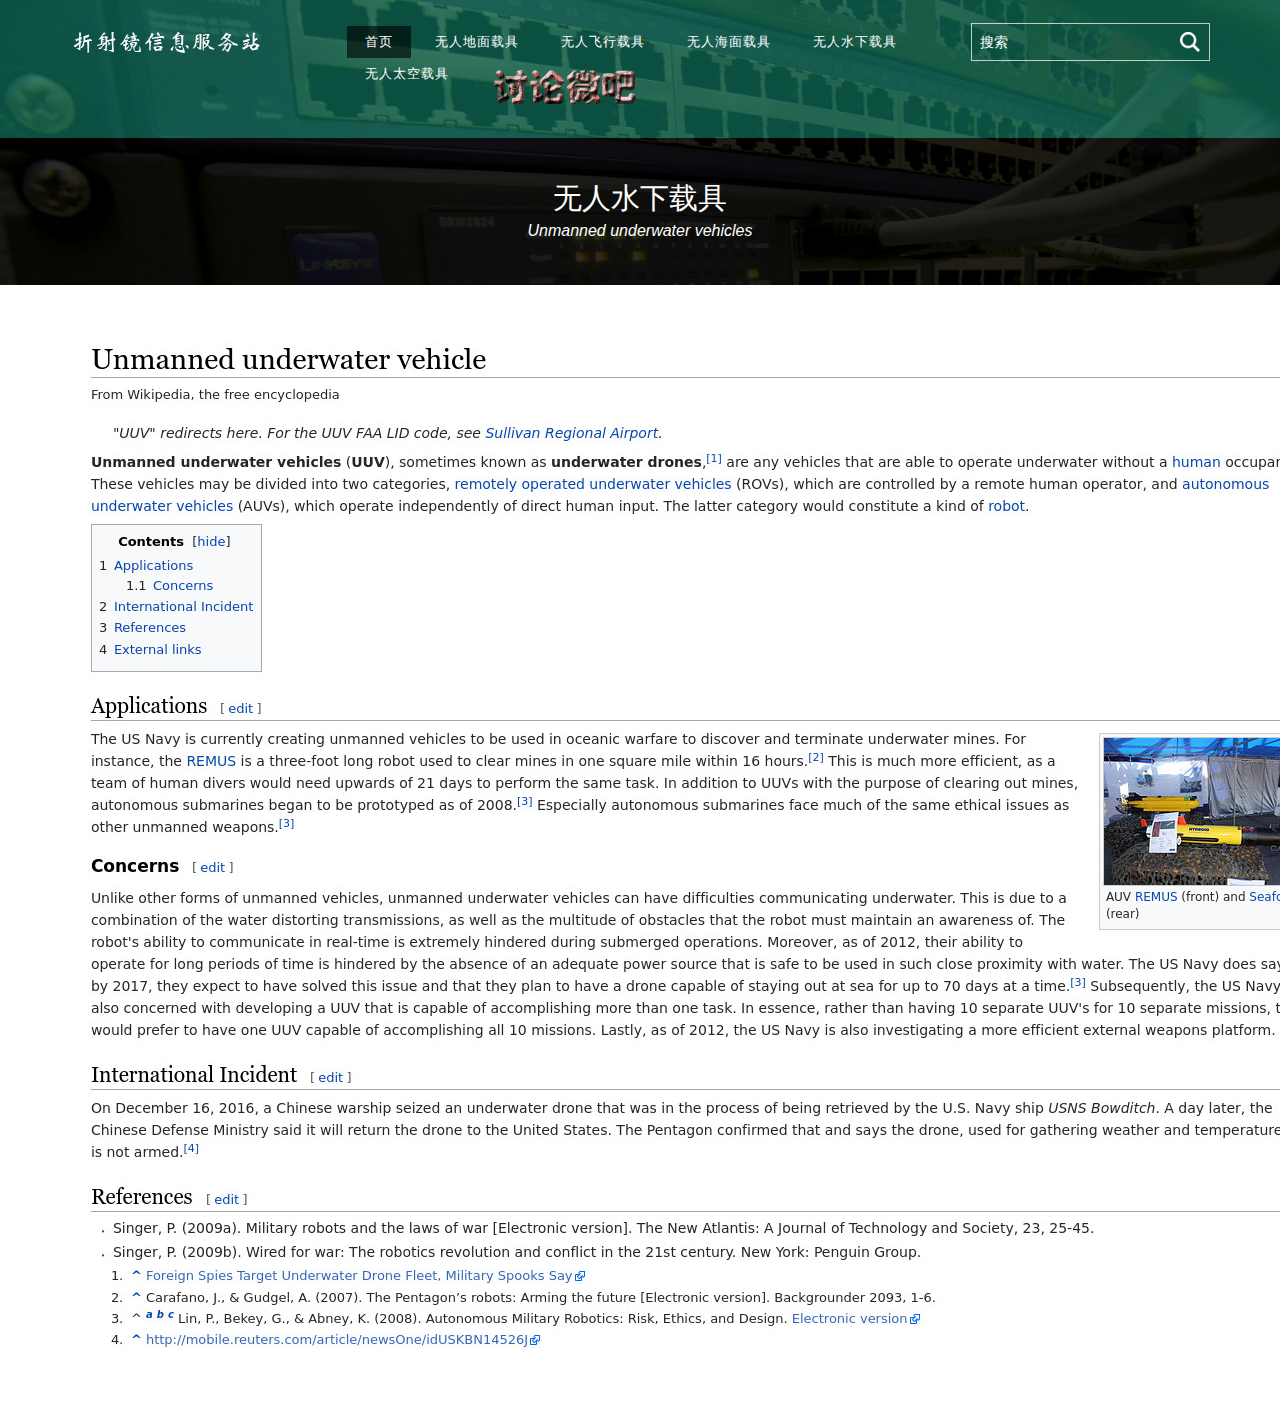
<file: gim/templates/uuv.html>
<!DOCTYPE HTML>
<html>
<head>
<title>无人水下载具</title>
<meta name="viewport" content="width=device-width, initial-scale=1">
<meta http-equiv="Content-Type" content="text/html; charset=utf-8" />
<meta name="keywords" content="Hosting Store Responsive web template, Bootstrap Web Templates, Flat Web Templates, Andriod Compatible web template,
Smartphone Compatible web template, free webdesigns for Nokia, Samsung, LG, SonyErricsson, Motorola web design" />
<script type="application/x-javascript"> addEventListener("load", function() { setTimeout(hideURLbar, 0); }, false); function hideURLbar(){ window.scrollTo(0,1); } </script>
<link href="/static/css/bootstrap.css" rel='stylesheet' type='text/css' />
<!-- jQuery (necessary for Bootstrap's JavaScript plugins) -->
<script src="/static/js/jquery-1.11.1.min.js"></script>
<!-- Custom Theme files -->
<link href="/static/css/style.css" rel='stylesheet' type='text/css' />
<!-- Custom Theme files -->
<!-- webfonts -->
<link href='/static/css/fonts.css' rel='stylesheet' type='text/css'>
<!-- webfonts -->
<!-- dropdown -->
<script src="/static/js/jquery.easydropdown.js"></script>
<link href="/static/css/nav.css" rel="stylesheet" type="text/css" media="all"/>
<!-- start-smoth-scrolling -->
<script type="text/javascript" src="/static/js/move-top.js"></script>
		<script type="text/javascript" src="/static/js/easing.js"></script>
		<script type="text/javascript">
			jQuery(document).ready(function($) {
				$(".scroll").click(function(event){
					event.preventDefault();
					$('html,body').animate({scrollTop:$(this.hash).offset().top},1000);
				});
				$("#submit").click(function(){
					kw = $('#sb').val();
            		window.location.href="/search?s="+kw;
            		alert("查询时间视内容的大小与网速影响不等,请耐心等待");
				});
				$('#sb').bind('keypress',function(event){
            		if(event.keyCode == "13")
            		{
            			kw = $('#sb').val();
            			window.location.href="/search?s="+kw;
            			alert("查询时间视内容的大小与网速影响不等,请耐心等待");
            		}
        		});
			});
		</script>
<!-- end-smoth-scrolling -->
</head>
<body>
<!-- Header Starts Here -->
<div class="banner inner-banner" >
		<div class="header">
	<div class="container">
		<div class="logo">
			<a href="/"><img src="/static/images/logo.png" alt=""></a>
		</div>
		<div class="search-bar">
			<input type="text"  id="sb" value="搜索" onFocus="this.value = '';" onBlur="if (this.value == '') {this.value = '搜索';}">
			<input type="submit" id="submit" value="" />
	   </div>
		<span class="menu"> Menu</span>

		<div class="banner-top">
								<ul class="nav banner-nav">
										<li><a class="active" href="/">首页</a></li>
										<li class="dropdown1"><a class="down-scroll" href="/ugv">无人地面载具</a>

										</li>
										<li class="dropdown1"><a href="/uav">无人飞行载具</a>
											<ul class="dropdown2">
												<li><a href="/ucav">无人战斗航空载具</a></li>
											</ul>
										</li>

										<li class="dropdown1"><a href="/usv">无人海面载具</a></li>
										<li class="dropdown1"><a class="down-scroll" href="/uuv">无人水下载具</a>
											<ul class="dropdown2">
												<li><a href="/rov">遥控潜水器</a></li>
												<li><a href="/auv">自主水下载具</a></li>
											</ul>
										</li>
										<li class="dropdown1"><a href="/us">无人太空载具</a></li>
									<li class="dropdown1"><a href="http://111.204.232.155/ts/"><img src="/static/images/sns.png" alt=""></a></li>
								</ul>
								<script>
									$("span.menu").click(function(){
										$(" ul.nav").slideToggle("slow" , function(){
										});
									});
								</script>
							</div>
		<div class="clearfix"> </div>

	</div>
	</div>
<!-- page heading -->
	<div id="breadcrumb_wrapper">
		<div class="container">

			<h3>无人水下载具</h3>
			<h6>Unmanned underwater vehicles</h6>

			<div class="clearfix"></div>
		</div>
	</div>
</div>
<div class="clearfix"> </div>
<!-- Header Ends Here -->
		<div class="container">
			<div class="shared-hosting">

				<figure class="float-center"><img src="/static/images/uuv.jpg" alt="Placeholder"></figure>

			</div>
		</div>



<!-- #Footer -->

		<!-- /#Footer -->
		<!-- here stars scrolling icon -->
	<script type="text/javascript">
									$(document).ready(function() {
										/*
										var defaults = {
								  			containerID: 'toTop', // fading element id
											containerHoverID: 'toTopHover', // fading element hover id
											scrollSpeed: 1200,
											easingType: 'linear'
								 		};
										*/

										$().UItoTop({ easingType: 'easeOutQuart' });

									});
	</script>
	<!-- //here ends scrolling icon -->
</body>
</html>
</file>
<file: static/css/style.css>
html, body{
	font-family: 'Ubuntu', sans-serif;
	font-size:100%;
	background:#fff;
}
body a{
    transition:0.5s all;
	-webkit-transition:0.5s all;
	-moz-transition:0.5s all;
	-o-transition:0.5s all;
	-ms-transition:0.5s all;
}
body a:hover{
	transition:0.5s all;
	-webkit-transition:0.5s all;
	-o-transition:0.5s all;
	-moz-transition:0.5s all;
	-ms-transition:0.5s all;
	text-decoration:none;
}
input[type="button"],input[type="submit"]{
	transition:0.5s all;
	-webkit-transition:0.5s all;
	-moz-transition:0.5s all;
	-o-transition:0.5s all;
	-ms-transition:0.5s all;
}
h1,h2,h3,h4,h5,h6{
	margin:0;			   
}	
p{
	margin:0;
}
ul{
	margin:0;
	padding:0;
}
label{
	margin:0;
}
/*-- Header Part Starts Here --*/
.header{
	background: rgba(27, 188, 155, 0.42);
	padding: 1.5em 0;
}
.logo{
	float: left;
	width: 20%;
	margin-top: 8px;
}
.navigation{
	width: 100%;
	text-align: center;
}
.banner-top {
	width: 57%;
	float: left;
	margin-top: 8px;
}
ul.navig{
	padding: 0;
	width: 69%;
	float: left;
	margin: 1% auto 0;
	text-align: center;
}
ul.navig li{
	display: inline-block;
	margin:0 10px;
}
ul.navig li a{
	text-transform:uppercase;
	font-size:1em;
	color:#fff;
	font-weight:700;
}
ul.navig li a:hover{
	color:#838383;
}
.search-bar{
	width: 21%;
	float: right;
	position: relative;
    margin: 10px auto 0;
}
.search-bar input[type="text"]{
	width: 100%;
  padding: 8px 45px 8px 8px;
  border: 1px solid rgba(255, 255, 255, 0.72);
  background: none;
  display: inline-block;
  outline: none;
  -webkit-appearance: none;
  vertical-align: -webkit-baseline-middle;
  color: #fff;
  font-size: 0.875em;
}
.search-bar input[type="submit"]{
	background: url(../images/search.png)no-repeat 0px 0px;
	outline: none;
	-webkit-appearance: none;
	border: 0;
	display: inline-block;
	vertical-align: -webkit-baseline-middle;
	position: absolute;
	width: 24px;
	height: 24px;
	top: 7px;
	left: 207px;
}
.banner-bot{
	padding:4em 0;
	text-align:center;
}
.banner-bot h2{
	font-size:4em;
	font-weight:700;
	margin:0em 0 0.5em 0;
}
.banner-bot p{
	font-size:1.1em;
	font-weight:500;
	line-height:1.8em;
	margin:0 0 0.5em;
}
.banner-bot p:nth-of-type(2){
	font-weight:100;
	font-size:0.875em;
	margin-bottom:2em;
}
.banner-bot a{
	font-size:2em;
	text-transform:uppercase;
	font-weight:700;
}
.copyrights{
	text-indent:-9999px;
	height:0;
	line-height:0;
	font-size:0;
	overflow:hidden;
}
nav a , ul.navig a{
	position: relative;
	display: inline-block;
	margin: 0px 0px 10px;
	outline: none;
	text-decoration: none;
	text-transform: uppercase;
	letter-spacing: 1px;
	font-weight: 400;
	text-shadow: 0 0 1px rgba(255,255,255,0.3);
	font-size: 1.35em;
}
nav a:hover,
nav a:focus, ul.navig a:hover, ul.navig a:focus {
	outline: none;
}
.cl-effect-3 a {
	padding: 8px 0;
}
.cl-effect-3 a::after {
	position: absolute;
	top: 100%;
	left: 0;
	width: 100%;
	height: 4px;
	background: #838383;
	content: '';
	opacity: 0;
	-webkit-transition: opacity 0.3s, -webkit-transform 0.3s;
	-moz-transition: opacity 0.3s, -moz-transform 0.3s;
	transition: opacity 0.3s, transform 0.3s;
	-webkit-transform: translateY(10px);
	-moz-transform: translateY(10px);
	transform: translateY(10px);
}

.cl-effect-3 a:hover::after,
.cl-effect-3 a:focus::after {
	opacity: 1;
	-webkit-transform: translateY(0px);
	-moz-transform: translateY(0px);
	transform: translateY(0px);
}

/*-- Header Part Ends Here --*/
/*--banner--*/
.banner{
	background:url(../images/banner3.jpg) no-repeat 0px 0px;
	background-size:cover;
	-webkit-background-size:cover;
	-o-background-size:cover;
	-moz-background-size:cover;
	-ms-background-size:cover;
	min-height:740px;
}
.banner h1 {
  color: #1BBC9B;
      font-size: 3.2em;
}
.banner-info {
  background: rgba(0, 0, 0, 0.6);
  margin-top: 16.7em;
  padding: 1em 1em 1em 2em;
  width: 53%;
  float: right;
}
.banner-info p {
  font-size: 1.1em;
  color: #fff;
  font-weight: 100;
  line-height: 1.8em;
}
/*--/banner--*/
/*--about--*/
.about {
   padding: 2em 0 6em;
}
.about-grid {
  margin-top: 4em;
}
.about-grid h3 {
  background: #1BBC9B;
  padding: 1em;
  color: #fff;
  text-align: center;
  margin: 0;
  border-bottom: 5px solid#1FAB8E;
}
.aboutgrid-info p {
  font-size: .875em;
  width: 80%;
  margin: 0 auto 10%;
  color: #949494;
}
.abouts-grid{
  margin-top: 4em;
}
.about-grids h5 {
  color: #1BBC9B;
  text-align: center;
  font-size: 2em;
  font-weight: 600;
  padding: 0;
  text-transform: uppercase;
}
.aboutgrid-info {
  border: 1px solid#EEE;
  padding: 1em;
    min-height: 270px;
  text-align: center;
}
span.about-icon1 {
  background: url(../images/index-about.png)no-repeat 0px 0px;
  width: 60px;
  height: 60px;
  display: block;
    margin: 0 auto 9%;
}
span.about-icon2 {
  background: url(../images/index-about.png)no-repeat -60px 0px;
  width: 60px;
  height: 60px;
  display: block;
    margin: 0 auto 9%;
}
span.about-icon3 {
     background: url(../images/index-about.png)no-repeat -120px 0px;
  width: 60px;
  height: 60px;
  display: block;
    margin: 0 auto 9%;
}
span.about-icon4 {
     background: url(../images/index-about.png)no-repeat -180px 0px;
  width: 60px;
  height: 60px;
  display: block;
    margin: 0 auto 9%;
}
/*--button-hover--*/
.hvr-shutter-in-vertical {
display: inline-block;
  vertical-align: middle;
  -webkit-transform: translateZ(0);
  transform: translateZ(0);
  box-shadow: 0 0 1px rgba(0, 0, 0, 0);
  -webkit-backface-visibility: hidden;
  backface-visibility: hidden;
  -moz-osx-font-smoothing: grayscale;
  position: relative;
  background: #838383;
  -webkit-transition-property: color;
  transition-property: color;
  -webkit-transition-duration: 0.3s;
  transition-duration: 0.3s;
  padding: 7px 20px;
  font-size: 1.2em;
  color: #999;
}
.hvr-shutter-in-vertical:before {
  content: "";
  position: absolute;
  z-index: -1;
  top: 0;
  bottom: 0;
  left: 0;
  right: 0;
  background: #e1e1e1;
  -webkit-transform: scaleY(1);
  transform: scaleY(1);
  -webkit-transform-origin: 50%;
  transform-origin: 50%;
  -webkit-transition-property: transform;
  transition-property: transform;
  -webkit-transition-duration: 0.3s;
  transition-duration: 0.3s;
  -webkit-transition-timing-function: ease-out;
  transition-timing-function: ease-out;
}
.hvr-shutter-in-vertical:hover, .hvr-shutter-in-vertical:focus, .hvr-shutter-in-vertical:active {
  color: white;
}
.hvr-shutter-in-vertical:hover:before, .hvr-shutter-in-vertical:focus:before, .hvr-shutter-in-vertical:active:before {
  -webkit-transform: scaleY(0);
  transform: scaleY(0);
}
/*--/button-hover--*/
/*--/about--*/
/*******************************************************************************************************/
/* 13. pricing table */
/*******************************************************************************************************/
.plans {
	background:#f5f5f5;
	padding:5em 0 2em 0;
}
.pricing {
	background: #fff;
	text-align: center;
}
.pricing.best {
	
}
.pricing_top h6 {
  margin: 0;
  color: #c65757;
  font-weight: bold;
  text-transform: uppercase;
    font-size: 16px;
}
.pricing_top { 
  padding: 35px 0;
  background-color: #000; }
.pricing_top h6 {
	margin: 0;
	color: #1BBC9B;
	font-weight: bold;
	text-transform: uppercase;
}
.pricing_top p {
	color: #fff;
	font-size: 38px;
	font-weight: bold;
}
.pricing_top sup {
	font-weight: normal;
	font-size: 20px;
}
.pricing_middle ul {
}
.pricing_middle ul li {
	padding:25px;
	border-top:1px solid #f5f5f5;
  color: #aaa;
  font-size: 14px;
  line-height: 25px;
  list-style-type: none;
}
.pricing_middle ul li i {
	-webkit-transition:all 200ms ease-in;
	-o-transition:all 200ms ease-in;
	-moz-transition:all 200ms ease-in;
	transition:all 200ms ease-in;
}
.pricing_middle ul li:hover i {
	color: #c65757;
	-webkit-transition:all 200ms ease-in;
	-o-transition:all 200ms ease-in;
	-moz-transition:all 200ms ease-in;
	transition:all 200ms ease-in;
}
.pricing_middle ul li i {
	color: #aaa;
	padding-right:25px;
}
.pricing_bottom a {
	  border-top: 1px solid #f5f5f5;
  display: block;
  padding: 20px 0;
  color: #fff;
  background-color: #1BBC9B;
  font-weight: 600;
  text-transform: uppercase;
  font-family: 'Open Sans', sans-serif;
  -webkit-border-bottom-right-radius: 3px;
  -webkit-border-bottom-left-radius: 3px;
  -moz-border-radius-bottomright: 3px;
  -moz-border-radius-bottomleft: 3px;
  border-bottom-right-radius: 3px;
  border-bottom-left-radius: 3px;
  font-size: 15px;
}
.best .pricing_bottom a {
	-webkit-border-bottom-right-radius: 0px;
	-webkit-border-bottom-left-radius: 0px;
	-moz-border-radius-bottomright: 0px;
	-moz-border-radius-bottomleft: 0px;
	border-bottom-right-radius: 0px;
	border-bottom-left-radius: 0px;
}
.pricing_bottom a:hover {
	background-color:#000;
}
.one_third {
  width: 30%;
  float: left;
  margin-right: 5%;
   margin-bottom: 3em;
}
.pricing {
  background: #fff;
  text-align: center;
  padding:0;
}
.last {
  margin-right: 0 !important;
}
.pricing_middle ul li:nth-child(2n-1) {
}
.pricing_middle ul li:hover {
 color: #000;
  background-color: #F9F9F9;
  transition: 0.5s all;
  -webkit-transition: 0.5s all;
  -moz-transition: 0.5s all;
  -o-transition: 0.5s all;
  -ms-transition: 0.5s all;
}
.heading {
  text-transform: uppercase;
  font-size: 1.8em;
  color: #1a1a1a;
  width: auto;
  display: table;
  margin: 0 auto;
  text-align: center;
  padding-bottom: 5px;
  border-bottom: 3px solid #eee;
  margin-bottom: 50px;
}
.fullwidth-section{
	background: url('../images/image-bg3.jpg') no-repeat 0px 0px;
	min-height:280px;
	background-size:cover;
}
.overlay.left-aligned {
  float: left;
  padding-right: 10px;
  text-align: right;
  width: 48%;
}
.dt-support span {
  font-size: 22px;
  color:#fff;
}
.fullwidth-section h2 {
	color: #fff;
}
.fullwidth-section p {
	color:#fff;
	font-size:0.875em;
	line-height:1.8em;
	margin:1.5em 0 2em 0;
	text-align:right;
}
.dt-support {
	width: 48%;
	float: right;
	margin-top:1.7em;
}
/*-- vps --*/
.title-vps {
  -webkit-border-radius: 5px;
  -moz-border-radius: 5px;
  border-radius: 5px;
  background: #1BBC9B;
  padding: 12px 0;
  text-align: center;
  letter-spacing: .07em;
  color: #fff;
  font-weight: 800;
  font-size: 17px;
  margin-bottom: 15px;
  position: relative;
}
.title-vps:after {
  top: 100%;
  left: 50%;
  border: solid transparent;
  content: " ";
  height: 0;
  width: 0;
  position: absolute;
  pointer-events: none;
  border-color: rgba(101, 69, 76, 0);
  border-top-color:  #1BBC9B;
  border-width: 8px;
  margin-left: -8px;
}
/*--services--*/
.services {
  background: url(../images/services.jpg) no-repeat 0px 0px;
  padding: 4em 0 0 0; 
  border-top: 6px solid#1BBC9B;
  background-size: cover;
  min-height: 450px;
}
.services h3 {
  text-align: center;
  color: #fff;
  font-size: 3em;
  font-weight: 200;
  margin-bottom: 1.5em;
}
.services h3 span {
	font-weight:600;
}
.services-grids {
  background: #fff;
  padding: 1em 3em;
  width: 47%;
  margin-right: 34px;
}
ul.srevicesgrid_info {
  list-style: none;
  margin: 0;
  padding: 0;
}
ul.srevicesgrid_info li {
  margin: 10px 0;
}
li.tick {
  background: url(../images/tick.png)no-repeat 0px 0px;
  height: 26px;
  padding: 0 0 0 28px;
}
.services-bottom {
    background: #1BBC9B;
	padding: 1em 0;
}
.services-bottom p {
  color: #fff;
  text-align: center;
  font-size: 2em;
  font-weight: 200;
}
.services-bottom span {
	font-weight:600;
	  margin: 7px;
}
/*--/services--*/

/* ------ features ------- */
.icon {
	float:left;
	width:15%;
	margin-right:2%;
}
i.s1 {
	width:70px;
	height:70px;
	background: url('../images/img-sprite.png') no-repeat 0px 0px;
	display:inline-block;
}
.service-section-grid:hover i.s1{	
	background: url('../images/img-sprite.png') no-repeat 0px -70px;
}
i.s2 {
	width:70px;
	height:70px;
	background: url('../images/img-sprite.png') no-repeat -70px 0px;
	display:inline-block;
}
.service-section-grid:hover i.s2{	
	background: url('../images/img-sprite.png') no-repeat -70px -70px;
}
i.s3 {
	width:70px;
	height:70px;
	background: url('../images/img-sprite.png') no-repeat -140px 0px;
	display:inline-block;
}
.service-section-grid:hover i.s3{	
	background: url('../images/img-sprite.png') no-repeat -140px -70px;
}
i.s4 {
	width:70px;
	height:70px;
	background: url('../images/img-sprite.png') no-repeat -210px 0px;
	display:inline-block;
}
.service-section-grid:hover i.s4{	
	background: url('../images/img-sprite.png') no-repeat -210px -70px;
}
i.s5 {
	width:70px;
	height:70px;
	background: url('../images/img-sprite.png') no-repeat -280px 0px;
	display:inline-block;
}
.service-section-grid:hover i.s5{	
	background: url('../images/img-sprite.png') no-repeat -280px -70px;
}
i.s6 {
	width:70px;
	height:70px;
	background: url('../images/img-sprite.png') no-repeat -350px 0px;
	display:inline-block;
}
.service-section-grid:hover i.s6{	
	background: url('../images/img-sprite.png') no-repeat -350px -70px;
}
.icon-text {
	float:left;
	width:83%;
	margin-top: 0.3em;
}
.service-section {
	padding:5em 0;
}
.service-section-head h3 {
	color:#394b50;
	font-size:2.2em;
	font-weight:900;
	text-transform:uppercase;
}
.service-section-head {
	margin-bottom:2em;
}
.service-section-head p {
	color:#394b50;
	font-size:1.2em;
	font-weight:500;
}
.service-section-grid {
	margin-top:3em;
}
.service-section-grid h4 {
	color:#394b50;
	font-size:1.25em;
	font-weight:900;
	margin-bottom:0.85em;
  font-family: 'Ubuntu', sans-serif;
}
.service-section-grid p {
	color: #7b7b7b;
  font-size: 0.9em;
  font-weight: 400;
  line-height: 1.8em;
  font-family: 'Ubuntu', sans-serif;
}
/* ------ features ------- */
/* ------ Testimonials ------- */
div#testimonialWrapper{
	background: #FFF;
	padding: 5em 0;
	border-top: 1px solid #CCC;
}

div#testimonialWrapper #testimonialPicture{
	background: url('../images/350x350.gif') no-repeat 0px 0px;
	background-position: -80px -80px;
	width: 182px;
	height: 182px;
	border-radius: 190px;
}

div#testimonialWrapper h2{
	color: #35393C;
	font-size: 25px;
	font-weight: 400;
	margin: 0;
}

div#testimonialWrapper h3{
	color: #93999E;
	font-size: 16px;
	font-weight: 200;
	margin-top: 20px;
	line-height: 30px;
	margin-bottom: 15px;
}
/* ------ banner-bottom ------ */
.best {
	padding:3.5em 0;
}
figure.float-left {
	float: left;
	margin-right:5%;
}
.best h2 {
	  font-size: 2em;
	  color:#000;
	  padding:0.5em 0;
	  margin:0;
	  font-weight:400;
}
.best h2 span {
	font-weight:700;
}
.best p {
	color: #93999E;
	font-size: 15px;
	font-weight: 200;
	margin-top: 3px;
	line-height: 28px;
}
/* ------ banner-bottom ------ */
/*-- shared-hosting --*/
.shared-hosting {
	padding: 3em 0;
}
.header-c {
  font-size: 2em;
  font-weight: 500;
  color: #000;
  margin: 0 0 1em 0;
  text-align: center;
}
.float-right {
  float: right;
  margin: 0 0 0 35px;
}
.list-check li {
	padding-left: 30px;
	font-size: 0.9em;
	color: #000;
	margin: 12px 0;
	list-style-type: none;
	background: url(../images/sprite.png) left 4px no-repeat;
}
.shared-hosting p {
	color: #000;
  font-size: 15px;
  font-weight: 200;
  margin-top: 3px;
  line-height: 28px;
    margin-bottom: 25px;
}
/*-- shared-hosting --*/
/* ------ Footer ------ */
footer{
	border-top: 1px solid #CCC;
	padding-top: 30px;
	background: url('../images/content-background.jpg') no-repeat;
	background-position: 50% -100px;
}
footer ul.footerMenu, footer ul.footerAddress{
	list-style-type: none;
	padding: 0;
	margin-bottom: 20px;
	clear: both;
}
footer .tweetTime{
	color: rgb(136,183,62);
	font-size: 10px;
	margin-left: 20px;
}
footer ul.footerMenu li, footer ul.footerAddress li{
	font-size: 12px;
	font-weight: 400;
	line-height: 20px;
}
footer ul.footerMenu li span, footer ul.footerAddress li span{
	display: block;
	margin: -20px 0 10px 60px;
}
footer ul.footerMenu li.title, footer .title,  footer ul.footerAddress li.title{
	color: #535353;
	font-size: 13px;
	font-weight: 600;
	margin-bottom: 10px;
	display: block;
}
footer ul.footerMenu li a,  footer ul.footerAddress li a{
	color: rgb(136,183,62);
}
footer ul.footerMenu{
	float: left;
	width: 100%;
}
footer #map-canvas{
	width: 100%;
	height: 145px;
	border: 1px solid #CCC;
}
.greenText {
  color: rgb(136,183,62);
}
footer .footerNews li.title{
	padding-bottom: 0;
	border-bottom: none;
}
footer .footerNews li{
	border-bottom: 1px solid #CCC;
	padding-bottom: 5px;
}
footer #footerCopyright{
	margin-bottom: 20px;
	font-size: 11px;
	float: left;
}
footer ul#footerSocial{
	list-style-type: none;
	float: right;
}
footer ul#footerSocial li{
	float: left;
	margin-left: 10px;
}
footer ul#footerSocial li a{
	color: #AAA;
}
footer ul#footerSocial li a:hover{
	color: #CCC;
}
footer ul#footerAbout{
	list-style-type: none;
	padding: 0;
	float: left;
	width: 100%;
}
footer ul#footerAbout li{
	float: left;
	margin-right: 20px;
	position: relative;
}
footer ul#footerAbout li a:hover span{
	background: rgba(255,255,255,0.5);
	display: block;
	position: absolute;
	height: 100%;
	width: 100%;
	border-radius: 35px;
	-webkit-transition: background 0.5s linear;
	-moz-transition: background 0.5s linear;
	-ms-transition: background 0.5s linear;
	-o-transition: background 0.5s linear;
	transition: background 0.5s linear;
}
footer ul#footerAbout li img{
	width: 70px;
	border-radius: 35px;
}
footer hr{
	float: none;
	margin-top: 20px;
	margin-bottom: 20px;
}
footer p {
	font-size: 13px;
	color: rgb(165, 165, 165);
	margin-bottom: 0.8em;
	line-height: 1.7em;
}
/*--copy-rights--*/
.copyrights {
  background: #1BBC9B;
  padding: 1em 0;
  text-align: center;
  color: #fff;
}
.copyrights {
  background: #000;
  padding: 1em 0;
  text-align: center;
  color: #fff;
}
.copyrights p {
	margin:0;
}
.copyrights p a {
	color:#fff;
}
/*--/copy-rights--*/
/*******************************************************************************************************/
/* 22. dedicated servers */
/*******************************************************************************************************/

.ds_heading {
	background: #181818;
	padding:10px 0;
	color: #fff;
}
.ds_processor { width:35%; float:left; padding-left:20px; }
.ds_ram { width:5%; float:left; text-align: center; }
.ds_cores { width:10%; float:left; text-align: center; }
.ds_diskspace { width:10%; float:left; text-align: center; }
.ds_bandwidth { width:10%; float:left; text-align: center; }
.ds_price { width:10%; float:left; text-align: center; }
.ds_order { width:20%; float:left; padding-right:20px; text-align: right; }

.ds {
	background: #fff;
	padding:15px 0 10px 0;
	border-bottom: 1px solid #eee;
	-webkit-transition:all 200ms ease-in;
	-o-transition:all 200ms ease-in;
	-moz-transition:all 200ms ease-in;
	transition:all 200ms ease-in;
}
.ds:hover {
	background: #f5f5f5;
	-webkit-transition:all 200ms ease-in;
	-o-transition:all 200ms ease-in;
	-moz-transition:all 200ms ease-in;
	transition:all 200ms ease-in;
}
.ds .button {
	padding:3px 15px 5px 15px;
	margin-top:-5px;
}
/*******************************************************************************************************/
/* 14. feature element - version 1 */
/*******************************************************************************************************/

.feature { text-align: center; }
.feature h6 {
  text-transform: uppercase;
  font-weight: bold;
  padding-top: 0;
  margin-bottom: 11px;
  font-size: 1em;
    margin-top: 9px;
}
i.icon-hdd {
	width: 30px;
	height: 30px;
	background: url('../images/img-sprite.png') no-repeat -420px -40px;
	display: inline-block;
}
i.icon-dashboard {
	width: 30px;
	height: 30px;
	background: url('../images/img-sprite.png') no-repeat -420px -70px;
	display: inline-block;
}
i.icon-gear {
	width: 30px;
	height: 30px;
	background: url('../images/img-sprite.png') no-repeat -420px -100px;
	display: inline-block;
}
i.icon-cloud-upload {
	width: 30px;
	height: 30px;
	background: url('../images/img-sprite.png') no-repeat -450px -100px;
	display: inline-block;
}
i.icon-time {
	width: 30px;
	height: 30px;
	background: url('../images/img-sprite.png') no-repeat -450px -70px;
	display: inline-block;
}
i.icon-shield {
	width: 30px;
	height: 30px;
	background: url('../images/img-sprite.png') no-repeat -450px -40px;
	display: inline-block;
}
.feature p {
	color: #93999E;
  font-size: 15px;
  font-weight: 200;
  margin-top: 3px;
  line-height: 28px;
}
.feature i {
	font-size: 30px;
	color: #c65757;
	display: inline-block;
	-webkit-transition:all 200ms ease-in;
	-o-transition:all 200ms ease-in;
	-moz-transition:all 200ms ease-in;
	transition:all 200ms ease-in;
}
.feature:hover i {
	color: #1a1a1a;
	-webkit-transition:all 200ms ease-in;
	-o-transition:all 200ms ease-in;
	-moz-transition:all 200ms ease-in;
	transition:all 200ms ease-in;
}

#breadcrumb_wrapper {
	width:100%;
	padding:60px 0;
	text-align: center;
	color: #fff;
	  background-color: rgba(0, 0, 0, 0.4);
}
.hd-content {
	  padding: 6em 0 2em 0;
	background:#f5f5f5;
}
div#dedicated_servers {
	margin-bottom: 5em;
}
.button {
  display: inline-block;
  background: transparent;
  border: 2px solid #1BBC9B;
  padding: 20px 40px;
  margin: 0 2px 2px 0;
  color: #000;
  text-transform: lowercase;
  font-weight: normal;
  font-style: italic;
  font-size: 18px;
}
.ds .button {
  padding: 3px 15px 5px 15px;
  margin-top: -5px;
}
.button:hover {
  background: #1BBC9B;
  border: 2px solid #1BBC9B;
  color: #fff;
  text-transform: lowercase;
  font-weight: normal;
  font-style: italic;
  font-size: 18px;
}
div#breadcrumb_wrapper h3 {
	text-transform: uppercase;
	font-size: 1.9999em;
	margin-bottom: 12px;
}
div#breadcrumb_wrapper h6 {
	color:#fff;
	font-style:italic;
	font-size:1em;
	font-weight:400;
}
.inner-banner{
	background:url(../images/banner3.jpg) no-repeat 0px 0px;
	background-size:cover;
	-webkit-background-size:cover;
	-o-background-size:cover;
	-moz-background-size:cover;
	-ms-background-size:cover;
	min-height:240px;
}
/*-- plans & pricing --*/
.PlanPricing .price{
	background:#1BBC9B;
	padding:5px;
	color:#FFF;
	font-size:42px;
	-webkit-border-radius:100%;
	-moz-border-radius:100%;
	border-radius:100%;
	display:block;
	width:100px;
	height:100px;
	line-height:100px;
	margin:0 auto;
	position:relative;
	margin-top:-107px;
	margin-bottom:10px;
	line-height:2.2;
}
.PageHead h1, .PageHead h3 {
	text-align: center;
}
.PageHead h3 {
	color: #9AA5AA;	
	font-weight: normal;
	margin-bottom: 20px;
	margin-top: 10px;
}
.PlanPricing .planFeatures ul li {
	padding: 13px 0;
	list-style: none;
}
.PlanPricing .btn {
  width: 100%;
  -webkit-border-radius: 0;
  -moz-border-radius: 0;
  border-radius: 0;
  margin: 0;
  -webkit-box-sizing: border-box;
  -moz-box-sizing: border-box;
  box-sizing: border-box;
}
.btn-success:hover, .btn-success:focus, .btn-success:active {
  background-color: #22bb5f!important;
  color: #FFF!important;
}
.PlanPricing .planName {
  background: #000;
  padding-top: 60px;
  padding-bottom: 20px;
  text-align: center;
}
.PlanPricing .planFeatures {
  background: #e8e9ea;
  text-align: center;
  padding: 10px;
}
.PlanPricing {
  margin-top: 100px;
  -moz-transition: all 0.6s ease;
  -webkit-transition: all 0.6s ease;
  -ms-transition: all 0.6s ease;
  -o-transition: all 0.6s ease;
  transition: all 0.6s ease;
}
.PlanPricing:hover {
  -moz-transform: scale(1.1);
  -webkit-transform: scale(1.1);
  -o-transform: scale(1.1);
  -ms-transform: scale(1.1);
  transform: scale(1.1);
  z-index: 2;
}
.domain {
  position: relative;
  background: #34454e;
  background-size: cover;
  overflow: hidden;
  margin-top: 80px;
}
.PageHead {
  margin-top: 50px;
}
.domain h1 {
  color: #FFF;
  margin-top: 0;
}
.domain h3 {
  color: #D5D5D5;
  margin-bottom: 40px;
}
.form-group {
  margin-bottom: 15px;
}
.domain select, .domain input[type=text] {
  padding: 10px;
  height: 50px;
}
.domain .submitbtn {
  text-align: center;
  padding-top: 10px;
  padding-bottom: 40px;
}
.PlanPricing .planName h3 {
  color: #FFF;
  text-align: center;
  padding: 0;
  margin: 0;
  text-transform: uppercase;
}
.PlanPricing .planName p {
  color: #999;
  text-align: center;
}
.ComparePlans .planFeatures ul li {
  padding: 13px 0;
  list-style: none;
}
.ComparePlans .CompareList .planFeatures {
  text-align: right;
}
.ComparePlans .planHead2 h3, .ComparePlans .planHead3 h3 {
  color: #FFF;
  text-align: center;
  padding: 0;
  margin: 0;
  text-transform: uppercase;
  padding-top: 10px;
  line-height: 1.8;
}
.ComparePlans .planHead2 {
  height: 60px;
  background: #1BBC9B;
}
.ComparePlans .pricing1 .planFeatures {
  border-right: solid 1px #1BBC9B;
  border-left: solid 1px #1BBC9B;
}
.ComparePlans .planFeatures {
  text-align: center;
  padding: 10px;
}
.ComparePlans .planHead3 {
  height: 60px;
  background: #f45c57;
}
.ComparePlans .btn {
  width: 100%;
  -webkit-border-radius: 0;
  -moz-border-radius: 0;
  border-radius: 0;
  margin: 0;
  -webkit-box-sizing: border-box;
  -moz-box-sizing: border-box;
  box-sizing: border-box;
}
.btn-success:hover, .btn-success:focus, .btn-success:active {
  background-color: #000!important;
  color: #FFF!important;
  border:none;
}
.ComparePlans .pricing2 .planFeatures {
  border-right: solid 1px #f45c57;
  border-left: solid 1px #f45c57;
}
.btn-danger:hover, .btn-danger:focus, .btn-danger:active {
  background-color: #000!important;
  color: #FFF!important;
}
.ComparePlans {
	margin-bottom: 5em;
}
.ComparePlans .planHead1 {
  height: 60px;
  background: #FFF;
}
.PlanPricing.Recommended .price {
  background: #f45c57;
}
.btn-success {
  background-color: #1BBC9B;
  background-image: none;
  border-color: rgba(0,0,0,0.1) rgba(0,0,0,0.1) rgba(0,0,0,0.25);
}
.btn-danger {
  background-color: #f45c57;
  background-image: none;
  border-color: rgba(0,0,0,0.1) rgba(0,0,0,0.1) rgba(0,0,0,0.25);
}
.btn-lg {
  font-size: 18px;
  padding: 20px 50px;
  margin: 5px 10px;
    border: none;
}
.ComparePlans {
  margin-top: 20px;
}
/*-- 404 --*/
.page_404 p {
	font-size: 1em;
	line-height: 1.8em;
	margin: 0 0 2em 0;
	text-shadow: none;
	color: #aaa;
}
.page_404 {
	padding: 2em 0;
}
.page_404 input {
	background: #fff;
	border: none;
	padding: 15px;
	width: 250px;
	outline:none;
}
/*-- 404 --*/
/*--login--*/
.login-left {
	padding: 0;
}
.login-left h3, .login-right h3 {
	color:#000;
	font-size: 1.3em;
	padding-bottom: 0.5em;
	font-weight:500;
}
.login-left p, .login-right p {
	color: #555;
	display: block;
	font-size: 0.95em;
	margin: 0 0 2.5em 0;
	line-height: 1.8em;
}
.acount-btn {
	background: #1BBC9B;
	color: #FFF;
	font-size: 1em;
	padding: 0.7em 1.2em;
	transition: 0.5s all;
	-webkit-transition: 0.5s all;
	-moz-transition: 0.5s all;
	-o-transition: 0.5s all;
	display: inline-block;
	text-transform: uppercase;
}
.acount-btn:hover, .login-right input[type="submit"]:hover{
	background:#000;
	text-decoration:none;
	color:#fff;
}
.login-right form {
	padding: 1em 0;
}
.login-right form div {
	padding: 0 0 2em 0;
}
.login-right span {
	color: #555;
	font-size:1em;
	padding-bottom: 0.2em;
	display: block;
	text-transform: uppercase;
}
.login-right input[type="text"] {
	border: 1px solid #EEE;
	outline-color:#1BBC9B;
	width: 96%;
	font-size:0.8125em;
	padding: 0.5em;
}
.login-right input[type="submit"] {
	background: #1BBC9B;
	color: #FFF;
	font-size: 1em;
	padding: 0.7em 1.2em;
	transition: 0.5s all;
	-webkit-transition: 0.5s all;
	-moz-transition: 0.5s all;
	-o-transition: 0.5s all;
	display: inline-block;
	text-transform: uppercase;
	border:none;
	outline:none;
}
a.forgot {
	font-size: 1em;
	margin-right: 11px;
}
.login-page {
	padding: 5em 0;
}
/*--register--*/
.register{
	padding: 5em 0;
}
.register-top-grid h3, .register-bottom-grid h3 {
	color:#000000;
	font-size: 1.4em;
	padding-bottom: 15px;
	margin: 0;
	font-weight: 500;
}
.register-top-grid div, .register-bottom-grid div {
	width: 48%;
	float: left;
	margin: 10px 0;
}
.register-top-grid span, .register-bottom-grid span {
	color:#555;
	font-size: 0.95em;
	padding-bottom: 0.2em;
	display: block;
	text-transform: uppercase;
}
.register-top-grid input[type="text"], .register-bottom-grid input[type="text"] {
	border: 1px solid #EEE;
	outline-color:#1BBC9B;
	width: 96%;
	font-size: 1em;
	padding: 0.5em;
}
.register-top-grid input[type="password"], .register-bottom-grid input[type="password"] {
	border: 1px solid #EEE;
	outline-color: #1BBC9B;
	width: 96%;
	font-size: 1em;
	padding: 0.5em;
}
.checkbox {
	margin-bottom: 4px;
	padding-left: 27px;
	font-size: 1.1em;
	line-height: 27px;
	cursor: pointer;
}
.checkbox {
	float: left;
	position: relative;
	font-size: 0.85em;
	color:#555;
}
.checkbox:last-child {
	margin-bottom: 0;
}
.news-letter {
	color: #555;
	font-weight:600;
	font-size: 0.85em;
	margin-bottom: 1em;
	display: block;
	text-transform: uppercase;
	transition: 0.5s all;
	-webkit-transition: 0.5s all;
	-moz-transition: 0.5s all;
	-o-transition: 0.5s all;
	clear: both;
}
.checkbox i {
	position: absolute;
	bottom: 5px;
	left: 0;
	display: block;
	width:20px;
	height:20px;
	outline: none;
	border: 2px solid #D2CF99;
}
.checkbox input + i:after {
	content: '';
	background: url("../images/tick1.png") no-repeat 1px 2px;
	top: -1px;
	left: -1px;
	width: 15px;
	height: 15px;
	font: normal 12px/16px FontAwesome;
	text-align: center;
}
.checkbox input + i:after {
	position: absolute;
	opacity: 0;
	transition: opacity 0.1s;
	-o-transition: opacity 0.1s;
	-ms-transition: opacity 0.1s;
	-moz-transition: opacity 0.1s;
	-webkit-transition: opacity 0.1s;
}
.checkbox input {
	position: absolute;
	left: -9999px;
}
.checkbox input:checked + i:after {
	opacity: 1;
}
.news-letter:hover {
	color:#00BFF0;
}
.register-but{
	margin-top:1em;
}
.register-but form input[type="submit"] {
	background:#1BBC9B;
	color: #FFF;
	font-size: 1.2em;
	padding: 0.6em 2em;
	transition: 0.5s all;
	-webkit-transition: 0.5s all;
	-moz-transition: 0.5s all;
	-o-transition: 0.5s all;
	display: inline-block;
	text-transform: uppercase;
	border:none;
	outline:none;
}
.register-but input[type="submit"]:hover {
	background:#000;
}
div.register-bottom-grid {
	margin-top:3em;
}
/*----FAQ-----*/
.faq{
	color: #666;
	font-size:1em;
}
.question-answers{
	padding-top:50px;
}	
.answers{
	margin:1.5em 0; 
}
.faq-page-head h3{
	font-size:2.3em;
	font-weight:500;
	color: #000;
	margin: 0 0 0.7em 0;
}
.faq-page {
	padding: 3em 0;
}
.questions h3,
.faq h3{
	color: #555;
	font-size:25px;
	margin-bottom:30px; 
}
.faq h4{
	color: #2DAEBF;
	font-size: 15px;
	margin-bottom:8px; 
}
.questions a{
	font-size:1em;
	color:#3787BE;
}
.questions a:hover{
	color:#0365AA;
}
.questions h4 {
	color:#006FBA;
	font-size: 16px;
	margin-bottom: 9px;
	font-weight: normal;
}
.questions p {
	margin: 20px 0;
	line-height: 2em;
	font-size: 12px;
	color: #444;
}
.about_desc li{
	padding:8px 0;
	color:#444444;
	font-size:1em;
	list-style-type: none;
}	
.about_desc li a{
	display:block;
	color:#1BBC9B;
	text-decoration:none;
}
.about_desc label{
	display:block;
	font-size:0.85em;
	color:#7E7E7E;
	padding-bottom:5px;
}
.about_desc label span.red{
	color:red;
	display:inline;
	padding-left:2px;
}
.about_desc input[type="text"],.about_desc textarea,.about_desc input[type="password"]{
		    padding:10px;
			display:block;
			width:100%;
			background:#fcfcfc;
			border: 1px solid #CCC;
			outline:none;
			color:#464646;
			font-size:1em;
			font-family:Arial, Helvetica, sans-serif;
			-moz-box-shadow: #ccc 1px 1px 2px;
			-webkit-box-shadow: #CCC 1px 1px 2px;
			-webkit-appearance:none;
			border-radius:3px;
			-webkit-border-radius:3px;
			-moz-border-radius:3px;
			-o-border-radius:3px;
}
.about_desc input[type="text"]:focus,.about_desc textarea:focus,.about_desc input[type="password"]{
	border-color:#BDBDBD;
	-moz-box-shadow: #ccc 3px 3px 6px;
	-webkit-box-shadow: #CCC 3px 3px 6px;
}
.about_desc textarea{
		resize:none;
		height:100px;		
}
.about_desc h2,.about_desc h3,.about_desc h4{
	font-size:1.1em;
	font-weight:700;
	color:#6B6B6B;
	padding:10px 0;
}
.about_desc h3{
 	color:#858585;
 	font-size:1em;
 	font-weight:normal;
}
.about_desc h4{
	font-size:1em;
	color:#1BBC9B;
}
.about_desc p{
   font-size:0.95em;
	color:#000000;
	line-height: 2em;
	padding: 5px 0;
}
.about-quote {
	background:url(../images/quote-image.jpg) center center;
	background-size:   cover;  
	min-height:350px;
}
.abt-quote {
	background:#1BBC9B;
	min-height:350px;
	padding-top:5em;
	padding-left:7em;
}
.about-quote h5 {
	color: #fff;
	font-size: 2.7em;
	letter-spacing: -.07em;
	font-weight: 400;
	margin-bottom: 50px;
}
.about-quote span {
	color: #fff;
	font-size: 18px;
	text-transform: uppercase;
	letter-spacing: .07em;
}
.about_grid_top{
	padding:4em 0;
}
.our-head h3 {
	font-size: 2.3em;
	font-weight: 500;
	color: #000;
	margin: 0 0 1em 0;
}
p.m_8 {
	color: #93999E;
	font-size: 1em;
	font-weight: 200;
	margin-top: 0;
	line-height: 1.7em;
	margin-bottom: 25px;
}
p.m_9 {
	border: 1px solid #D9E9ED;
	padding: 5%;
	position: relative;
	color: #A3B1B6;
	font-size: 0.8125em;
	line-height: 1.8em;
	font-style: italic;
}
span.quotes {
	position: absolute;
	left: 10px;
	top: -12px;
	width: 30px;
	height: 28px;
	background: url(../images/quote.png) no-repeat;
}
.about-main h3 {
	font-size: 2.3em;
	font-weight: 500;
	color: #000;
	margin: 0 0 1em 0;
}
.about-right h4 {
	color: #9AA5AA;
	font-weight: normal;
	margin-bottom: 15px;
	margin-top: .0;
	font-size: 1.3em;
	line-height: 1.4em;
}
/*-- support --*/
.support_grids{
	margin: 4em 0;
}
.support-grid p {
	color: #93999E;
	font-size: 1em;
	font-weight: 200;
	margin-top: 0;
	line-height: 1.7em;
	margin-bottom: 25px;
}
.support-grid h5 {
	color:#1BBC9B;
	font-size: 1.1em;
	text-align: center;
	padding-bottom: 20px;
}
.support-grid  h4 {
	color: #000;
	font-size: 1.8em;
	text-align: center;
	margin:8px 0;
}
.support-grid h3 {
	color: #000;
	font-size: 1.8em;
	margin: 0 0 10px 0;
}
.support-grid a {
	display: inline-block;
	background: transparent;
	border: 2px solid #1BBC9B;
	padding: 8px 27px;
	margin: 0 2px 2px 0;
	color: #000;
	text-transform: lowercase;
	font-weight: normal;
	font-style: italic;
	font-size: 15px;
}
.support-grid a:hover {
	background: #1BBC9B;
	border: 2px solid #1BBC9B;
	color: #fff;
}
.support a.read-more{
	background: #1BBC9B;
	border-bottom: 4px solid #5C9E91;
	padding:8px 35px;
	font-size:16px;
	margin-top:12px;
	display: inline-block;
	color: #FFF;
	font-size: 16px;
	font-weight: 600;
	border-radius: 5px;
	-webkit-border-radius: 5px;
	-moz-border-radius: 5px;
	-o-border-radius: 5px;
	text-decoration: none;
	text-transform: uppercase;
	transition: all 0.3s ease-out;
	-webkit-transition: all 0.3s ease-out;
	-moz-transition: all 0.3s ease-out;
	-o-transition: all 0.3s ease-out;
	margin-top: 10px;
	  margin-bottom: 0;
}
.support a.read-more:hover{
	background:#1BBC9B;
	border-bottom:4px solid #1BBC9B;
}
.support{
	background:#f5f5f5;
	  padding: 25px 20px;
	margin:8% 0;
	border-radius:5px;
	-webkit-border-radius:5px;
	-moz-border-radius:5px;
	-moz-border-radius:5px;
}
.support h2{
	font-size:30px;
	color:#4A4545;
	font-weight:700;
	text-transform:capitalize;
	margin:0;
}
.support p{
	color:#687170;
	font-size:15px;
	line-height:1.6em;
	padding:5px 0;
}
/*--domain--*/
.domain_row{
	width: 53.59%;
}
ul.charge{
  padding: 1em 0;
  margin: 0;
  list-style: none;
  text-align: center;
  border: 1px solid #D9E9ED;
}
ul.charge li{
  float: left;
  width: 15%;
  margin-right: 2%;
  font-size: 14px;
  color: #556b72;
  font-weight: 600;
}
.charge_img{
	padding-left:0;
}
.charge_right{
	padding-right:0;
}
ul.charge li.last{
	margin-right:0;
}
span.m_11{
  font-weight: 800;
  font-size:30px;
}
span.m_12{
  font-weight:300;
  font-size:30px;
}
.domain_box {
  margin: 3em 0 1em 0;
}
.new-domains{
	margin-top:4em;
}
h4.domain-head {
	font-size: 2em;
	font-weight: 500;
	color: #000;
	margin: 0 0 0.7em 0;
	text-align: center;
}
h4.domain-head1 {
	font-size: 1.8em;
	font-weight: 500;
	color: #000;
	margin: 0 0 1.2em 0;
	text-align: center;
}
ul.charge_box{
	border-top: none;
}
h2.charge_head{
  display: block;
  color: #556b72;
  font-weight: 800;
  text-transform: uppercase;
  line-height: 24px;
  margin: 0;
  padding: 25px 0;
  position: relative;
  font-size:14px;
}
ul.list_3{
	padding:0;
	margin:0;
	list-style:none;
}
ul.list_3 li {
	border-bottom: 1px solid #D7E8ED;
	display: inline;
	float: left;
	padding: 10px 0;
	width: 100%;
}
ul.list_3  li span {
	display: block;
	float: left;
	font-size: 14px;
	line-height: 32px;
	width: 66%;
	color: #999;
}
ul.list_3 ul li .dt-sc-button {
	float: right;
	margin: 0;
	text-align: right;
}
.dt-sc-button.small {
	padding: 11px 20px;
	line-height: 16px;
	float: right;
	background:#1BBC9B;
	color:#fff;
}
.three-fifth input[type="text"] {
  background: #fff;
  border: 1px solid #D9E9ED;
  color: #000;
  padding: 17px;
  display: block;
  font-size: 14px;
  box-sizing: border-box;
  -webkit-box-sizing: border-box;
  -moz-box-sizing: border-box;
  -ms-box-sizing: border-box;
  -o-box-sizing: border-box;
  width: 100%;
  outline: none;
    margin-top: 25px;
}
.one-fifth select {
  background: #fff;
  border: 1px solid #D9E9ED;
  color: #000;
  background-image: url("../images/icon.png");
  background-position: center right 10px;
  background-repeat: no-repeat;
  border-radius: 0;
  cursor: pointer;
  display: block;
  font-size: 14px;
  height: 55px;
  outline: medium none;
  padding: 17px;
  width: 100%;
  appearance: none;
  -webkit-appearance: none;
  -moz-appearance: none;
  margin-top: 25px;
    margin-left: 3%;
}
.one-fifth input[type="submit"] {
  background: #1BBC9B;
  display: inline-block;
  color: #FFF;
  text-transform: uppercase;
  transition: 0.5s ease;
  -o-transition: 0.5s ease;
  -webkit-transition: 0.5s ease;
  border: none;
  cursor: pointer;
  outline: none;
  font-size: 0.85em;
  padding: 17px 50px;
  font-weight: 600;
  margin-top: 25px;
}
.one-fifth input[type="submit"]:hover {
	background: #000;
 }
.domain_row {
  width: 53%;
  float:left;
}
.one-fifth {
  width: 14%;
  float:left;
    margin-left:  1%;
}
.one-fifth {
  width: 14%;
  float:left;
    margin-left:  1%;
}
.domain-section {
	padding:4em 0;
}
/*--blog--*/
.bolg-posts{
	padding:5em 0;
}
.blog-top img{
	width:100%;
}
.blog-top{
	padding:0;
	width: 46%;
	margin: 0 6% 0% 0;
}
.blog-top:nth-child(2),.blog-top:nth-child(4){
	margin:0 0 0% 0;
}
.blog-grid h3{
	  font-size: 1.8em;
  font-weight: 400;
  text-transform: uppercase;
  line-height: 1.3em;
}
.blog-grid h3 a{
	color: #fff;
	text-decoration:none;
}
.blog-grid p{
	color:#fff;
	font-size: 1em;
	font-weight: 300;
	line-height: 1.8em;
	padding: 0.5em 0 0;
}
.blog-grid p span{
	display:block;
}
.blog-grid {
	padding: 2em 1em;
}
a.more{
	text-decoration: none;
	color: #fff;
	font-size: 1em;
	padding: 7px;
	background: #1BBC9B;
	width: 46%;
	display: block;
	margin: 4.5em auto;
	text-align: center;
}
a.more:hover{
	background:#2C8976;
}
a.read-more{
	margin: 3.3em auto;
}
a.read-more-in{
	margin: 5.8em auto;
}
span.date-in{
	float:left;
	color:#fff;
	font-size:1em;
}
span.date-in i{
	background: url('../images/img-sprite.png') no-repeat -420px 0px;
	width: 20px;
	height: 20px;
	display: inline-block;
	vertical-align: top;
}
a.comments{
	float:right;
	color:#fff;
	text-decoration:none;
	font-size:1em;
}
a.comments i{
	background: url('../images/img-sprite.png') no-repeat -420px -20px;
	width: 20px;
	height: 20px;
	display: inline-block;
	vertical-align: middle;
}
ul.start{
	text-align:center;
	padding: 2em 0 0;
}
ul.start li{
	display:inline-block;
}
ul.start li a,ul.start li span{
	text-decoration:none;
	color:#362f2f;
	font-size:1em;
	padding:0.5em 1em;
}
ul.start li span.prev ,ul.start li a.next{
	background:#1BBC9B;
	color:#fff;
}
.blog-in{
	background:#362f2f;
}
.blog-top i.black{
	display: block;
	border-bottom: 1px dashed #000;
	margin: 1.5em;
}
.in-blog{
	background:#000;
}
/*--singe--*/
.single-top img{
	width:100%;
}
.single h2{
	  color: #362f2f;
	font-size: 2.5em;
	text-transform: uppercase;
	font-weight: 400;
}
.grid-single{
	width:70%;
	margin:1em auto;
}
.single-one{
	float:left;
	width:33.3%;
	text-align: center;
}
.single-one span {
	color:#362f2f;
	font-size:1em;
}
.single-one span a{
	color:#362f2f;
	text-decoration:none;
}
.single-one span i {
	background: url(../images/img-sprite.png)no-repeat -5px -143px;
	width: 18px;
	height: 18px;
	display: inline-block;
	vertical-align: middle;
}
.single-one span i.com{
	background-position: -23px -143px;
}
.single-one span i.four{
	background-position: -40px -143px;
}
 p.eget {
	  font-size: 1em;
  font-weight: 400;
  line-height: 1.6em;
  color: #362f2f;
  padding: 1em 0;
}
ul.social-share{
	float:left;
}
ul.social-share li{
	display: inline-block;	
}
ul.social-share li span{
	color:#838383;
	font-size:1.1em;
	margin:0 1em 0 0;
	font-weight: 500;
}
ul.social-share li  i{
	background: url(../images/img-sprite.png)no-repeat -59px -143px ;
	width: 18px;
	height: 18px;
	display: inline-block;
	margin: 0 12px;
	vertical-align: middle;
}
ul.social-share li  i.tin{
	background-position: -77px -143px;
}
ul.social-share li  i.message{
	background-position: -96px -143px;
}
.top-comments h3,.leave h3{
	font-size:1.5em;
	color:#362f2f;
	font-weight:500;
}
.single-middle{
	background:#f8f8f8;
	padding:2em;
}
i.arrow{
	background: url(../images/img-sprite.png)no-repeat -113px -143px;
	width: 18px;
	height: 18px;
	display: inline-block;
	float: right;
}
.comments-top-top{
	background:#e6e6e6;
	border-top-right-radius: 10px;
	-webkit-border-top-right-radius: 10px;
	-moz-border-top-right-radius: 10px;
	-o-border-top-right-radius: 10px;
	-ms-border-top-right-radius: 10px;
	border-bottom-right-radius: 10px;
	-webkit-border-bottom-right-radius: 10px;
	-moz-border-bottom-right-radius: 10px;
	-o-border-bottom-right-radius: 10px;
	-ms-border-bottom-right-radius: 10px;
}
.men{	
	background:#333;
	float: left;
	width: 9%;
	text-align: center;
	padding: 2em 0;
}
p.men-it{
	float: left;
	width:86%;
	margin:0 0 0 2%;
	font-size: 1em;
	font-weight: 400;
	line-height: 1.6em;
	color: #362f2f;
	padding: 1.2em 0;
}
.met-in{
	margin: 0 0 0 3em;
}
.met {
	padding: 1em 0;
}
p.smith{
	float:left;
	padding: 0;
	font-size:1em;
}
p.smith a{
	text-decoration:none;
	color:#362f2f;
	font-weight: 500;
	font-size: 1.1em;
}
.code-in {
	padding: 0 0 0.5em;
}
p.smith  span{
	font-weight:400;
	padding: 0 2em;
	color:#7f8c8c;
}
.top-in{
	background:#f8f8f8;
}
p.reply{
	float:right;
	padding:0;
	width: 17%;
	color:#362f2f;
	font-size:1em;
}
p.reply a{
	text-decoration:none;
	color:#362f2f;
}
p.reply a:hover{
	color:#1BBC9B;
}
p.reply i{
	background: url(../images/img-sprite.png)no-repeat -131px -143px ;
	width: 18px;
	height: 18px;
	display: inline-block;
	vertical-align: middle;
	margin: 0 14px 0 0px;
}
.single-top {
	margin-top: 1em;
}
/*----*/
.single-us input[type="text"],.leave textarea,.leave input[type="submit"]{
	font-size: 1em;
	width: 100%;
	padding: 0.8em 1em;
	margin: 0.5em 0;
	background: #fff;
	outline:none;
	border: 1px solid #362f2f;
	color: #362f2f;
	-webkit-appearance: none;
}
.leave textarea{
	resize:none;
	width: 100%;
	margin: 0.5em 0em;
	height: 185px;	
}
.leave input[type="submit"]{
	border: none;
	color: #fff;
	font-size: 1.3em;
	width: 48%;
	margin: 7.2em 1em 0;
	padding: 0.3em;
	background: none;
	transition: 0.5s all;
	-webkit-transition: 0.5s all;
	-moz-transition: 0.5s all;
	-o-transition: 0.5s all;
	font-weight: 400;
	background: #1BBC9B;
}
.leave input[type="submit"]:hover{
	background:#362f2f;
}
.leave p{
	width:80%;
}
.single-us {
	padding:0 2em 0 0;
}
.single-us:nth-child(2) {
	padding:0;
}
.text-in{
	padding:0;
}
.single-grid {
	padding: 0.7em 0;
}
.text-top{
	padding:0.5em 0;
}
.leave {
	padding: 4em 0 0em;
}
.top-comments {
	padding: 5em 0 0;
}
.md-col-in h4 {
	color: #362f2f;
	font-size: 1.5em;
	border-bottom: 1px solid #c29f00;
	font-weight: 600;
	width: 50%;
	padding: 0 10px 6px;
}
.md-col-in ul li{
	list-style:none;
}
.md-col-in ul{
	padding:1.8em 0 0;
}
.md-col-in ul li a{
	text-decoration:none;
	color:#362f2f;
	font-size:1.1em;
	padding: 0.1em 0;
	display: block;
}
.md-col-in ul li a:hover{
	color:#c3a000;
}
.md-col-in ul li i{
	background: url(../images/img-sprite.png)no-repeat -497px -20px;
	width: 8px;
	height: 8px;
	display: inline-block;
	transition: 0.5s all;
	vertical-align: middle;
	margin: 0 13px 0 0;
}
.top-single {
	padding: 1em;
}
/*--contact--*/
.contact h4 {
	color: #000;
	font-size: 22px;
	font-weight: 500;
	margin: 0 0 1em 0;
	letter-spacing: 1px;
}
.map {
  	margin: 5em 0;
}
.map iframe {
  	width: 100%;
  	height: 340px;
}
.contact-infom p {
  	color: #858d94;
  	margin: 0 0 1.5em 0;
  	text-align: left;
  	font-size: 14px;
  	letter-spacing: 1px;
  	line-height: 1.8em;
}
.address {
  	margin-top: 5em;
}
.address-left{
	float:left;
	width:50%;
}
.address p {
	color: #858d94;
	margin: 0 0 .5em 0;
	text-align: left;
	font-size: 14px;
	letter-spacing: 1px;
}
.address a {
	color: #1BBC9B;
	margin: 0 0 .5em 0;
	text-align: left;
	font-size: 14px;
	letter-spacing: 1px;
	transition: .5s all;
}
.address a:hover {
  	color:#858d94;
	text-decoration:underline;	
}
.contact-form {
  	margin: 5em 0;
}
.contact-form input[type="text"] {
	display: inline-block;
	background: none;
	border: 1px solid #A3A1A1;
	width: 32%;
	margin: 0 0 1.5em 0;
	outline: none;
	font-size: 16px;
	color: #747577;
	font-weight: 500;
	padding: 10px 15px 10px 15px;
}
.contact-form input[type="email"] {
	display: inline-block;
	background: none;
	border: 1px solid #A3A1A1;
	width: 32.5%;
	margin: 0 1em 1em 1em;
	outline: none;
	font-size: 16px;
	color: #747577;
	font-weight: 500;
	padding: 10px 15px 10px 15px;
}
.contact-form textarea {
	background: none;
	border: 1px solid #A3A1A1;
	width: 100%;
	display: block;
	height: 150px;
	outline: none;
	font-size: 16px;
	color: #747577;
	font-weight: 500;
	padding: 10px 15px 10px 15px;
}
.contact-form input[type="submit"]{
	background: #1BBC9B;
	border: 1px solid #1BBC9B;
	padding: .6em 0;
	width: 14%;
	margin-top: 2em;
	font-size: 16px;
	color: #fff;
	font-weight: 400;
	letter-spacing: 1px;
	outline: none;
	transition: .5s all;
}
.contact-form input[type="submit"]:hover{
	color: #1BBC9B;
  background: none;
}

span.menu {
	display: none;
}
/*-- to-top --*/
#toTop {
	display: none;
	text-decoration: none;
	position: fixed;
	bottom:3%;
	right: 2%;
	overflow: hidden;
	z-index: 999; 
	width: 32px;
	height: 32px;
	border: none;
	text-indent: 100%;
	background: url("../images/top-arrow.png") no-repeat 0px 0px;
}
#toTopHover {
	width: 32px;
	height: 32px;
	display: block;
	overflow: hidden;
	float: right;
	opacity: 0;
	-moz-opacity: 0;
	filter: alpha(opacity=0);
}
/*-- //to-top --*/
/*-- responsive-design starts-here --*/

@media screen and (max-width: 1366px) {
	.about-quote h5 {
		font-size: 2.5em;
	}
	.banner {
		min-height: 700px;
	}
	.inner-banner {
		min-height: 260px;
	}
	.about {
		padding: 3em 0 5em;
	}
	#breadcrumb_wrapper {
		padding: 53px 0;
	}
	.banner-info {
		padding: 1em 0 1em 2em;
	}
	.search-bar {
		margin: 5px auto 0;
	}
}
@media screen and (max-width: 1280px) {
	
	.banner {
		min-height: 650px;
	}
	.inner-banner {
		min-height: 240px;
	}
	.services h3 {
		font-size: 2.8em;
		margin-bottom: 1.2em;
	}
	.dt-support {
		width: 50%;
	}
	.plans {
		padding: 4em 0 2em 0;
	}
	.services {
		padding: 4em 0px 0em;
		min-height: 425px;
	}
	.logo {
		width: 24%;
	}
	.banner-top {
		width: 54%;
	}
	div#breadcrumb_wrapper h3 {
		font-size: 1.8em;
		margin-bottom: 8px;
	}
	.banner h1 {
		font-size: 2.8em;
	}
	.header {
		padding: 1.1em 0;
	}
	.banner-info p {
		font-size: 1em;
		line-height: 1.6em;
		margin-top:5px;
	}
	.best {
		padding: 2.5em 0;
	}
	.heading {
		font-size: 1.6em;
		border-bottom: 2px solid #eee;
	}
	.service-section {
		padding: 4em 0;
	}
	div#testimonialWrapper{
		padding: 4em 0;
	}
	.services h3 {
		font-size: 2.6em;
	}
	.services {
		padding: 3em 0px 0em;
		min-height: 400px;
	}
	#breadcrumb_wrapper {
		padding: 45px 0;
	}
	.about-quote h5 {
		font-size: 2.35em;
	}
	.about-quote {
		min-height: 300px;
	}
	.abt-quote {
		min-height: 300px;
		padding-top: 4em;
		padding-left: 6em;
	}
	.map {
		margin: 3em 0;
	}
	.contact-form {
		margin: 3em 0;	
	}
	.address {
		margin-top: 3em;
	}
	.blog-grid h3 {
		font-size: 1.6em;
	}
}
@media screen and (max-width: 1024px) {
	.search-bar input[type="submit"] {
		top: 10px;
		left: 173px;
		background-size: 18px;
	}
	.search-bar input[type="text"] {
		padding: 7px 34px 7px 7px;
	}
	.logo {
		width: 19%;
		margin-right:4%;
	}
	.logo img {
		width:100%;
	}
	.banner-top {
		width: 56%;
	}
	.banner {
		min-height: 524px;
	}
	.inner-banner {
		min-height: 200px;
	}
	.banner h1 {
		font-size: 2.5em;
	}
	.banner-info p {
		font-size: 0.875em;
	}
	.banner-info {
		padding: 1em 0 1em 1.5em;
		width: 57%;
		margin-top: 12em;
	}
	figure.float-left {
		margin-right: 3%;
		width:45%;
	}
	figure.float-left img {
		width:100%;
	}
	.best p {
		font-size: 14.5px;
	}
	.one_third {
		width: 31%;
		margin-right: 3%;
		margin-bottom: 2em;
	}	
	.pricing_top {
		padding: 28px 0;
	}
	.dt-support {
		width: 61%;
	}
	.fullwidth-section {
		min-height: 260px;	
	}	
	.service-section {
		padding: 3em 0;
	}
	.service-section-head h3 {
		font-size: 2em;
	}
	.service-section-head p {
		font-size: 1.1em;
	}
	.service-section-grid h4 {
		font-size: 1.2em;
		margin-bottom: 0.5em;
	}
	.icon {
		width: 17%;
		margin-right: 3%;
	}
	.icon-text {
		width: 80%;
	}	
	.services-grids {
		padding: 1em 2em;
		width: 46.8%;
		margin: 0 15px;
	}
	.services h3 {
		font-size: 2.4em;
	}
	.services {
		padding: 2.5em 0px 0em;
		min-height: 350px;
	}
	.services-bottom p {
		font-size: 1.7em;
	}	
	div#testimonialWrapper {
		padding: 3em 0;
	}
	footer p {
		font-size: 11.3px;
		margin-bottom: 1em;
	}
	footer ul.footerMenu, footer ul.footerAddress {
		margin-bottom: 5px;
	}
	div#testimonialWrapper h3 {
		font-size: 15px;
	}
	#breadcrumb_wrapper {
		padding: 40px 0;
	}
	div#breadcrumb_wrapper h3 {
		font-size: 1.75em;
		margin-bottom: 5px;
	}
	.abt-quote {
		min-height: 270px;
		padding-top: 3em;
		padding-left: 2em;
	}
	.about-quote h5 {
		font-size: 2.3em;
		margin-bottom: 35px;
	}
	.about-quote {
		min-height: 270px;
	}
	.float-right {
		margin: 0 0 0 0px;
		width: 45%;
	}
	.float-right img {
		width:100%;
	}
	.shared-hosting {
		padding: 2.5em 0;
	}
	.list-check li {
		padding-left: 25px;
		font-size: 0.875em;
		margin: 10px 0;
	}
	.PageHead h3 {
		margin-top: 5px;
		font-size: 1.3em;
	}
	.PageHead h1 {
		font-size:2em;
	}
	.ComparePlans .planHead2 h3, .ComparePlans .planHead3 h3 {
		padding-top: 8px;
		font-size: 1.3em;
	}
	.ComparePlans .planHead2 {
		height: 55px;
	}
	.ComparePlans .planHead3 {
		height: 55px;
	}	
	.header-c {
		font-size: 1.8em;
		margin: 0 0 0.6em 0;
	}
	.shared-hosting {
		padding: 2em 0;
	}
	.hd-content {
		padding: 4em 0 2em 0;
	}
	.ds_price {
		width: 12%;
	}	
	.ds_order {
		width: 18%;
	}
	.new-domains {
		margin-top: 3em;
	}
	.btn-lg {
		padding: 14px 40px;
	}
	.domain-section {
		padding: 2.5em 0 4em 0;
	}
	.domain {
		margin-top: 55px;
	}
	.PageHead {
		margin-top: 40px;
	}
	.one-fifth {
		width: 16%;
	}
	.domain_row {
		width: 49%;
	}	
	h4.domain-head {
		font-size: 1.8em;
		margin: 0 0 0.5em 0;
	}
	h4.domain-head1 {
		font-size: 1.7em;
		margin: 0 0 1.1em 0;
	}
	span.m_11 {
		font-size: 28px;
	}
	span.m_12 {
		font-size: 28px;
	}
	ul.charge {
		padding: 0.8em 0;
	}
	.about-left img {
		width: 100%;
	}
	.about-right h4 {
		margin-bottom: 8px;
		font-size: 1.1em;
	}
	p.m_8 {
		font-size: 0.9em;
		margin-bottom: 20px
	}
	.about {
		padding: 2em 0px 2em;
	}
	.about-main h3 {
		font-size: 2.1em;
		margin: 0 0 0.8em 0;
	}
	p.m_9 {
		padding: 2%;
	}
	.about_grid_top {
		padding: 3em 0;
	}
	.about-quote h5 {
		font-size: 2.1em;
	}
	.support {	
		text-align: center;
		  margin: 6% 0;
	}
	.support-grid p {
		font-size: 0.95em;
		line-height: 1.8em;
	}
	.faq-page-head h3 {
		font-size: 2em;
		margin: 0 0 0.5em 0;
	}
	.login-page {
		padding: 4em 0;
	}
	.register {
		padding: 3em 0;
	}
	.PlanPricing .price {
		font-size: 35px;
		width: 90px;
		height: 90px;
	}
	.single h2 {
		font-size: 2em;
	}
	.bolg-posts {
		padding: 4em 0;
	}
	.contact-form input[type="text"] {;
		width: 31.6%;
	}
	.map iframe {
		height: 300px;
	}
}
@media screen and (max-width: 768px) {
	span.menu {
	    display: block;
		cursor: pointer;
		float: none;
		margin: 3px auto 0em auto;
		width: 10%;
		background-color: #000;
		color: #fff;
		text-align: center;
		padding: 6px;
		font-size: 16px;
		font-weight: 500;
		position: relative;
	}
	.search-bar input[type="submit"] {
		top: 9px;
		left: 141px;
	}
	.search-bar {
		width: 23%;
	}
	.banner h1 {
		font-size: 2em;
	}
	.banner-info {
		padding: 1em 0 1em 1em;
		width: 75%;
		margin-top: 8em;
	}
	.banner {
		min-height: 390px;
	}
	.logo {
		width: 23%;
		margin-right: 0;
	}
	.best h2 {
		font-size: 1.7em;
		padding:0 0 0.3em 0;
	}
	.best p {
		font-size: 14px;
		line-height: 25px;
	}
	.best {
		padding: 2em 0;
	}
	.pricing_middle ul li {
		padding: 15px;
	}
	.pricing_top {
		padding: 22px 0;
	}
	.pricing_top p {
		font-size: 35px;
	}
	.pricing_bottom a {
		padding: 15px 0;
	}
	.heading {
		font-size: 1.4em;
	}
	.plans {
		padding: 2.5em 0 2em 0;
	}
	.fullwidth-section h2 {
		font-size: 1em;
	}
	.fullwidth-section p {
		font-size: 0.8em;
		line-height: 1.7em;
		margin: 1em 0 1.8em 0;
	}
	.dt-support span {
		font-size: 20px;
	}
	.dt-support {
		width: 86%;
	}
	.fullwidth-section {
		min-height: 210px;
	}
	.service-section-head h3 {
		font-size: 1.8em;
	}
	.service-section-head p {
		font-size: 1em;
	}
	.icon {
		width: 10%;
	}
	.icon-text {
		width: 87%;
	}
	.service-section-grid {
		margin-top: 2em;
	}
	.services-grids {
		padding: 1em 1em;
		width: 47.2%;
		margin: 0 10px;
		float: left;
	}
	li.tick {
		padding: 0 0 0 22px;
		font-size:0.95em;
	}
	.services h3 {
		font-size: 2em;
	}
	.services {
		padding: 2em 0px 0em;
		min-height: 320px;
		  border-top: 4px solid#1BBC9B;
	}
	.services-bottom p {
		font-size: 1.4em;
	}
	div#testimonialWrapper #testimonialPicture {
		float:left;
		margin-right:3%;
	}
	div#testimonialWrapper h3 {
		font-size: 14px;
	}
	div#testimonialWrapper {
		padding: 2.5em 0;
	}
	footer p {
		font-size: 12px;
	}
	.search-bar {
		margin: 2px auto 0;
	}
	.logo {
		margin-top: 7px;
	}
	.header {
		padding: 1.1em 0 0.9em 0;
	}
	.inner-banner {
		min-height: 200px;
	}
	.abt-quote {
		min-height: 220px;
		padding-top: 2em;
		padding-left: 1em;
		width: 50%;
		float:left;
	}
	.about-quote h5 {
		font-size: 1.8em;
	}
	.about-quote {
		min-height: 220px;
	}
	.ComparePlans .planHead2,.ComparePlans .planHead3 {
		margin-top: 2em;
	}
	.ComparePlans {
		margin-top: 0;
	}
	div#dedicated_servers {
		margin-bottom: 3em;
	}
	.ds_order {
		width: 20%;
	}
	.ds_price {
		width: 13%;
	}
	.ds_bandwidth {
		width: 10%;
	}
	.ds_diskspace {
		width: 10%;
	}
	.ds_cores {
		width: 14%;
	}
	.ds_ram {
		width: 8%;
	}
	.ds_processor {
		width: 25%;
	}
	.domain_row {
		width: 42%;
	}
	.three-fifth input[type="text"] {
		padding: 12px;
	}
	.one-fifth select {
		  font-size: 13px;
		  height: 46px;
		  padding: 12px 2px;
	}
	.one-fifth input[type="submit"] {
		padding: 13px 45px;
		margin-top: 25px;
	}
	.one-fifth {
		width: 17.5%;
	}
	.charge_right {
		margin-top: 20px;
		padding: 0 15px;
	}
	.charge_img {
		padding: 0 15px;
	}
	.charge_img  img {
		width:100%;
	}
	.PageHead h3 {
		margin-top: 4px;
		font-size: 1.2em;
		margin-bottom: 30px;
	}
	.domain .submitbtn {
		padding-top: 5px;
		padding-bottom: 35px;
	}
	.PageHead {
		margin-top: 35px;
	}
	.row_2 {
		margin-top: 1em;
	}
	.about-left {
		width: 50%;
		float: left;
	}
	.support-grid {
		margin-bottom: 2em;
	}
	.support_grids {
		margin: 4em 0 2em 0;
	}
	.about_desc p {
		font-size: 0.9em;
	}
	.login-page {
		padding: 3em 0;
	}
	.login-right {
		padding: 0;
		margin-top: 3em;
	}
	.login-left p, .login-right p {
		margin: 0 0 1.5em 0;
	}
	.PlanPricing {
		width: 45%;
		margin: 100px 2.5% 0;
	}	
	.blog-top {
		width: 48%;
		margin: 0 4% 0% 0;
		float: left;
	}
	.blog-grid h3 {
		font-size: 1.4em;
	}
	.blog-grid p {
		font-size: 0.95em;
	}
	a.more {
		margin: 3em auto;
	}
	a.read-more {
		margin: 2.3em auto;
	}
	p.men-it {
		font-size: 0.875em;
	}		
	.single h2 {
		font-size: 1.8em;
	}
	.single-us {
		padding: 0 0em 0 0;
	}
	.single-grid {
		padding: 0em 0;
	}
	.leave input[type="submit"] {
		width: 45%;
		margin: 1.2em 0em 1em;
	}
	.bolg-posts {
		padding: 4em 0 2em 0;
	}
	.contact-form input[type="text"] {
		width: 31%;
	}
	.map iframe {
		height: 275px;
	}
}	
@media screen and (max-width: 640px) {
	.search-bar input[type="submit"] {
		left: 130px;
	}
	.search-bar {
		width: 26%;
	}
	.logo {
		width: 28%;
	}
	.header {
		padding: 1em 0 0.6em 0;
	}
	.banner {
		min-height: 325px;
	}
	.banner h1 {
		font-size: 1.6em;
	}
	.banner-info {
		padding: 0.5em 0 1em 1em;
		width: 90%;
		margin-top: 5em;
	}
	.best h2 {
		font-size: 1.5em;
	}
	.pricing_top p {
		font-size: 30px;
	}
	.pricing_bottom a {
		padding: 12px 0;
	}
	.heading {
		margin-bottom: 35px;
	}
	.pricing_top {
		padding: 20px 0;
	}
	.dt-support {
		width: 100%;
	}
	.fullwidth-section p {
		font-size: 0.75em;
	}
	.fullwidth-section {
		min-height: 195px;
	}
	.service-section-head h3 {
		font-size: 1.6em;
	}
	.service-grid {
		padding: 0;
	}
	.service-section-grid h4 {
		font-size: 1.15em;
		margin-bottom: 0.4em;
	}
	.service-section {
		padding: 2.5em 0;
	}
	.services-grids {
		padding: 1em 2em;
		width: 100%;
		margin: 0;
		margin-top: 1em;
	}
	.services h3 {
		font-size: 1.85em;
		margin-bottom: 12px;
	}
	.services {
		min-height: 450px;
		border-top: 3px solid#1BBC9B;
	}
	.services-bottom p {
		font-size: 1.2em;
	}
	.services-bottom {
		padding: 0.8em 0;
	}
	div#testimonialWrapper h3 {
		font-size: 13px;
		margin-top: 10px;
		line-height: 27px;
	}
	footer ul.footerMenu li.title, footer .title, footer ul.footerAddress li.title {
		margin-bottom: 5px;
		margin-top:5px;
	}	
	.inner-banner {
		min-height: 190px;
	}
	div#breadcrumb_wrapper h3 {
		font-size: 1.65em;
		margin-bottom: 3px;
	}
	#breadcrumb_wrapper {
		padding: 35px 0;
	}
	.shared-hosting p {
		font-size: 14px;
		line-height: 26px;
		margin-bottom: 23px;
	}
	.list-check li {
		font-size: 0.8em;
	}
	.about-quote h5 {
		font-size: 1.5em;
		margin-bottom: 20px;
	}
	.abt-quote {
		min-height: 190px;
	}
	.about-quote {
		min-height: 190px;
	}
	.shared-hosting {
		padding: 1.5em 0;
	}
	.one_third {
		width: 100%;
		margin-right: 0;
	}
	.ds_processor,.ds_ram,.ds_cores,.ds_diskspace,.ds_bandwidth,.ds_price {
		font-size: 12px;
	}
	.button {
		
		font-size: 14px;
	}
	.ds .button {
		padding: 2px 14px 2px 6px;
		margin-top: 0;
	}
	.button:hover {
		font-size: 14px;
	}
	.hd-content {
		padding: 3em 0 1em 0;
	}
	h4.domain-head {
		font-size: 1.6em;
		margin: 0 0 0em 0;
	}
	h4.domain-head1 {
		font-size: 1.5em;
		margin: 0 0 1em 0;
	}	
	.domain_row {
		width: 37%;
	}	
	.one-fifth input[type="submit"] {
		padding: 13px 30px;
	}
	.one-fifth {
		width: 20%;
	}
	.about-right h4 {
		font-size: 1em;
	}
	.about-main h3 {
		font-size: 2em;
		margin: 0 0 0.6em 0;
	}
	.our-head h3 {
		font-size: 2em;
		margin: 0 0 0.6em 0;
	}
	.support-grid p {
		font-size: 0.9em;
	}
	.faq-page {
		padding: 2em 0;
	}
	.PlanPricing {
		float: left;
		margin:80px auto 0;
	}
	.blog-top {
		width: 100%;
		margin: 0 0% 0% 0;
	}
	ul.start li a, ul.start li span{
		padding:0.5em 0.9em;
	}
	p.men-it {
		padding: 0.9em 0;
	}
	.single h2 {
		font-size: 1.5em;
	}
	.bolg-posts {
		padding: 2em 0 2em 0;
	}
	.leave {
		padding: 2em 0 0em;
	}
	.contact-form input[type="text"] {
		width: 30.1%;
	}
}
@media screen and (max-width: 480px) {
	span.menu {
		width: 17%;
		padding: 4px;
		font-size: 14px;
	}
	.logo {
		width: 31%;
		margin-top: 5px;
	}
	.search-bar input[type="text"] {
		padding: 4px 30px 4px 4px;
	}
	.search-bar {
		width: 29%;
	}
	.search-bar input[type="submit"] {
		left: 103px;
	}
	.header {
		padding: 0.8em 0 0.4em 0;
	}
	.banner {
		min-height: 300px;
	}
	.banner-info p {
		font-size: 0.75em;
	}
	.overlay.left-aligned {
		width: 66%;
	}
	.service-section-head h3 {
		font-size: 1.5em;
	}
	.icon {
		width: 17%;
	}
	.icon-text {
		width: 80%;
	}
	div#testimonialWrapper h2 {
		font-size: 20px;
	}
	.inner-banner {
		min-height: 160px;
	}
	div#breadcrumb_wrapper h3 {
		font-size: 1.4em;
		margin-bottom: 2px;
	}
	div#breadcrumb_wrapper h6 {
		font-size: 0.75em;
	}
	#breadcrumb_wrapper {
		padding: 30px 0;
	}
	.float-right {
		width: 100%;
	}
	.about-quote h5 {
		font-size: 1.2em;
		margin-bottom: 15px;
		line-height:1.3em;
	}	
	.abt-quote {
		min-height: 175px;
	}		
	.about-quote {
		min-height: 175px;
	}
	.PageHead h1 {
		font-size: 1.8em;
	}
	.PageHead h3 {
		font-size: 1em;
		margin-bottom: 10px;
	}
	.header-c {
		font-size: 1.6em;
		margin: 0 0 0.4em 0;
	}
	.ds .button {
		padding: 0px 11px 0px 3px;
		text-align: center;
		border: 1px solid #1BBC9B;
	}
	.domain_row {
		width: 100%;
	}
	.one-fifth {
		width: 31%;
		margin-left: 0;
		margin-right: 10px;
	}
	.domain-section {
		padding: 2em 0 3em 0px;
	}
	.about-right,.about-left {
		padding: 0;
	}
	.about-left {
		width:100%;
		margin-bottom:1em;
	}
	.support h2 {
		font-size: 25px;
	}
	.support p {
		font-size: 14px;
	}
	.PlanPricing {
		width: 90%;
		margin:60px 5%;
	}
	ul.start {
		padding: 1em 0 0;
	}
	ul.start li a, ul.start li span {
		padding: 0.5em 0.5em;
	}
	.top-single {
		padding: 1em 0;
	}
	.grid-single {
		width: 80%;
	}
	.single-middle {
		padding: 1em;
	}
	.top-comments {
		padding: 3em 0 0;
	}	
	.single h2 {
		font-size: 1.3em;
	}
	.leave p {
		width: 100%;
		font-size: 0.9em;
	}
	.men {
		padding: 2.8em 0;
	}
	p.smith {
		font-size: 0.9em;
	}
	p.smith span {
		padding: 0 1em;
	}
	p.reply {
		width: 26%;
	}	
	.contact-form input[type="text"] {
		width: 100%;
	}
	.contact-form input[type="email"] {
		width: 100%;
		margin: 0 0em 1em 0em;
	}
	.contact-form input[type="submit"] {
		width: 33%;
	}
	.contact-infom p ,.address p{
		font-size: 13px;
	}
	.map {
		margin: 2em 0;
	}
	.map iframe {
		height: 250px;
	}
	.detail-pic,.row_2 {
		padding:0;
	}
}
@media screen and (max-width: 320px) {
	span.menu {
		width: 100%;
		padding:5px;
		margin: 50px auto 0em auto;
	}
	.logo {
		width: 52%;
		margin-top: 8px;
	}
	.search-bar {
		width: 38%;
	}
	.search-bar input[type="text"] {
		padding: 3px 28px 3px 3px;
		font-size: 0.8em;
	}
	.search-bar input[type="submit"] {
		left: 84px;
	}
	.banner h1 {
		font-size: 1.3em;
	}
	.banner-info {
		padding: 0.7em 0.8em 1em 0.5em;
		width: 95%;
		margin-top: 2em;
	}
	.banner {
		min-height: 270px;
	}
	figure.float-left {
		margin-right: 0;
		width: 100%;
	}
	.best h2 {
		font-size: 1.3em;
	}
	.overlay.left-aligned {
		width: 98%;
	}
	.plans {
		padding: 2em 0 1em 0;
	}	
	.service-section-head p {
		font-size: 0.9em;
	}
	.service-section-head h3 {
		font-size: 1.4em;
	}	
	.service-section {
		padding: 2em 0;
	}
	.service-section-grid {
		text-align: center;
	}
	.icon {
		width: 100%;
		margin-right: 0;
	}
	.icon-text {
		width: 100%;
	}
	.services h3 {
		font-size: 1.5em;
		margin-bottom: 10px;
	}
	.services-grids {
		padding: 0.5em 1em 1em;
		width: 100%;
	}
	li.tick {
		padding: 0 0 0 20px;
		font-size: 0.875em;
	}
	.services {
		min-height: 430px;
	}
	.services-bottom p {
		font-size: 1em;
	}
	div#testimonialWrapper #testimonialPicture {
		float: none;
		text-align: center;
		margin: 0 auto 1em;
	}
	.banner-top {
		margin-top:0;
	}
	.inner-banner {
		min-height: 160px;
	}
	.abt-quote {
		width: 70%;
	}
	.PageHead h3 {
		font-size: 0.875em;
		margin-bottom: 5px;
	}
	.ds_ram,.ds_diskspace,.ds_price {
		display: none;
	}
	.ds_processor {
		width: 35%;
	 }
	 .ds_cores {
		width: 23%;
	}
	.ds_bandwidth {
		width: 14%;
	}
	.ds_order {
		width: 28%;
		  padding-right: 3px;
	}
	.charge_img,.charge_right {
		padding: 0;
	}
	.one-fifth {
		width: 46%;
	}
	.one-fifth select {
		margin-top: 15px;
	}
	.domain {
		margin-top: 30px;
	}
	ul.list_3 li span {
		width: 61%;
	}
	.about {
		padding: 1em 0px 1em;
	}
	.support h2 {
		font-size: 21px;
	}	
	.register-top-grid h3, .register-bottom-grid h3 {
		font-size: 1.2em;
	}		
	.register-top-grid div, .register-bottom-grid div {
		width: 100%;
		margin: 8px 0;
	}	
	.domain {
		margin-top: 0;
	}
	ul.start li a, ul.start li span {
		padding: 0.4em 0.2em;
		font-size: 0.8em;
	}
	.blog-grid h3 {
		font-size: 1.2em;
	}
	.blog-grid p {
		font-size: 0.9em;
	}
	a.read-more {
		margin: 2em auto;
		width: 70%;
	}
	.address-left {
		width: 100%;
		margin-bottom:1em;
	}
	.address-right {
		width: 100%;
	}
	.contact-form input[type="submit"] {
		width: 40%;
	}
	.contact-form {
		margin: 1em 0 2em 0;
	}
	.men {
		padding: 5em 0;
		width: 12%;
	}
	ul.social-share li i {
		margin: 0 2px;
	}
	.single h2 {
		font-size: 1em;
	}
	.grid-single {
		width: 100%;
	}
	.single-one span {
		font-size: 0.85em;
	}
	.bolg-posts {
		padding: 1em 0 2em 0;
	}
	p.eget {
		font-size: 0.875em;
	}
	a.more {
		margin: 1.5em auto;
		width: 51%;
	}
	figure.float-left img {
		margin-bottom: 1em;
	}
	.pricing_middle ul li {
		padding: 12px;
	}
}
</file>
<file: static/css/fonts.css>
/* cyrillic-ext */
@font-face {
  font-family: 'Ubuntu';
  font-style: normal;
  font-weight: 300;
  src: local('Ubuntu Light'), local('Ubuntu-Light'), url(http://fontstatic.useso.com/s/ubuntu/v9/X_EdMnknKUltk57alVVbVxJtnKITppOI_IvcXXDNrsc.woff2) format('woff2');
  unicode-range: U+0460-052F, U+20B4, U+2DE0-2DFF, U+A640-A69F;
}
/* cyrillic */
@font-face {
  font-family: 'Ubuntu';
  font-style: normal;
  font-weight: 300;
  src: local('Ubuntu Light'), local('Ubuntu-Light'), url(http://fontstatic.useso.com/s/ubuntu/v9/nBF2d6Y3AbOwfkBM-9HcWBJtnKITppOI_IvcXXDNrsc.woff2) format('woff2');
  unicode-range: U+0400-045F, U+0490-0491, U+04B0-04B1, U+2116;
}
/* greek-ext */
@font-face {
  font-family: 'Ubuntu';
  font-style: normal;
  font-weight: 300;
  src: local('Ubuntu Light'), local('Ubuntu-Light'), url(http://fontstatic.useso.com/s/ubuntu/v9/CdlIlwqST01WNAKqZbtZkhJtnKITppOI_IvcXXDNrsc.woff2) format('woff2');
  unicode-range: U+1F00-1FFF;
}
/* greek */
@font-face {
  font-family: 'Ubuntu';
  font-style: normal;
  font-weight: 300;
  src: local('Ubuntu Light'), local('Ubuntu-Light'), url(http://fontstatic.useso.com/s/ubuntu/v9/7k0RmqCN8EFxqS6sChuRzRJtnKITppOI_IvcXXDNrsc.woff2) format('woff2');
  unicode-range: U+0370-03FF;
}
/* latin-ext */
@font-face {
  font-family: 'Ubuntu';
  font-style: normal;
  font-weight: 300;
  src: local('Ubuntu Light'), local('Ubuntu-Light'), url(http://fontstatic.useso.com/s/ubuntu/v9/WtcvfJHWXKxx4x0kuS1koRJtnKITppOI_IvcXXDNrsc.woff2) format('woff2');
  unicode-range: U+0100-024F, U+1E00-1EFF, U+20A0-20AB, U+20AD-20CF, U+2C60-2C7F, U+A720-A7FF;
}
/* latin */
@font-face {
  font-family: 'Ubuntu';
  font-style: normal;
  font-weight: 300;
  src: local('Ubuntu Light'), local('Ubuntu-Light'), url(http://fontstatic.useso.com/s/ubuntu/v9/_aijTyevf54tkVDLy-dlnFtXRa8TVwTICgirnJhmVJw.woff2) format('woff2');
  unicode-range: U+0000-00FF, U+0131, U+0152-0153, U+02C6, U+02DA, U+02DC, U+2000-206F, U+2074, U+20AC, U+2212, U+2215, U+E0FF, U+EFFD, U+F000;
}
/* cyrillic-ext */
@font-face {
  font-family: 'Ubuntu';
  font-style: normal;
  font-weight: 400;
  src: local('Ubuntu'), url(http://fontstatic.useso.com/s/ubuntu/v9/ODszJI8YqNw8V2xPulzjO_esZW2xOQ-xsNqO47m55DA.woff2) format('woff2');
  unicode-range: U+0460-052F, U+20B4, U+2DE0-2DFF, U+A640-A69F;
}
/* cyrillic */
@font-face {
  font-family: 'Ubuntu';
  font-style: normal;
  font-weight: 400;
  src: local('Ubuntu'), url(http://fontstatic.useso.com/s/ubuntu/v9/iQ9VJx1UMASKNiGywyyCXvesZW2xOQ-xsNqO47m55DA.woff2) format('woff2');
  unicode-range: U+0400-045F, U+0490-0491, U+04B0-04B1, U+2116;
}
/* greek-ext */
@font-face {
  font-family: 'Ubuntu';
  font-style: normal;
  font-weight: 400;
  src: local('Ubuntu'), url(http://fontstatic.useso.com/s/ubuntu/v9/WkvQmvwsfw_KKeau9SlQ2_esZW2xOQ-xsNqO47m55DA.woff2) format('woff2');
  unicode-range: U+1F00-1FFF;
}
/* greek */
@font-face {
  font-family: 'Ubuntu';
  font-style: normal;
  font-weight: 400;
  src: local('Ubuntu'), url(http://fontstatic.useso.com/s/ubuntu/v9/gYAtqXUikkQjyJA1SnpDLvesZW2xOQ-xsNqO47m55DA.woff2) format('woff2');
  unicode-range: U+0370-03FF;
}
/* latin-ext */
@font-face {
  font-family: 'Ubuntu';
  font-style: normal;
  font-weight: 400;
  src: local('Ubuntu'), url(http://fontstatic.useso.com/s/ubuntu/v9/Wu5Iuha-XnKDBvqRwQzAG_esZW2xOQ-xsNqO47m55DA.woff2) format('woff2');
  unicode-range: U+0100-024F, U+1E00-1EFF, U+20A0-20AB, U+20AD-20CF, U+2C60-2C7F, U+A720-A7FF;
}
/* latin */
@font-face {
  font-family: 'Ubuntu';
  font-style: normal;
  font-weight: 400;
  src: local('Ubuntu'), url(http://fontstatic.useso.com/s/ubuntu/v9/sDGTilo5QRsfWu6Yc11AXg.woff2) format('woff2');
  unicode-range: U+0000-00FF, U+0131, U+0152-0153, U+02C6, U+02DA, U+02DC, U+2000-206F, U+2074, U+20AC, U+2212, U+2215, U+E0FF, U+EFFD, U+F000;
}
/* cyrillic-ext */
@font-face {
  font-family: 'Ubuntu';
  font-style: normal;
  font-weight: 500;
  src: local('Ubuntu Medium'), local('Ubuntu-Medium'), url(http://fontstatic.useso.com/s/ubuntu/v9/MLKvhAbswThSVACnSTWCpxJtnKITppOI_IvcXXDNrsc.woff2) format('woff2');
  unicode-range: U+0460-052F, U+20B4, U+2DE0-2DFF, U+A640-A69F;
}
/* cyrillic */
@font-face {
  font-family: 'Ubuntu';
  font-style: normal;
  font-weight: 500;
  src: local('Ubuntu Medium'), local('Ubuntu-Medium'), url(http://fontstatic.useso.com/s/ubuntu/v9/IiMFELcoPB-OzGzq14k4ehJtnKITppOI_IvcXXDNrsc.woff2) format('woff2');
  unicode-range: U+0400-045F, U+0490-0491, U+04B0-04B1, U+2116;
}
/* greek-ext */
@font-face {
  font-family: 'Ubuntu';
  font-style: normal;
  font-weight: 500;
  src: local('Ubuntu Medium'), local('Ubuntu-Medium'), url(http://fontstatic.useso.com/s/ubuntu/v9/H2j4_4xA-HIuoc_A3BIwVBJtnKITppOI_IvcXXDNrsc.woff2) format('woff2');
  unicode-range: U+1F00-1FFF;
}
/* greek */
@font-face {
  font-family: 'Ubuntu';
  font-style: normal;
  font-weight: 500;
  src: local('Ubuntu Medium'), local('Ubuntu-Medium'), url(http://fontstatic.useso.com/s/ubuntu/v9/EtSRPnpS3nIR-zKYiR-sDBJtnKITppOI_IvcXXDNrsc.woff2) format('woff2');
  unicode-range: U+0370-03FF;
}
/* latin-ext */
@font-face {
  font-family: 'Ubuntu';
  font-style: normal;
  font-weight: 500;
  src: local('Ubuntu Medium'), local('Ubuntu-Medium'), url(http://fontstatic.useso.com/s/ubuntu/v9/gMhvhm-nVj1086DvGgmzBxJtnKITppOI_IvcXXDNrsc.woff2) format('woff2');
  unicode-range: U+0100-024F, U+1E00-1EFF, U+20A0-20AB, U+20AD-20CF, U+2C60-2C7F, U+A720-A7FF;
}
/* latin */
@font-face {
  font-family: 'Ubuntu';
  font-style: normal;
  font-weight: 500;
  src: local('Ubuntu Medium'), local('Ubuntu-Medium'), url(http://fontstatic.useso.com/s/ubuntu/v9/OsJ2DjdpjqFRVUSto6IffFtXRa8TVwTICgirnJhmVJw.woff2) format('woff2');
  unicode-range: U+0000-00FF, U+0131, U+0152-0153, U+02C6, U+02DA, U+02DC, U+2000-206F, U+2074, U+20AC, U+2212, U+2215, U+E0FF, U+EFFD, U+F000;
}
/* cyrillic-ext */
@font-face {
  font-family: 'Ubuntu';
  font-style: normal;
  font-weight: 700;
  src: local('Ubuntu Bold'), local('Ubuntu-Bold'), url(http://fontstatic.useso.com/s/ubuntu/v9/oxrPYIm05JrY_0rFIEQ_oRJtnKITppOI_IvcXXDNrsc.woff2) format('woff2');
  unicode-range: U+0460-052F, U+20B4, U+2DE0-2DFF, U+A640-A69F;
}
/* cyrillic */
@font-face {
  font-family: 'Ubuntu';
  font-style: normal;
  font-weight: 700;
  src: local('Ubuntu Bold'), local('Ubuntu-Bold'), url(http://fontstatic.useso.com/s/ubuntu/v9/4z2U46_RRLOfkoHsWJG3vxJtnKITppOI_IvcXXDNrsc.woff2) format('woff2');
  unicode-range: U+0400-045F, U+0490-0491, U+04B0-04B1, U+2116;
}
/* greek-ext */
@font-face {
  font-family: 'Ubuntu';
  font-style: normal;
  font-weight: 700;
  src: local('Ubuntu Bold'), local('Ubuntu-Bold'), url(http://fontstatic.useso.com/s/ubuntu/v9/2vaWVxeAxHVkFcnCBCQCyRJtnKITppOI_IvcXXDNrsc.woff2) format('woff2');
  unicode-range: U+1F00-1FFF;
}
/* greek */
@font-face {
  font-family: 'Ubuntu';
  font-style: normal;
  font-weight: 700;
  src: local('Ubuntu Bold'), local('Ubuntu-Bold'), url(http://fontstatic.useso.com/s/ubuntu/v9/M-Ii49WH_TYYnOjQyLgTMBJtnKITppOI_IvcXXDNrsc.woff2) format('woff2');
  unicode-range: U+0370-03FF;
}
/* latin-ext */
@font-face {
  font-family: 'Ubuntu';
  font-style: normal;
  font-weight: 700;
  src: local('Ubuntu Bold'), local('Ubuntu-Bold'), url(http://fontstatic.useso.com/s/ubuntu/v9/nsLtvfQoT-rVwGTHHnkeJhJtnKITppOI_IvcXXDNrsc.woff2) format('woff2');
  unicode-range: U+0100-024F, U+1E00-1EFF, U+20A0-20AB, U+20AD-20CF, U+2C60-2C7F, U+A720-A7FF;
}
/* latin */
@font-face {
  font-family: 'Ubuntu';
  font-style: normal;
  font-weight: 700;
  src: local('Ubuntu Bold'), local('Ubuntu-Bold'), url(http://fontstatic.useso.com/s/ubuntu/v9/0ihfXUL2emPh0ROJezvraFtXRa8TVwTICgirnJhmVJw.woff2) format('woff2');
  unicode-range: U+0000-00FF, U+0131, U+0152-0153, U+02C6, U+02DA, U+02DC, U+2000-206F, U+2074, U+20AC, U+2212, U+2215, U+E0FF, U+EFFD, U+F000;
}
</file>
<file: static/css/nav.css>
label.mobile_menu span {
	  margin-left: 10px;
	  color:#FFF;
      font-size:1em;
	  display: none;
	  
}
.navigation{
	float:left;
	margin-top: -0.8em;
}
.nav {
	/* General Font */
	
	/* General Shape */
	position: relative;
	margin: 0;
}
ul.nav {
  padding: 0;
  list-style: none;
}
ul.nav1 {
  padding: 0;
  list-style: none;
}
/* Main element of the naviagtion */
.nav > li {
	  display: inline-block;
  float: left;
  margin: 0;
}
.nav1 > li {
	  display: inline-block;
  float: left;
  margin: 0;
}
.nav li .active a, .nav li a:hover {
	color:#fff !important;
}
.nav1 li .active a, .nav1 li a:hover {
	color:#fff !important;
}
.nav > li:nth-child{
	border-right: none;
}
.nav1 > li:nth-child(4){
	border-right: none;
}

.nav > li:nth-child(1) {
  display: block;
  color: #FFED04;
  margin: 0;
  font-size: 11px;
  border: none;
  letter-spacing: 1px;
  background: none;
}
.nav1 > li:nth-child(1) {
  display: block;
  color: #FFED04;
  margin: 0;
  font-size: 11px;
  border: none;
  letter-spacing: 1px;
  background: none;
}
.banner-nav > li {
  background: none;
}
.banner-nav > li:nth-child(10) {
	border-right: none;
}
.banner-nav > li:nth-child(4) {
}
.banner-nav > li > a {
  font-weight: 400;
  font-style: normal !important;
  font-family: 'Ubuntu', sans-serif;
  padding: 7px 20px !important;
  color: #fff !important;
  margin: 0 5px! important;
  /* margin: 0 !important; */
  font-size: 14px !important;
  letter-spacing: 1px !important;
  text-transform: uppercase;
}
.banner-nav > li > a:hover {
	background:rgba(0, 0, 0, 0.6);
}
.banner-nav > li > a.active {
  background: rgba(0, 0, 0, 0.6);
}
.banner-nav> li > ul {
  top: 60px !important;
  width: 190px !important;
}
/* Link Style */
.nav > li > a {
    padding: 0px 26px 0 15px;
  display: block;
  color: #FFED04;
  margin: 0;
  font-size: 11px;
  letter-spacing: 1px;
}
.nav1 > li > a {
    padding: 0px 26px 0 15px;
  display: block;
  color: #FFED04;
  margin: 0;
  font-size: 11px;
  letter-spacing: 1px;
  text-decoration:none;
}
.nav > li > a span{
  font-style: italic;
  padding: 0;
  display: block;
  color: #787878;
  margin: .5em 0 0 0;
  font-size: 11px;
  letter-spacing: 0px;
}
}
.nav > li:nth-child(1) > a,.nav > li:nth-child(5) > a,.nav > li:nth-child(6) > a,
.nav > li:nth-child(7) > a{
	background:none;
}
.nav > li:nth-child(1) > a:hover, .nav > li:nth-child(5) > a:hover, .nav > li:nth-child(6) > a:hover, .nav > li:nth-child(7) > a:hover{
	  
}
.nav > li:hover > a{
  color: #bbbbbb;
}
.nav li > ul li a:hover{
	text-decoration:none;
	color: #1BBC9B !important;
}
/* Simple multilevel dropdown */
.nav > li > ul {
	  opacity: 0;
  visibility: hidden;
  position: absolute;
  list-style: none;
  top: 34px ! important;
  width: 160px;
  text-align: left;
  left: 5px;
  margin-top: 30px;
  padding: 0px;
  z-index: 99;
  border-bottom-right-radius: 6px;
  -webkit-border-bottom-right-radius: 6px;
  -ms-border-bottom-right-radius: 6px;
  -moz-border-bottom-right-radius: 6px;
  -o-border-bottom-right-radius: 6px;
  border-bottom-left-radius: 6px;
  -webkit-border-bottom-left-radius: 6px;
  -ms-border-bottom-left-radius: 6px;
  -moz-border-bottom-left-radius: 6px;
  -o-border-bottom-left-radius: 6px;
}
/* First level appear */
.nav > li:hover > ul {
	  opacity: 1;
  visibility: visible;
  margin-top: 0px;
  background-color:#18202B;
    padding: 10px;
}
/* Style for dropdown links */
.nav li > ul li{	
	position: relative;
	border-bottom: solid 1px rgba(120, 120, 120, 0.27);
 }
 .nav li > ul li:last-child {
	border:none;
 }
 .nav li > ul li:nth-child(4){
	border-bottom: none;
 }
.nav li > ul li a{
	color: #fff;
  font-size: 13px;
  display: block;
  background-color: #18202B;
  padding: 10px 10px;
  position: relative;
  -moz-transition: all 0.2s linear;
  -webkit-transition: all 0.2s linear;
  -o-transition: all 0.2s linear;
  -ms-transition: all 0.2s linear;
}
.nav li > ul li a span.arrow{
	width:15px;
	height:10px;
	position:absolute;
	right:5px;
	top:15px;
}

.nav > li > ul  li:hover {
	color:#000;
	-moz-transition: all 0.5s linear;
	-webkit-transition: all 0.5s linear;
	-o-transition: all 0.5s linear;
	-ms-transition: all 0.5s linear;
}
.nav ul.dropdown2 {
	color: #FFF;
}
.nav ul  li:hover > a {
	color: #787878;
	background:none;
}
/* Second and third dropdown level */
.nav > li > ul li ul {
	opacity: 0;
	visibility: hidden;
	position: absolute;
	list-style: none;
	top:0px;
	left: 200px;
	width: 200px;
	text-align: left;
	padding: 0px;
	margin-left: 30px;
}
.nav > li > ul li ul li:hover {
	background-color:#FFF;
}
input#mobile_menu { display: none; }
.nav > li > ul li ul li ul {
	background-color:#FFF;
}
.nav > li > ul li ul li ul li:hover {
	color:#0572B8;
}
/* Second and third level appears */
.nav > li ul li:hover > ul {
	opacity: 1;
	visibility: visible;
	margin-left: 0px;
}
/* Full width dropdown */
.nav > li > .fulldrop {
	opacity: 0;
	visibility: hidden;
	position: absolute;
	list-style: none;
	top:118px;
	left: 0px;
	background-color: #0078b3;
	width: 100%;
	min-height: 100px;
	text-align: left;
	margin-top:30px;
	padding: 0;
	z-index: 99;
	overflow: hidden;
}
/* Full dropdown appears */
.nav > li:hover .fulldrop {
	opacity: 1;
	visibility: visible;
	margin-top: 0px;
}
.nav ul li:hover:after {
	color: white;
}
/* coldrop based dropdown */
.nav .coldrop {
	opacity: 0;
	visibility: hidden;
	position: absolute;
	list-style: none;
	top:118px;
	background-color: #0078b3;
	min-height: 100px;
	text-align: left;
	margin-top:30px;
	padding: 0;
	padding: 0 10px;
	z-index: 99;
}
.nav > li:hover .coldrop {
	opacity: 1;
	visibility: visible;
	margin-top: 0px;
}
.nav .coldrop .column {width: 130px;margin:0 9px;}
/* coldrop for full width dropdown */
.nav .column {
	width: 14.1%;
	float: left;
	color:white;
	margin: 0 0 0 2.2%;
}
.nav .column ul {
	padding: 0;
	margin: 0;
}
.nav .column ul li {
	padding: 0;
	list-style: none;
	font-size: 11px;
}
.nav .column h3 {
	font-size: 14px;
	padding: 14px 0;
	font-weight: 400;
	margin: 5px 0 5px 0;
}
.nav .column ul li a {
	display: block;
	padding: 0 0 15px 0;
}
.nav > li > ul li ul, .nav li >ul li, .nav > li > .fulldrop, .nav > li > .coldrop, .nav > li > ul, .nav > li {
	transition: all 0.3s ease-in-out;
	-moz-transition: all 0.3s ease-in-out; /* Firefox 4 */
	-webkit-transition: all 0.3s ease-in-out; /* Safari and Chrome */
	-o-transition: all 0.3s ease-in-outs; /* Opera */
}
@media all and (max-width:1280px) {
	.nav > li > a {
		4font-size: 13px;
		letter-spacing: 0;
	}
	.navigation {
		margin-top: -10px;
	}
}
@media all and (max-width:1024px) {
	.nav > li > ul {
  width: 155px !important;
  top: 40px !important;
}
	.nav > li {
		margin: 0;
	}
	.nav > li > a span {
		font-size: 11px;
	}
	.banner-nav > li > a {
		padding: 11px 19px !important;
	}

.nav > li:nth-child(1) {
  padding: 0px 6px;
}	
	
}
@media only screen and (max-width: 959px) {
	.nav > li > a{
		padding:10px 12px;
	}
}
@media only screen and (max-width:800px) {
	.nav {
      display: none;
    }

	
	label.mobile_menu span {
		display: inline;
	}
	label.mobile_menu {
		width: 100%;
	}
	label.mobile_menu {
      position: relative;
      display: block;
      width: 100%;
      background-color:#454B50;
      padding: 10px 0;
      border-bottom: 1px solid white;
	  margin-top: 10px;
	  cursor: pointer;
	}
	.nav {
		padding: 0;
	}
	ul.nav {
	  padding: 0;
	  list-style: none;
	  padding: 0;
	  margin: 0;
	  z-index: 9999;
	  position: absolute;
	  width: 100%;
	  left: 0;
	}
	.nav > li > a {
		border-width:0;
	}
	.nav li {
		width: 100%;
		text-align: left;
		margin-left: 0;
	}
	.nav > li {
		border-right: none;
    	padding:5px 0px;
    	position: relative;
	}
	.nav > li > a {
		display:block;
		font-size:0.85em;
	}

	.nav li ul, .nav li .fulldrop, .nav li .coldrop {
		top:45px;		
	}
	.nav > li {
		background:none;
	}
	.nav li ul {
		padding: 0;
	}
	.nav > li:hover > a {
	    background-color:#CACACA;
	}
	.nav .fulldrop, .nav .coldrop {
		width:95%;
		padding: 0 2.5%;
	}

	.nav li > ul li {
		padding: 18px 0px;
	}

	.nav .column, .nav .coldrop .column { 
		width: 94%;
		padding: 0 3%;
	}

	.nav > li > ul {
		width: 100%;
	}

	.nav > li > ul li ul {
		width: 100%;
		top:36px;
		left: 0;
		margin-top: 30px;
		z-index: 2;
	}

	.nav > li > ul > li:hover ul {
		margin-top: 0;
	}
  #mobile_menu:checked+.nav {
		display: block
	}
    label.mobile_menu:after {
        position: absolute;
        top:-2px;
        right: 10px;
        content: "\2261";
        font-size: 30px;
        color: white;
    }
	.nav > li > ul li ul li ul {
		width: 100%;
		top:43px;
		left: 0px;
		margin-left: 0;
		margin-top: 30px;
	}
	.nav > li > ul > li ul li:hover ul{
		margin-top: 0;
	}
	.nav > li > ul li{ 
		padding:0px 0 0px 0%;
		width:100%;
	}
	.nav > li > ul li ul {
		margin-left:0;
	}
	.nav > li > ul li ul li{ 
		padding: 5px 0 5px 0%;
		width:100%;
	}
	.nav > li > ul li ul li ul li{ 
		padding: 15px 0 15px 0%;
		width:100%;
	}
	.nav ul li.dropdown:after {
		left: 90%;
	}
	/* Disable animation on mobile device */
	.nav > li > ul li ul, .nav li >ul li, .nav > li > .fulldrop, .nav > li > .coldrop, .nav > li > ul, .nav > li {
		transition: none;
		-moz-transition: none; 
		-webkit-transition: none; 
		-o-transition: none; 
	}
	.navigation {
		margin-top: 0;
	}
}
@media only screen and (max-width:1280px) {
	.banner-nav > li > a {
		padding: 7px 18px !important;
		margin: 0 3px! important;
		font-size: 13px !important;
	}
	.nav > li > ul {
		top: 32px ! important;
		left: 3px;
	}
}
@media only screen and (max-width:1024px) {
	.banner-nav > li > a {
		padding: 7px 13px !important;
		margin: 0 0px! important;
		font-size: 13px !important;
	}
	.nav > li > ul {
		left: 0px;
	}
}
@media only screen and (max-width: 800px){
	.nav > li > a.down-scroll {
		background: url(../images/menu-arrow.png) no-repeat 97% 48%;
	}
	.nav > li > ul {
		top: 48px ! important;
	}
@media only screen and (max-width:768px) {
	.nav > li > ul {
		width: 100% !important;
	}
	.banner-nav > li > a {
		padding: 14px 13px !important;
	}
ul.nav {
  background-color: #313842;
}
.nav li > ul li a span.arrow {
	   right:20px;
	   background: url(../images/nav-arrow2.png) no-repeat center;	
	}
	.nav > li:hover > a{
		background:;
	}
	.nav > li:nth-child(1) {
  padding: 0px 0px;
  background:none;
}
}
@media only screen and (max-width:640px) {
.banner-nav > li > a {
  padding: 10px 14px !important;
}
}
@media only screen and (max-width:480px) {
	label.mobile_menu {
		padding: 7px 0;
		margin-top: 8px;
	}
	label.mobile_menu:after {
		font-size: 25px;
	}
}
@media only screen and (max-width:320px){
.nav1 > li > a {
  padding: 0px 10px 0 10px;
}
.banner-nav > li > a {
  padding: 6px 14px !important;
}
.nav > li > ul {
  top: 39px ! important;
}
}
</file>
